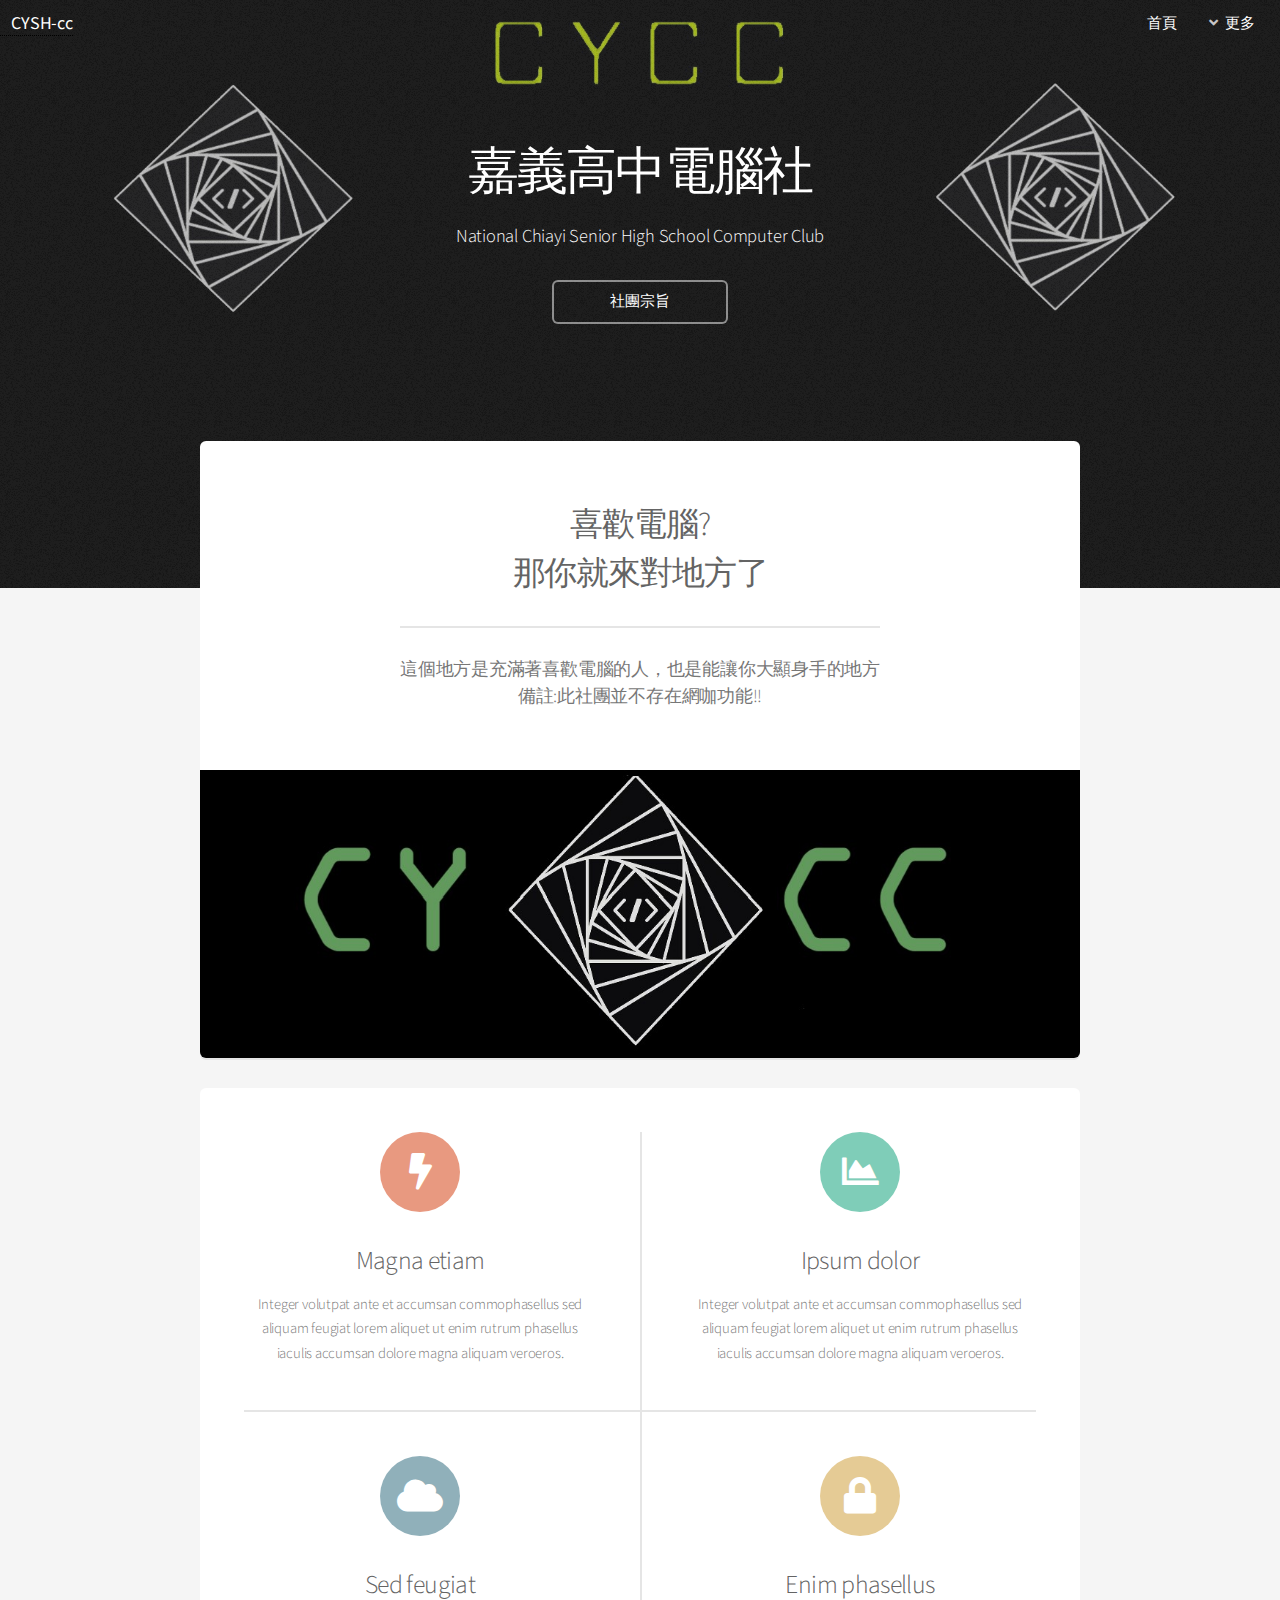
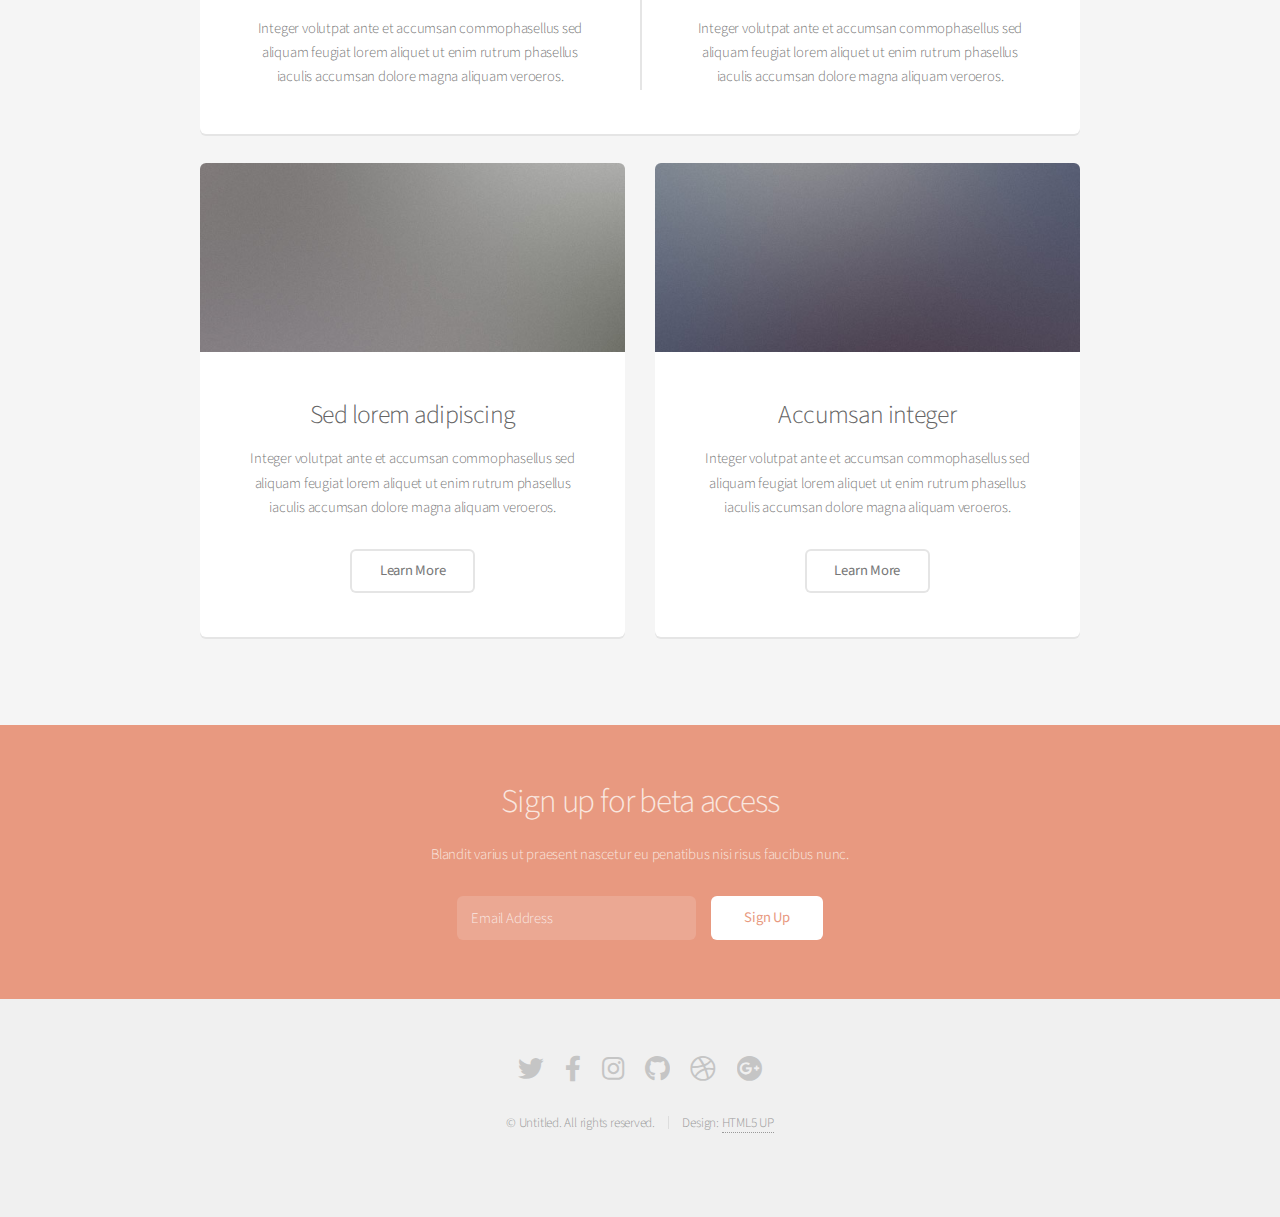
<file: CYSH-cc.github.io/index.html>
<!DOCTYPE HTML>
<!--
	Alpha by HTML5 UP
	html5up.net | @ajlkn
	Free for personal and commercial use under the CCA 3.0 license (html5up.net/license)
-->
<html>
	<head>
		<title>嘉義高中電腦社</title>
		<meta charset="utf-8" />
		<meta name="viewport" content="width=device-width, initial-scale=1, user-scalable=no" />
		<link rel="stylesheet" href="assets/css/main.css" />
	</head>
	<body class="landing is-preload">
		<div id="page-wrapper">

            <!-- header -->
				<header id="header" class="alt">
					<a href="index.html"><font size="4"><b>&nbsp;&nbsp;&nbsp;CYSH-cc</b></font></a>
					<nav id="nav">
						<ul>
							<li><a href="index.html">首頁</a></li>
							<li>
								<a href="#" class="icon solid fa-angle-down">更多</a>
								<ul>
									<li><a href="generic.html">Generic</a></li>
									<li><a href="contact.html">Contact</a></li>
									<li><a href="elements.html">Elements</a></li>
									<li>
										<a href="#">Submenu</a>
										<ul>
											<li><a href="#">Option One</a></li>
											<li><a href="#">Option Two</a></li>
											<li><a href="#">Option Three</a></li>
											<li><a href="#">Option Four</a></li>
										</ul>
									</li>
								</ul>
							</li>
							
						</ul>
					</nav>
				</header>

			<!-- Banner -->
				<section id="banner">
					<h2>嘉義高中電腦社</h2>
					<p>National Chiayi Senior High School Computer Club</p>
					<ul class="actions special">
						
						<li><a href="#" class="button">社團宗旨</a></li>
					</ul>
				</section>

			<!-- Main -->
				<section id="main" class="container">

					<section class="box special">
						<header class="major">
							<h2>喜歡電腦?
							<br />
							那你就來對地方了</h2>
							<p>這個地方是充滿著喜歡電腦的人，也是能讓你大顯身手的地方
                            <br />
                            備註:此社團並不存在網咖功能!!</p>
						</header>
						<span class="image featured"><img src="images/pic01.jpg" alt="" /></span>
					</section>

					<section class="box special features">
						<div class="features-row">
							<section>
								<span class="icon solid major fa-bolt accent2"></span>
								<h3>Magna etiam</h3>
								<p>Integer volutpat ante et accumsan commophasellus sed aliquam feugiat lorem aliquet ut enim rutrum phasellus iaculis accumsan dolore magna aliquam veroeros.</p>
							</section>
							<section>
								<span class="icon solid major fa-chart-area accent3"></span>
								<h3>Ipsum dolor</h3>
								<p>Integer volutpat ante et accumsan commophasellus sed aliquam feugiat lorem aliquet ut enim rutrum phasellus iaculis accumsan dolore magna aliquam veroeros.</p>
							</section>
						</div>
						<div class="features-row">
							<section>
								<span class="icon solid major fa-cloud accent4"></span>
								<h3>Sed feugiat</h3>
								<p>Integer volutpat ante et accumsan commophasellus sed aliquam feugiat lorem aliquet ut enim rutrum phasellus iaculis accumsan dolore magna aliquam veroeros.</p>
							</section>
							<section>
								<span class="icon solid major fa-lock accent5"></span>
								<h3>Enim phasellus</h3>
								<p>Integer volutpat ante et accumsan commophasellus sed aliquam feugiat lorem aliquet ut enim rutrum phasellus iaculis accumsan dolore magna aliquam veroeros.</p>
							</section>
						</div>
					</section>

					<div class="row">
						<div class="col-6 col-12-narrower">

							<section class="box special">
								<span class="image featured"><img src="images/pic02.jpg" alt="" /></span>
								<h3>Sed lorem adipiscing</h3>
								<p>Integer volutpat ante et accumsan commophasellus sed aliquam feugiat lorem aliquet ut enim rutrum phasellus iaculis accumsan dolore magna aliquam veroeros.</p>
								<ul class="actions special">
									<li><a href="#" class="button alt">Learn More</a></li>
								</ul>
							</section>

						</div>
						<div class="col-6 col-12-narrower">

							<section class="box special">
								<span class="image featured"><img src="images/pic03.jpg" alt="" /></span>
								<h3>Accumsan integer</h3>
								<p>Integer volutpat ante et accumsan commophasellus sed aliquam feugiat lorem aliquet ut enim rutrum phasellus iaculis accumsan dolore magna aliquam veroeros.</p>
								<ul class="actions special">
									<li><a href="#" class="button alt">Learn More</a></li>
								</ul>
							</section>

						</div>
					</div>

				</section>

			<!-- CTA -->
				<section id="cta">

					<h2>Sign up for beta access</h2>
					<p>Blandit varius ut praesent nascetur eu penatibus nisi risus faucibus nunc.</p>

					<form>
						<div class="row gtr-50 gtr-uniform">
							<div class="col-8 col-12-mobilep">
								<input type="email" name="email" id="email" placeholder="Email Address" />
							</div>
							<div class="col-4 col-12-mobilep">
								<input type="submit" value="Sign Up" class="fit" />
							</div>
						</div>
					</form>

				</section>

			<!-- Footer -->
				<footer id="footer">
					<ul class="icons">
						<li><a href="#" class="icon brands fa-twitter"><span class="label">Twitter</span></a></li>
						<li><a href="#" class="icon brands fa-facebook-f"><span class="label">Facebook</span></a></li>
						<li><a href="#" class="icon brands fa-instagram"><span class="label">Instagram</span></a></li>
						<li><a href="#" class="icon brands fa-github"><span class="label">Github</span></a></li>
						<li><a href="#" class="icon brands fa-dribbble"><span class="label">Dribbble</span></a></li>
						<li><a href="#" class="icon brands fa-google-plus"><span class="label">Google+</span></a></li>
					</ul>
					<ul class="copyright">
						<li>&copy; Untitled. All rights reserved.</li><li>Design: <a href="http://html5up.net">HTML5 UP</a></li>
					</ul>
				</footer>

		</div>

		<!-- Scripts -->
			<script src="assets/js/jquery.min.js"></script>
			<script src="assets/js/jquery.dropotron.min.js"></script>
			<script src="assets/js/jquery.scrollex.min.js"></script>
			<script src="assets/js/browser.min.js"></script>
			<script src="assets/js/breakpoints.min.js"></script>
			<script src="assets/js/util.js"></script>
			<script src="assets/js/main.js"></script>

	</body>
</html>
</file>
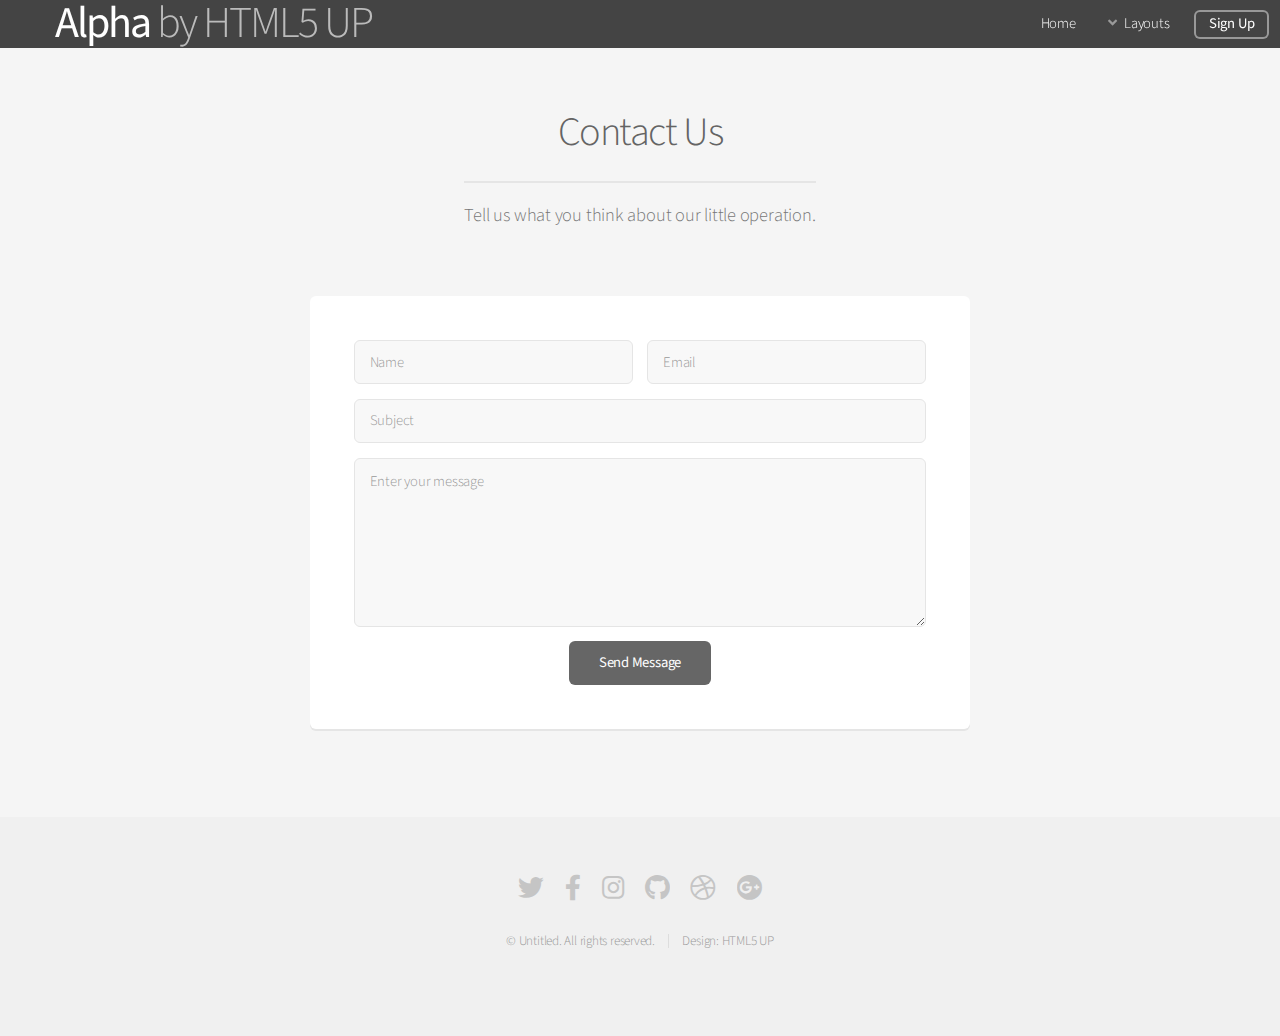
<file: contact.html>
<!DOCTYPE HTML>
<!--
	Alpha by HTML5 UP
	html5up.net | @ajlkn
	Free for personal and commercial use under the CCA 3.0 license (html5up.net/license)
-->
<html>
	<head>
		<title>Contact - Alpha by HTML5 UP</title>
		<meta charset="utf-8" />
		<meta name="viewport" content="width=device-width, initial-scale=1, user-scalable=no" />
		<link rel="stylesheet" href="assets/css/main.css" />
	</head>
	<body class="is-preload">
		<div id="page-wrapper">

			<!-- Header -->
				<header id="header">
					<h1><a href="index.html">Alpha</a> by HTML5 UP</h1>
					<nav id="nav">
						<ul>
							<li><a href="index.html">Home</a></li>
							<li>
								<a href="#" class="icon solid fa-angle-down">Layouts</a>
								<ul>
									<li><a href="generic.html">Generic</a></li>
									<li><a href="contact.html">Contact</a></li>
									<li><a href="elements.html">Elements</a></li>
									<li>
										<a href="#">Submenu</a>
										<ul>
											<li><a href="#">Option One</a></li>
											<li><a href="#">Option Two</a></li>
											<li><a href="#">Option Three</a></li>
											<li><a href="#">Option Four</a></li>
										</ul>
									</li>
								</ul>
							</li>
							<li><a href="#" class="button">Sign Up</a></li>
						</ul>
					</nav>
				</header>

			<!-- Main -->
				<section id="main" class="container medium">
					<header>
						<h2>Contact Us</h2>
						<p>Tell us what you think about our little operation.</p>
					</header>
					<div class="box">
						<form method="post" action="#">
							<div class="row gtr-50 gtr-uniform">
								<div class="col-6 col-12-mobilep">
									<input type="text" name="name" id="name" value="" placeholder="Name" />
								</div>
								<div class="col-6 col-12-mobilep">
									<input type="email" name="email" id="email" value="" placeholder="Email" />
								</div>
								<div class="col-12">
									<input type="text" name="subject" id="subject" value="" placeholder="Subject" />
								</div>
								<div class="col-12">
									<textarea name="message" id="message" placeholder="Enter your message" rows="6"></textarea>
								</div>
								<div class="col-12">
									<ul class="actions special">
										<li><input type="submit" value="Send Message" /></li>
									</ul>
								</div>
							</div>
						</form>
					</div>
				</section>

			<!-- Footer -->
				<footer id="footer">
					<ul class="icons">
						<li><a href="#" class="icon brands fa-twitter"><span class="label">Twitter</span></a></li>
						<li><a href="#" class="icon brands fa-facebook-f"><span class="label">Facebook</span></a></li>
						<li><a href="#" class="icon brands fa-instagram"><span class="label">Instagram</span></a></li>
						<li><a href="#" class="icon brands fa-github"><span class="label">Github</span></a></li>
						<li><a href="#" class="icon brands fa-dribbble"><span class="label">Dribbble</span></a></li>
						<li><a href="#" class="icon brands fa-google-plus"><span class="label">Google+</span></a></li>
					</ul>
					<ul class="copyright">
						<li>&copy; Untitled. All rights reserved.</li><li>Design: <a href="http://html5up.net">HTML5 UP</a></li>
					</ul>
				</footer>

		</div>

		<!-- Scripts -->
			<script src="assets/js/jquery.min.js"></script>
			<script src="assets/js/jquery.dropotron.min.js"></script>
			<script src="assets/js/jquery.scrollex.min.js"></script>
			<script src="assets/js/browser.min.js"></script>
			<script src="assets/js/breakpoints.min.js"></script>
			<script src="assets/js/util.js"></script>
			<script src="assets/js/main.js"></script>

	</body>
</html>
</file>
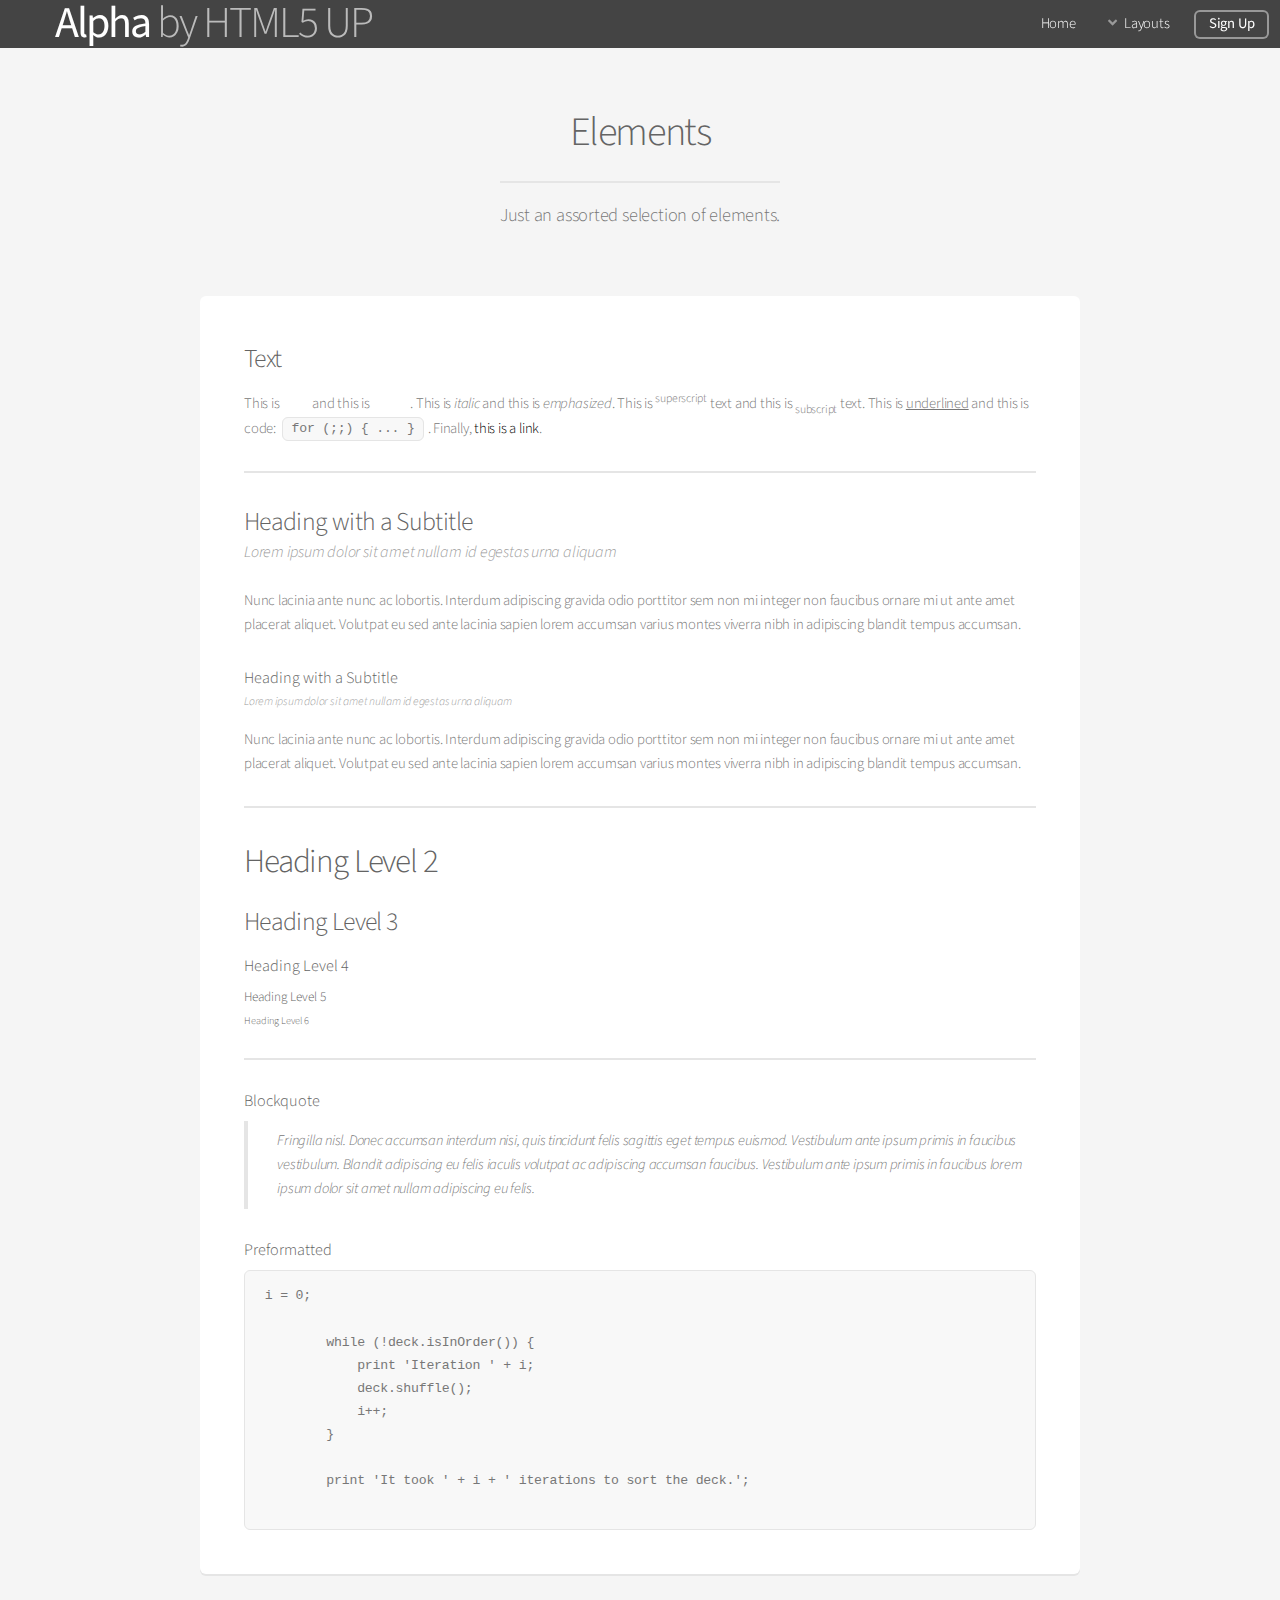
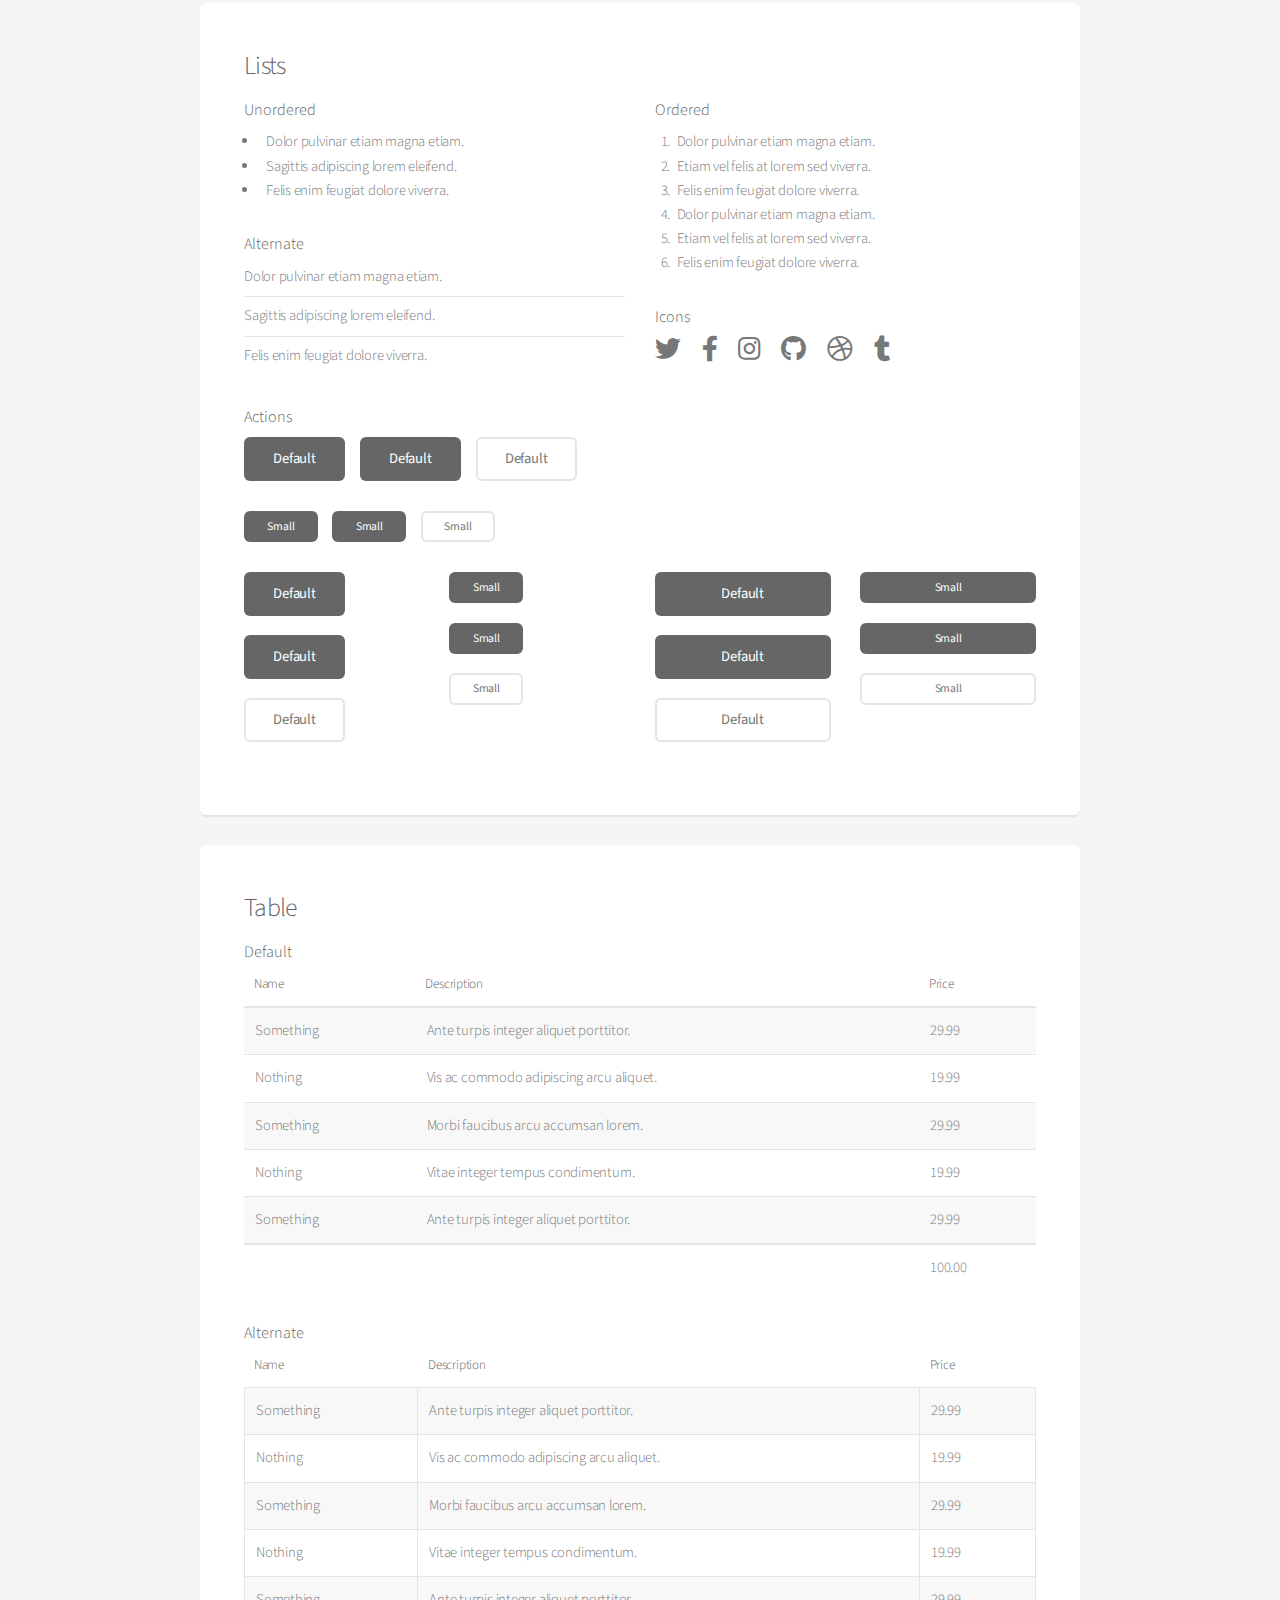
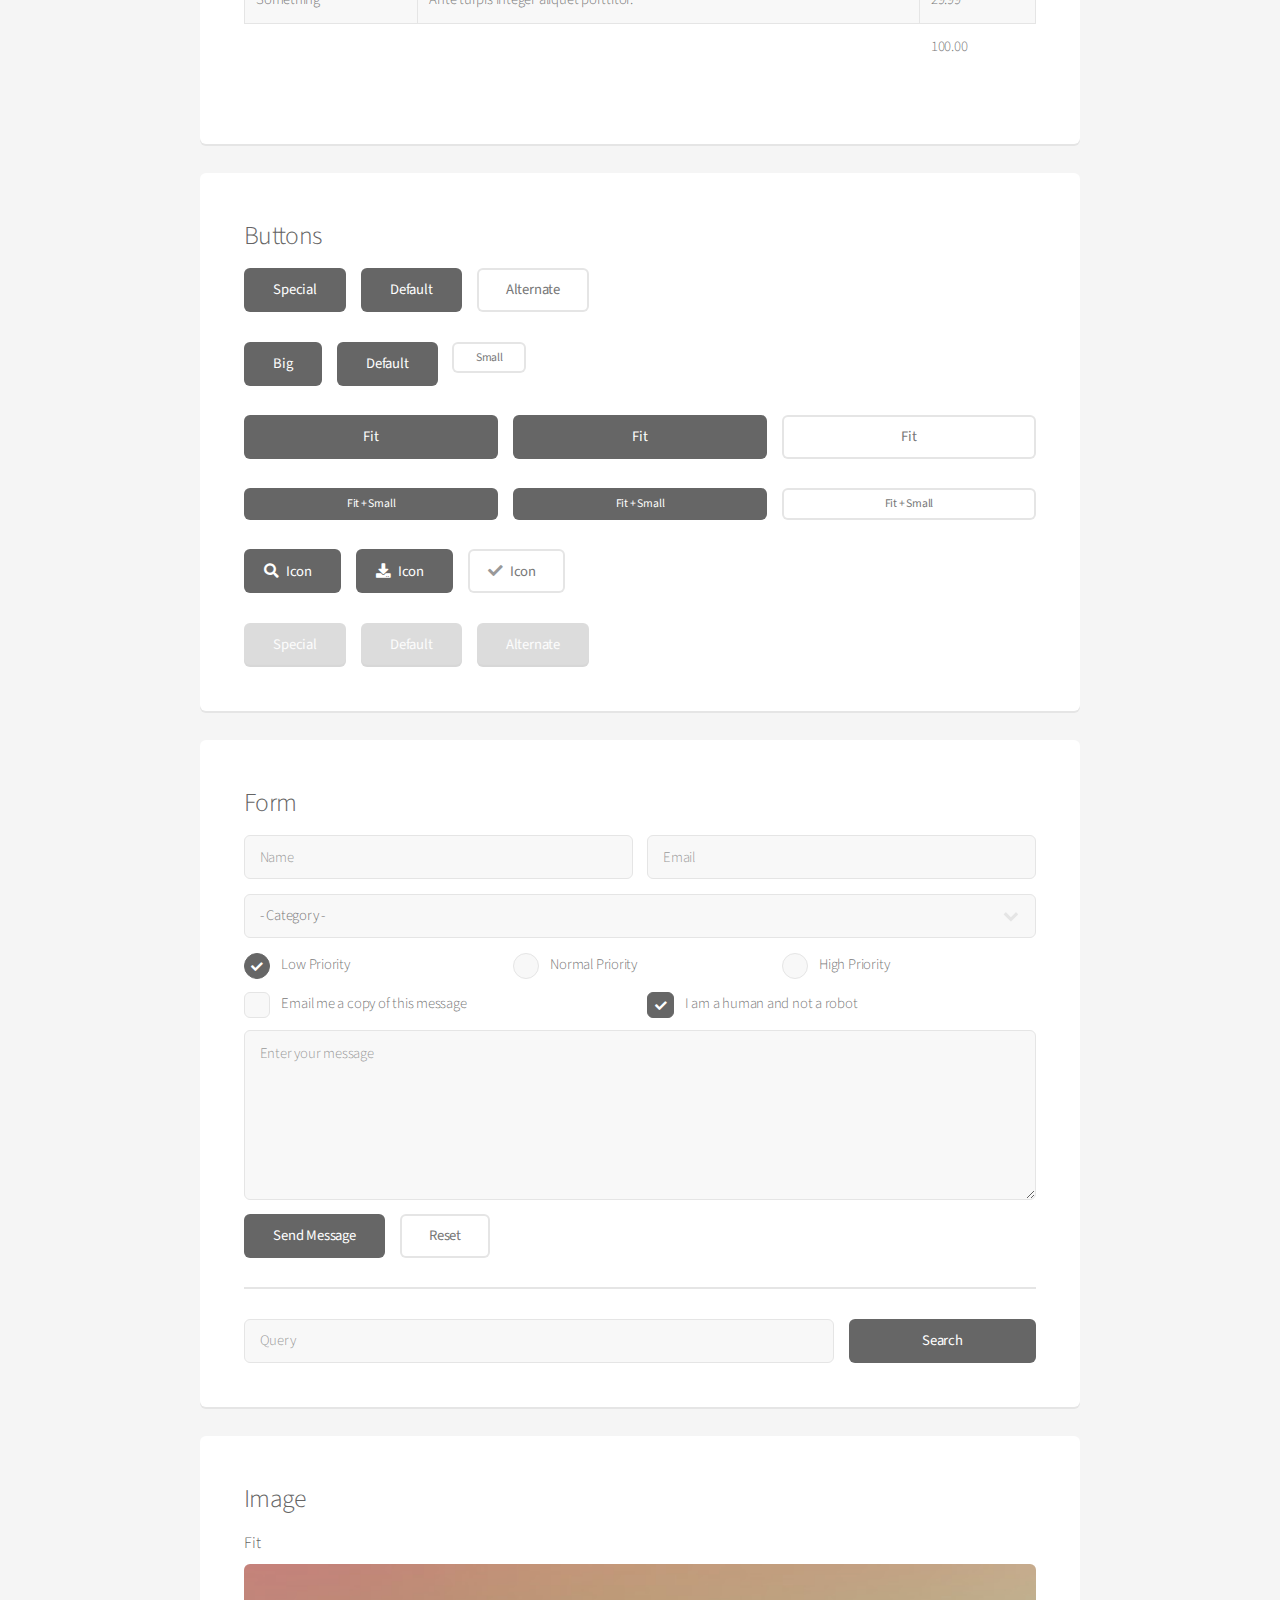
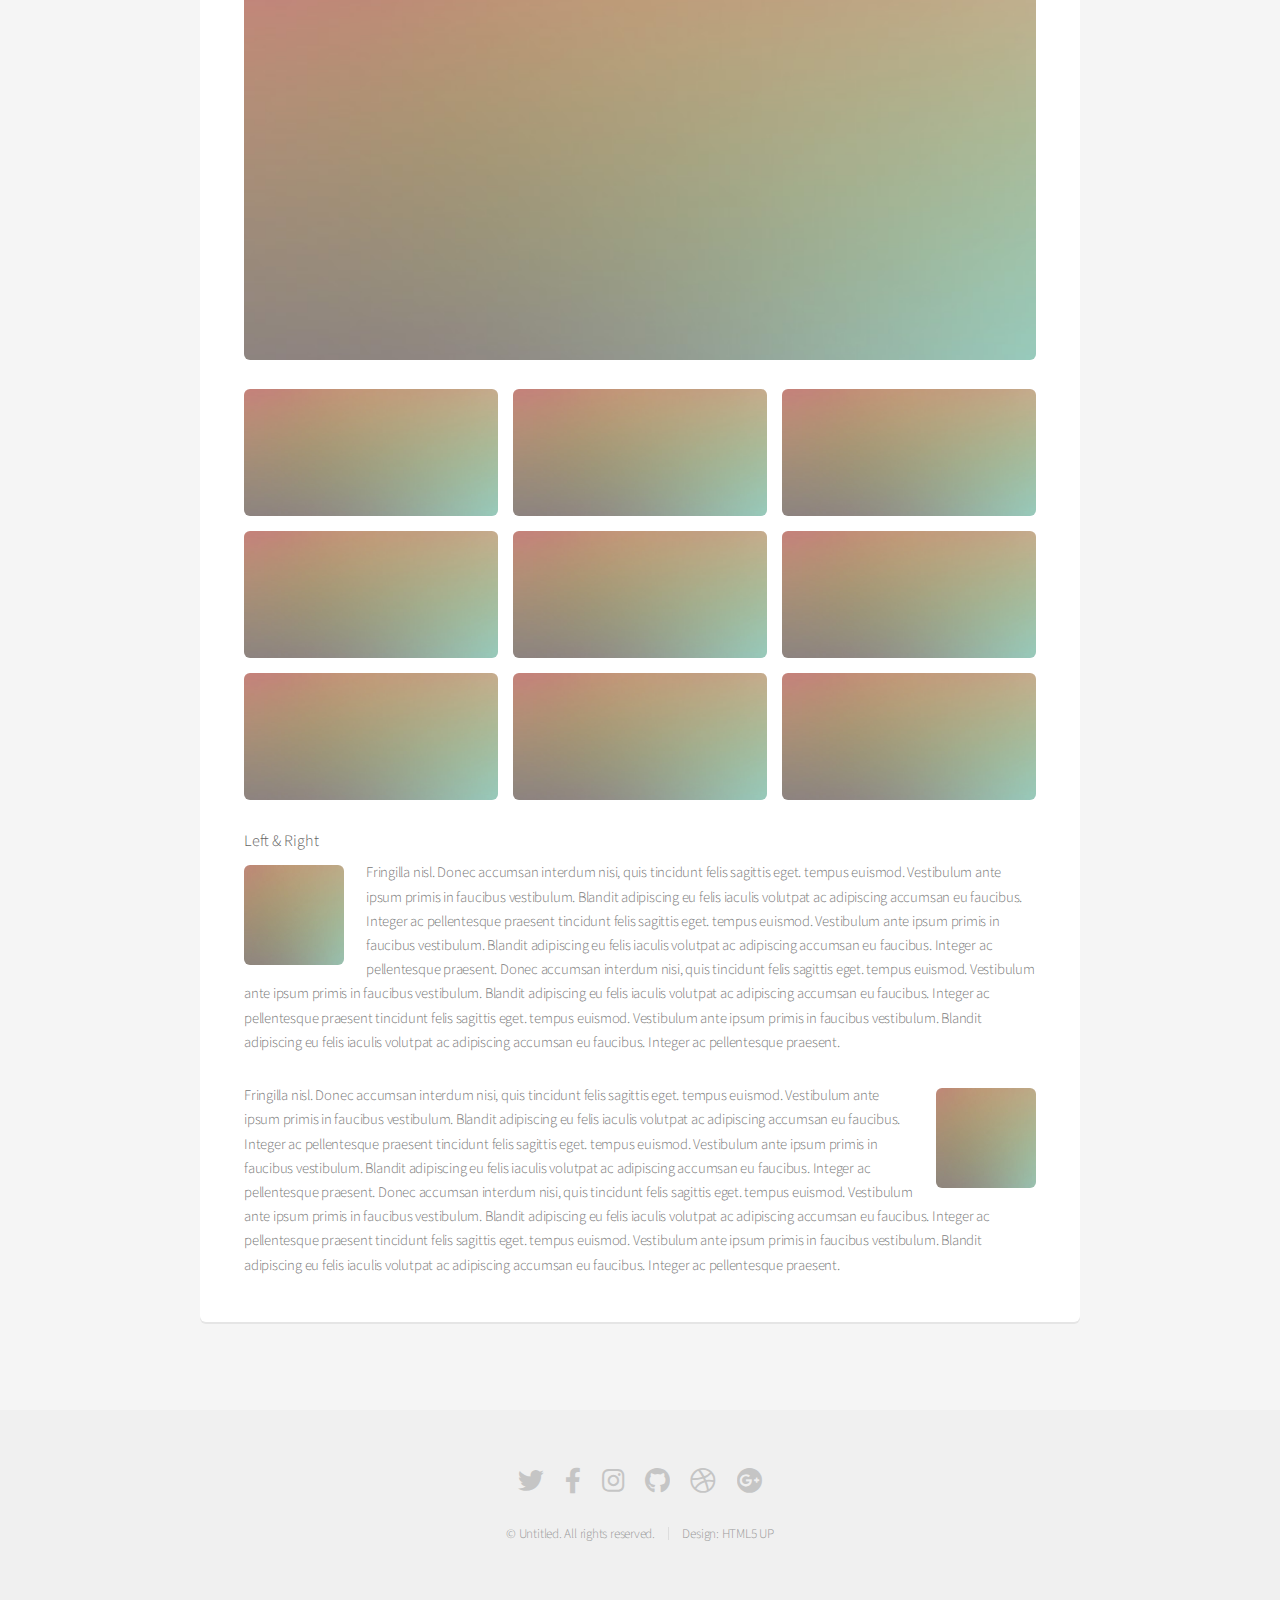
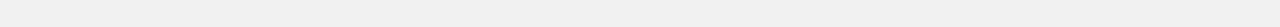
<file: elements.html>
<!DOCTYPE HTML>
<!--
	Alpha by HTML5 UP
	html5up.net | @ajlkn
	Free for personal and commercial use under the CCA 3.0 license (html5up.net/license)
-->
<html>
	<head>
		<title>Elements - Alpha by HTML5 UP</title>
		<meta charset="utf-8" />
		<meta name="viewport" content="width=device-width, initial-scale=1, user-scalable=no" />
		<link rel="stylesheet" href="assets/css/main.css" />
	</head>
	<body class="is-preload">
		<div id="page-wrapper">

			<!-- Header -->
				<header id="header">
					<h1><a href="index.html">Alpha</a> by HTML5 UP</h1>
					<nav id="nav">
						<ul>
							<li><a href="index.html">Home</a></li>
							<li>
								<a href="#" class="icon solid fa-angle-down">Layouts</a>
								<ul>
									<li><a href="generic.html">Generic</a></li>
									<li><a href="contact.html">Contact</a></li>
									<li><a href="elements.html">Elements</a></li>
									<li>
										<a href="#">Submenu</a>
										<ul>
											<li><a href="#">Option One</a></li>
											<li><a href="#">Option Two</a></li>
											<li><a href="#">Option Three</a></li>
											<li><a href="#">Option Four</a></li>
										</ul>
									</li>
								</ul>
							</li>
							<li><a href="#" class="button">Sign Up</a></li>
						</ul>
					</nav>
				</header>

			<!-- Main -->
				<section id="main" class="container">
					<header>
						<h2>Elements</h2>
						<p>Just an assorted selection of elements.</p>
					</header>
					<div class="row">
						<div class="col-12">

							<!-- Text -->
								<section class="box">
									<h3>Text</h3>
									<p>This is <b>bold</b> and this is <strong>strong</strong>. This is <i>italic</i> and this is <em>emphasized</em>.
									This is <sup>superscript</sup> text and this is <sub>subscript</sub> text.
									This is <u>underlined</u> and this is code: <code>for (;;) { ... }</code>. Finally, <a href="#">this is a link</a>.</p>

									<hr />

									<header>
										<h3>Heading with a Subtitle</h3>
										<p>Lorem ipsum dolor sit amet nullam id egestas urna aliquam</p>
									</header>
									<p>Nunc lacinia ante nunc ac lobortis. Interdum adipiscing gravida odio porttitor sem non mi integer non faucibus ornare mi ut ante amet placerat aliquet. Volutpat eu sed ante lacinia sapien lorem accumsan varius montes viverra nibh in adipiscing blandit tempus accumsan.</p>
									<header>
										<h4>Heading with a Subtitle</h4>
										<p>Lorem ipsum dolor sit amet nullam id egestas urna aliquam</p>
									</header>
									<p>Nunc lacinia ante nunc ac lobortis. Interdum adipiscing gravida odio porttitor sem non mi integer non faucibus ornare mi ut ante amet placerat aliquet. Volutpat eu sed ante lacinia sapien lorem accumsan varius montes viverra nibh in adipiscing blandit tempus accumsan.</p>

									<hr />

									<h2>Heading Level 2</h2>
									<h3>Heading Level 3</h3>
									<h4>Heading Level 4</h4>
									<h5>Heading Level 5</h5>
									<h6>Heading Level 6</h6>

									<hr />

									<h4>Blockquote</h4>
									<blockquote>Fringilla nisl. Donec accumsan interdum nisi, quis tincidunt felis sagittis eget tempus euismod. Vestibulum ante ipsum primis in faucibus vestibulum. Blandit adipiscing eu felis iaculis volutpat ac adipiscing accumsan faucibus. Vestibulum ante ipsum primis in faucibus lorem ipsum dolor sit amet nullam adipiscing eu felis.</blockquote>

									<h4>Preformatted</h4>
									<pre>i = 0;

	while (!deck.isInOrder()) {
	    print 'Iteration ' + i;
	    deck.shuffle();
	    i++;
	}

	print 'It took ' + i + ' iterations to sort the deck.';
	</pre>
								</section>

						</div>
					</div>
					<div class="row">
						<div class="col-12">

							<!-- Lists -->
								<section class="box">
									<h3>Lists</h3>
									<div class="row">
										<div class="col-6 col-12-mobilep">

											<h4>Unordered</h4>
											<ul>
												<li>Dolor pulvinar etiam magna etiam.</li>
												<li>Sagittis adipiscing lorem eleifend.</li>
												<li>Felis enim feugiat dolore viverra.</li>
											</ul>

											<h4>Alternate</h4>
											<ul class="alt">
												<li>Dolor pulvinar etiam magna etiam.</li>
												<li>Sagittis adipiscing lorem eleifend.</li>
												<li>Felis enim feugiat dolore viverra.</li>
											</ul>

										</div>
										<div class="col-6 col-12-mobilep">

											<h4>Ordered</h4>
											<ol>
												<li>Dolor pulvinar etiam magna etiam.</li>
												<li>Etiam vel felis at lorem sed viverra.</li>
												<li>Felis enim feugiat dolore viverra.</li>
												<li>Dolor pulvinar etiam magna etiam.</li>
												<li>Etiam vel felis at lorem sed viverra.</li>
												<li>Felis enim feugiat dolore viverra.</li>
											</ol>

											<h4>Icons</h4>
											<ul class="icons">
												<li><a href="#" class="icon brands fa-twitter"><span class="label">Twitter</span></a></li>
												<li><a href="#" class="icon brands fa-facebook-f"><span class="label">Facebook</span></a></li>
												<li><a href="#" class="icon brands fa-instagram"><span class="label">Instagram</span></a></li>
												<li><a href="#" class="icon brands fa-github"><span class="label">Github</span></a></li>
												<li><a href="#" class="icon brands fa-dribbble"><span class="label">Dribbble</span></a></li>
												<li><a href="#" class="icon brands fa-tumblr"><span class="label">Tumblr</span></a></li>
											</ul>

										</div>
									</div>

									<h4>Actions</h4>
									<ul class="actions">
										<li><a href="#" class="button special">Default</a></li>
										<li><a href="#" class="button">Default</a></li>
										<li><a href="#" class="button alt">Default</a></li>
									</ul>
									<ul class="actions small">
										<li><a href="#" class="button special small">Small</a></li>
										<li><a href="#" class="button small">Small</a></li>
										<li><a href="#" class="button alt small">Small</a></li>
									</ul>
									<div class="row">
										<div class="col-3 col-6-narrower col-12-mobilep">
											<ul class="actions stacked">
												<li><a href="#" class="button special">Default</a></li>
												<li><a href="#" class="button">Default</a></li>
												<li><a href="#" class="button alt">Default</a></li>
											</ul>
										</div>
										<div class="col-3 col-6-narrower col-12-mobilep">
											<ul class="actions stacked">
												<li><a href="#" class="button special small">Small</a></li>
												<li><a href="#" class="button small">Small</a></li>
												<li><a href="#" class="button alt small">Small</a></li>
											</ul>
										</div>
										<div class="col-3 col-6-narrower col-12-mobilep">
											<ul class="actions stacked">
												<li><a href="#" class="button special fit">Default</a></li>
												<li><a href="#" class="button fit">Default</a></li>
												<li><a href="#" class="button alt fit">Default</a></li>
											</ul>
										</div>
										<div class="col-3 col-6-narrower col-12-mobilep">
											<ul class="actions stacked">
												<li><a href="#" class="button special small fit">Small</a></li>
												<li><a href="#" class="button small fit">Small</a></li>
												<li><a href="#" class="button alt small fit">Small</a></li>
											</ul>
										</div>
									</div>
								</section>

						</div>
					</div>
					<div class="row">
						<div class="col-12">

							<!-- Table -->
								<section class="box">
									<h3>Table</h3>

									<h4>Default</h4>
									<div class="table-wrapper">
										<table>
											<thead>
												<tr>
													<th>Name</th>
													<th>Description</th>
													<th>Price</th>
												</tr>
											</thead>
											<tbody>
												<tr>
													<td>Something</td>
													<td>Ante turpis integer aliquet porttitor.</td>
													<td>29.99</td>
												</tr>
												<tr>
													<td>Nothing</td>
													<td>Vis ac commodo adipiscing arcu aliquet.</td>
													<td>19.99</td>
												</tr>
												<tr>
													<td>Something</td>
													<td> Morbi faucibus arcu accumsan lorem.</td>
													<td>29.99</td>
												</tr>
												<tr>
													<td>Nothing</td>
													<td>Vitae integer tempus condimentum.</td>
													<td>19.99</td>
												</tr>
												<tr>
													<td>Something</td>
													<td>Ante turpis integer aliquet porttitor.</td>
													<td>29.99</td>
												</tr>
											</tbody>
											<tfoot>
												<tr>
													<td colspan="2"></td>
													<td>100.00</td>
												</tr>
											</tfoot>
										</table>
									</div>

									<h4>Alternate</h4>
									<div class="table-wrapper">
										<table class="alt">
											<thead>
												<tr>
													<th>Name</th>
													<th>Description</th>
													<th>Price</th>
												</tr>
											</thead>
											<tbody>
												<tr>
													<td>Something</td>
													<td>Ante turpis integer aliquet porttitor.</td>
													<td>29.99</td>
												</tr>
												<tr>
													<td>Nothing</td>
													<td>Vis ac commodo adipiscing arcu aliquet.</td>
													<td>19.99</td>
												</tr>
												<tr>
													<td>Something</td>
													<td> Morbi faucibus arcu accumsan lorem.</td>
													<td>29.99</td>
												</tr>
												<tr>
													<td>Nothing</td>
													<td>Vitae integer tempus condimentum.</td>
													<td>19.99</td>
												</tr>
												<tr>
													<td>Something</td>
													<td>Ante turpis integer aliquet porttitor.</td>
													<td>29.99</td>
												</tr>
											</tbody>
											<tfoot>
												<tr>
													<td colspan="2"></td>
													<td>100.00</td>
												</tr>
											</tfoot>
										</table>
									</div>
								</section>

						</div>
					</div>
					<div class="row">
						<div class="col-12">

							<!-- Buttons -->
								<section class="box">
									<h3>Buttons</h3>
									<ul class="actions">
										<li><a href="#" class="button special">Special</a></li>
										<li><a href="#" class="button">Default</a></li>
										<li><a href="#" class="button alt">Alternate</a></li>
									</ul>
									<ul class="actions">
										<li><a href="#" class="button special big">Big</a></li>
										<li><a href="#" class="button">Default</a></li>
										<li><a href="#" class="button alt small">Small</a></li>
									</ul>
									<ul class="actions fit">
										<li><a href="#" class="button special fit">Fit</a></li>
										<li><a href="#" class="button fit">Fit</a></li>
										<li><a href="#" class="button alt fit">Fit</a></li>
									</ul>
									<ul class="actions fit small">
										<li><a href="#" class="button special fit small">Fit + Small</a></li>
										<li><a href="#" class="button fit small">Fit + Small</a></li>
										<li><a href="#" class="button alt fit small">Fit + Small</a></li>
									</ul>
									<ul class="actions">
										<li><a href="#" class="button special icon solid fa-search">Icon</a></li>
										<li><a href="#" class="button icon solid fa-download">Icon</a></li>
										<li><a href="#" class="button alt icon solid fa-check">Icon</a></li>
									</ul>
									<ul class="actions">
										<li><span class="button special disabled">Special</span></li>
										<li><span class="button disabled">Default</span></li>
										<li><span class="button alt disabled">Alternate</span></li>
									</ul>
								</section>

						</div>
					</div>
					<div class="row">
						<div class="col-12">

							<!-- Form -->
								<section class="box">
									<h3>Form</h3>
									<form method="post" action="#">
										<div class="row gtr-uniform gtr-50">
											<div class="col-6 col-12-mobilep">
												<input type="text" name="name" id="name" value="" placeholder="Name" />
											</div>
											<div class="col-6 col-12-mobilep">
												<input type="email" name="email" id="email" value="" placeholder="Email" />
											</div>
											<div class="col-12">
												<select name="category" id="category">
													<option value="">- Category -</option>
													<option value="1">Manufacturing</option>
													<option value="1">Shipping</option>
													<option value="1">Administration</option>
													<option value="1">Human Resources</option>
												</select>
											</div>
											<div class="col-4 col-12-narrower">
												<input type="radio" id="priority-low" name="priority" checked>
												<label for="priority-low">Low Priority</label>
											</div>
											<div class="col-4 col-12-narrower">
												<input type="radio" id="priority-normal" name="priority">
												<label for="priority-normal">Normal Priority</label>
											</div>
											<div class="col-4 col-12-narrower">
												<input type="radio" id="priority-high" name="priority">
												<label for="priority-high">High Priority</label>
											</div>
											<div class="col-6 col-12-narrower">
												<input type="checkbox" id="copy" name="copy">
												<label for="copy">Email me a copy of this message</label>
											</div>
											<div class="col-6 col-12-narrower">
												<input type="checkbox" id="human" name="human" checked>
												<label for="human">I am a human and not a robot</label>
											</div>
											<div class="col-12">
												<textarea name="message" id="message" placeholder="Enter your message" rows="6"></textarea>
											</div>
											<div class="col-12">
												<ul class="actions">
													<li><input type="submit" value="Send Message" /></li>
													<li><input type="reset" value="Reset" class="alt" /></li>
												</ul>
											</div>
										</div>
									</form>

									<hr />

									<form method="post" action="#">
										<div class="row gtr-uniform gtr-50">
											<div class="col-9 col-12-mobilep">
												<input type="text" name="query" id="query" value="" placeholder="Query" />
											</div>
											<div class="col-3 col-12-mobilep">
												<input type="submit" value="Search" class="fit" />
											</div>
										</div>
									</form>
								</section>

						</div>
					</div>
					<div class="row">
						<div class="col-12">

							<!-- Image -->
								<section class="box">
									<h3>Image</h3>
									<h4>Fit</h4>
									<span class="image fit"><img src="images/pic04.jpg" alt="" /></span>
									<div class="box alt">
										<div class="row gtr-50 gtr-uniform">
											<div class="col-4"><span class="image fit"><img src="images/pic04.jpg" alt="" /></span></div>
											<div class="col-4"><span class="image fit"><img src="images/pic04.jpg" alt="" /></span></div>
											<div class="col-4"><span class="image fit"><img src="images/pic04.jpg" alt="" /></span></div>
											<div class="col-4"><span class="image fit"><img src="images/pic04.jpg" alt="" /></span></div>
											<div class="col-4"><span class="image fit"><img src="images/pic04.jpg" alt="" /></span></div>
											<div class="col-4"><span class="image fit"><img src="images/pic04.jpg" alt="" /></span></div>
											<div class="col-4"><span class="image fit"><img src="images/pic04.jpg" alt="" /></span></div>
											<div class="col-4"><span class="image fit"><img src="images/pic04.jpg" alt="" /></span></div>
											<div class="col-4"><span class="image fit"><img src="images/pic04.jpg" alt="" /></span></div>
										</div>
									</div>

									<h4>Left &amp; Right</h4>
									<p><span class="image left"><img src="images/pic05.jpg" alt="" /></span>Fringilla nisl. Donec accumsan interdum nisi, quis tincidunt felis sagittis eget. tempus euismod. Vestibulum ante ipsum primis in faucibus vestibulum. Blandit adipiscing eu felis iaculis volutpat ac adipiscing accumsan eu faucibus. Integer ac pellentesque praesent tincidunt felis sagittis eget. tempus euismod. Vestibulum ante ipsum primis in faucibus vestibulum. Blandit adipiscing eu felis iaculis volutpat ac adipiscing accumsan eu faucibus. Integer ac pellentesque praesent. Donec accumsan interdum nisi, quis tincidunt felis sagittis eget. tempus euismod. Vestibulum ante ipsum primis in faucibus vestibulum. Blandit adipiscing eu felis iaculis volutpat ac adipiscing accumsan eu faucibus. Integer ac pellentesque praesent tincidunt felis sagittis eget. tempus euismod. Vestibulum ante ipsum primis in faucibus vestibulum. Blandit adipiscing eu felis iaculis volutpat ac adipiscing accumsan eu faucibus. Integer ac pellentesque praesent.</p>
									<p><span class="image right"><img src="images/pic05.jpg" alt="" /></span>Fringilla nisl. Donec accumsan interdum nisi, quis tincidunt felis sagittis eget. tempus euismod. Vestibulum ante ipsum primis in faucibus vestibulum. Blandit adipiscing eu felis iaculis volutpat ac adipiscing accumsan eu faucibus. Integer ac pellentesque praesent tincidunt felis sagittis eget. tempus euismod. Vestibulum ante ipsum primis in faucibus vestibulum. Blandit adipiscing eu felis iaculis volutpat ac adipiscing accumsan eu faucibus. Integer ac pellentesque praesent. Donec accumsan interdum nisi, quis tincidunt felis sagittis eget. tempus euismod. Vestibulum ante ipsum primis in faucibus vestibulum. Blandit adipiscing eu felis iaculis volutpat ac adipiscing accumsan eu faucibus. Integer ac pellentesque praesent tincidunt felis sagittis eget. tempus euismod. Vestibulum ante ipsum primis in faucibus vestibulum. Blandit adipiscing eu felis iaculis volutpat ac adipiscing accumsan eu faucibus. Integer ac pellentesque praesent.</p>
								</section>

						</div>
					</div>
				</section>

			<!-- Footer -->
				<footer id="footer">
					<ul class="icons">
						<li><a href="#" class="icon brands fa-twitter"><span class="label">Twitter</span></a></li>
						<li><a href="#" class="icon brands fa-facebook-f"><span class="label">Facebook</span></a></li>
						<li><a href="#" class="icon brands fa-instagram"><span class="label">Instagram</span></a></li>
						<li><a href="#" class="icon brands fa-github"><span class="label">Github</span></a></li>
						<li><a href="#" class="icon brands fa-dribbble"><span class="label">Dribbble</span></a></li>
						<li><a href="#" class="icon brands fa-google-plus"><span class="label">Google+</span></a></li>
					</ul>
					<ul class="copyright">
						<li>&copy; Untitled. All rights reserved.</li><li>Design: <a href="http://html5up.net">HTML5 UP</a></li>
					</ul>
				</footer>

		</div>

		<!-- Scripts -->
			<script src="assets/js/jquery.min.js"></script>
			<script src="assets/js/jquery.dropotron.min.js"></script>
			<script src="assets/js/jquery.scrollex.min.js"></script>
			<script src="assets/js/browser.min.js"></script>
			<script src="assets/js/breakpoints.min.js"></script>
			<script src="assets/js/util.js"></script>
			<script src="assets/js/main.js"></script>

	</body>
</html>
</file>
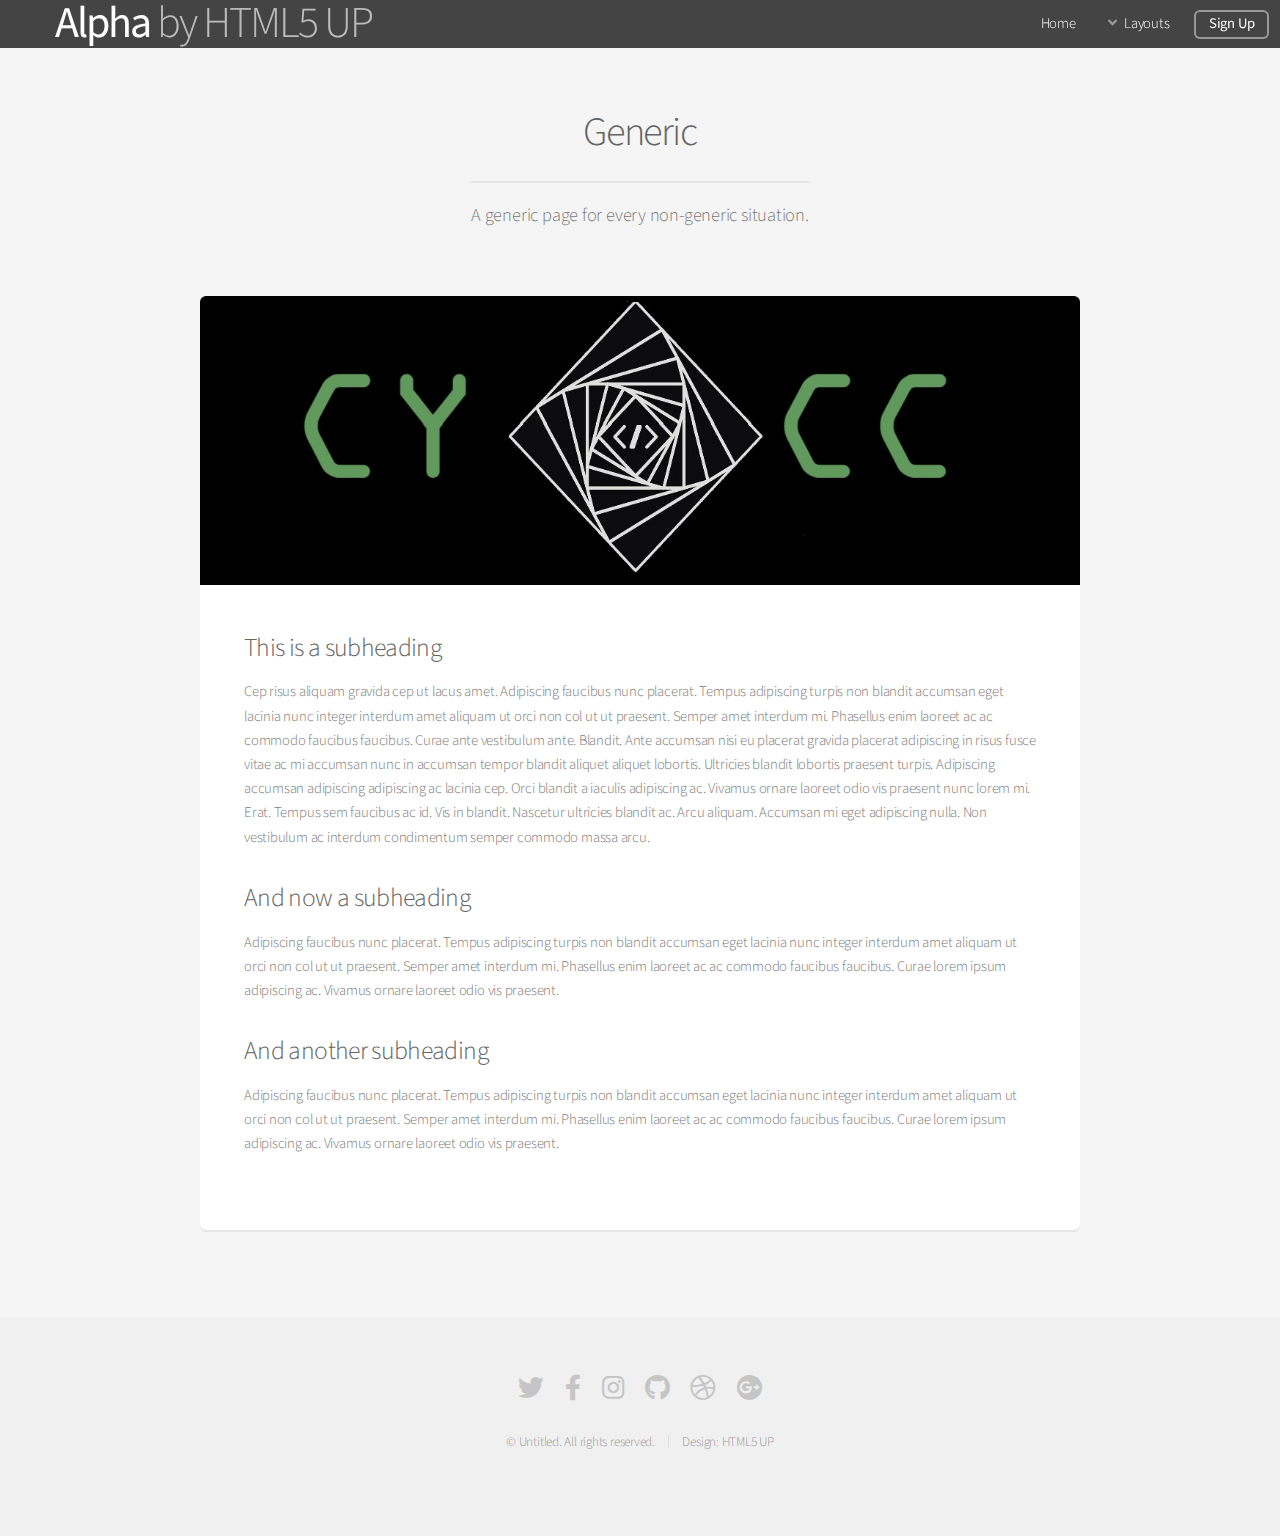
<file: generic.html>
<!DOCTYPE HTML>
<!--
	Alpha by HTML5 UP
	html5up.net | @ajlkn
	Free for personal and commercial use under the CCA 3.0 license (html5up.net/license)
-->
<html>
	<head>
		<title>Generic - Alpha by HTML5 UP</title>
		<meta charset="utf-8" />
		<meta name="viewport" content="width=device-width, initial-scale=1, user-scalable=no" />
		<link rel="stylesheet" href="assets/css/main.css" />
	</head>
	<body class="is-preload">
		<div id="page-wrapper">

			<!-- Header -->
				<header id="header">
					<h1><a href="index.html">Alpha</a> by HTML5 UP</h1>
					<nav id="nav">
						<ul>
							<li><a href="index.html">Home</a></li>
							<li>
								<a href="#" class="icon solid fa-angle-down">Layouts</a>
								<ul>
									<li><a href="generic.html">Generic</a></li>
									<li><a href="contact.html">Contact</a></li>
									<li><a href="elements.html">Elements</a></li>
									<li>
										<a href="#">Submenu</a>
										<ul>
											<li><a href="#">Option One</a></li>
											<li><a href="#">Option Two</a></li>
											<li><a href="#">Option Three</a></li>
											<li><a href="#">Option Four</a></li>
										</ul>
									</li>
								</ul>
							</li>
							<li><a href="#" class="button">Sign Up</a></li>
						</ul>
					</nav>
				</header>

			<!-- Main -->
				<section id="main" class="container">
					<header>
						<h2>Generic</h2>
						<p>A generic page for every non-generic situation.</p>
					</header>
					<div class="box">
						<span class="image featured"><img src="images/pic01.jpg" alt="" /></span>
						<h3>This is a subheading</h3>
						<p>Cep risus aliquam gravida cep ut lacus amet. Adipiscing faucibus nunc placerat. Tempus adipiscing turpis non blandit accumsan eget lacinia nunc integer interdum amet aliquam ut orci non col ut ut praesent. Semper amet interdum mi. Phasellus enim laoreet ac ac commodo faucibus faucibus. Curae ante vestibulum ante. Blandit. Ante accumsan nisi eu placerat gravida placerat adipiscing in risus fusce vitae ac mi accumsan nunc in accumsan tempor blandit aliquet aliquet lobortis. Ultricies blandit lobortis praesent turpis. Adipiscing accumsan adipiscing adipiscing ac lacinia cep. Orci blandit a iaculis adipiscing ac. Vivamus ornare laoreet odio vis praesent nunc lorem mi. Erat. Tempus sem faucibus ac id. Vis in blandit. Nascetur ultricies blandit ac. Arcu aliquam. Accumsan mi eget adipiscing nulla. Non vestibulum ac interdum condimentum semper commodo massa arcu.</p>
						<div class="row">
							<div class="row-6 row-12-mobilep">
								<h3>And now a subheading</h3>
								<p>Adipiscing faucibus nunc placerat. Tempus adipiscing turpis non blandit accumsan eget lacinia nunc integer interdum amet aliquam ut orci non col ut ut praesent. Semper amet interdum mi. Phasellus enim laoreet ac ac commodo faucibus faucibus. Curae lorem ipsum adipiscing ac. Vivamus ornare laoreet odio vis praesent.</p>
							</div>
							<div class="row-6 row-12-mobilep">
								<h3>And another subheading</h3>
								<p>Adipiscing faucibus nunc placerat. Tempus adipiscing turpis non blandit accumsan eget lacinia nunc integer interdum amet aliquam ut orci non col ut ut praesent. Semper amet interdum mi. Phasellus enim laoreet ac ac commodo faucibus faucibus. Curae lorem ipsum adipiscing ac. Vivamus ornare laoreet odio vis praesent.</p>
							</div>
						</div>
					</div>
				</section>

			<!-- Footer -->
				<footer id="footer">
					<ul class="icons">
						<li><a href="#" class="icon brands fa-twitter"><span class="label">Twitter</span></a></li>
						<li><a href="#" class="icon brands fa-facebook-f"><span class="label">Facebook</span></a></li>
						<li><a href="#" class="icon brands fa-instagram"><span class="label">Instagram</span></a></li>
						<li><a href="#" class="icon brands fa-github"><span class="label">Github</span></a></li>
						<li><a href="#" class="icon brands fa-dribbble"><span class="label">Dribbble</span></a></li>
						<li><a href="#" class="icon brands fa-google-plus"><span class="label">Google+</span></a></li>
					</ul>
					<ul class="copyright">
						<li>&copy; Untitled. All rights reserved.</li><li>Design: <a href="http://html5up.net">HTML5 UP</a></li>
					</ul>
				</footer>

		</div>

		<!-- Scripts -->
			<script src="assets/js/jquery.min.js"></script>
			<script src="assets/js/jquery.dropotron.min.js"></script>
			<script src="assets/js/jquery.scrollex.min.js"></script>
			<script src="assets/js/browser.min.js"></script>
			<script src="assets/js/breakpoints.min.js"></script>
			<script src="assets/js/util.js"></script>
			<script src="assets/js/main.js"></script>

	</body>
</html>
</file>
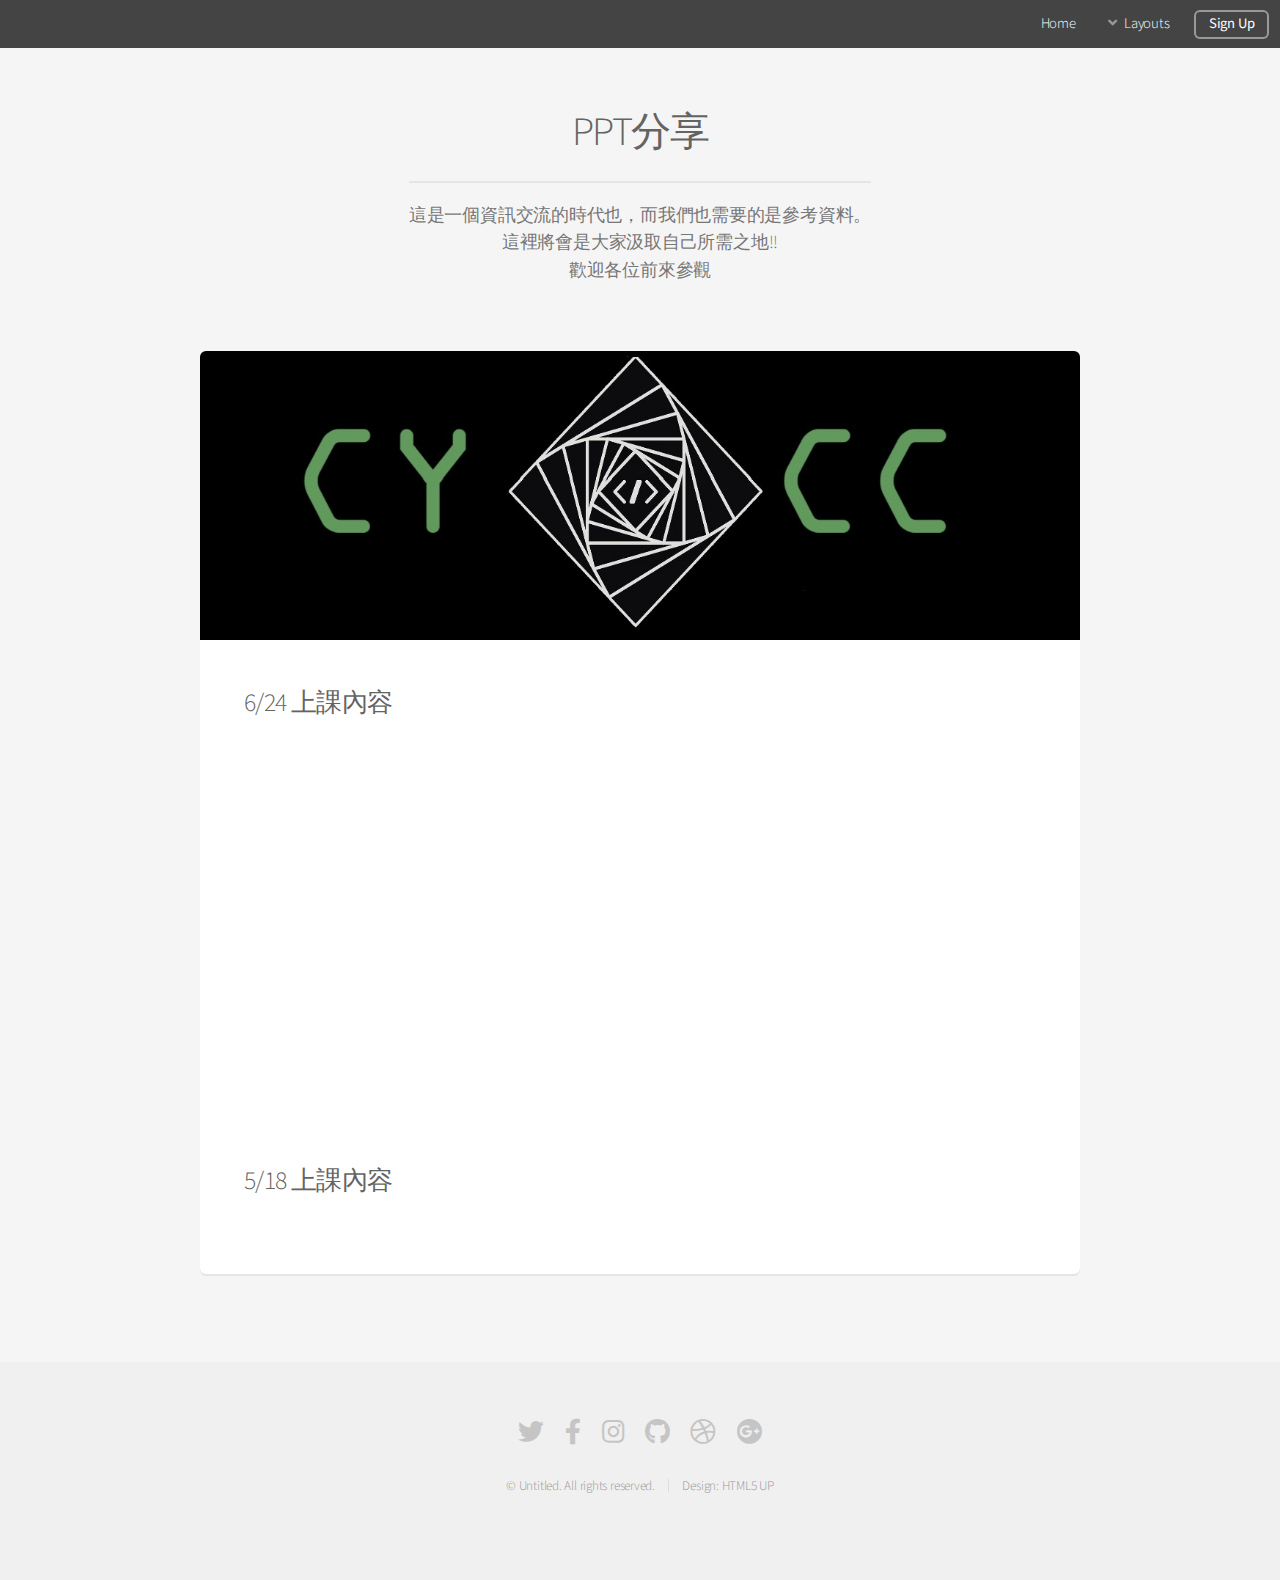
<file: PPTyes.html>
<!DOCTYPE HTML>
<!--
	Alpha by HTML5 UP
	html5up.net | @ajlkn
	Free for personal and commercial use under the CCA 3.0 license (html5up.net/license)
-->
<html>
	<head>
		<title>PPT分享</title>
		<meta charset="utf-8" />
		<meta name="viewport" content="width=device-width, initial-scale=1, user-scalable=no" />
		<link rel="stylesheet" href="assets/css/main.css" />
	</head>
	<body class="is-preload">
		<div id="page-wrapper">

			<!-- Header -->
				<header id="header">
					<h1><a href="index.html"></a></h1>
					<nav id="nav">
						<ul>
							<li><a href="index.html">Home</a></li>
							<li>
								<a href="#" class="icon solid fa-angle-down">Layouts</a>
								<ul>
									<li><a href="generic.html">Generic</a></li>
									<li><a href="contact.html">Contact</a></li>
                                    <li><a href="elements.html">Elements</a></li>
                                    <li><a href="PPTyes.html">PPT分享</a></li>
									<li>
										<a href="#">Submenu</a>
										<ul>
											<li><a href="#">Option One</a></li>
											<li><a href="#">Option Two</a></li>
											<li><a href="#">Option Three</a></li>
											<li><a href="#">Option Four</a></li>
										</ul>
									</li>
								</ul>
							</li>
							<li><a href="#" class="button">Sign Up</a></li>
						</ul>
					</nav>
				</header>

			<!-- Main -->
				<section id="main" class="container">
					<header>
						<h2>PPT分享</h2>
                        <p>
                            這是一個資訊交流的時代也，而我們也需要的是參考資料。<br/>
                            這裡將會是大家汲取自己所需之地!!<br/>
                            歡迎各位前來參觀
                        </p>
					</header>
					<div class="box">
						<span class="image featured"><img src="images/pic01.jpg" alt="" /></span>
						<h3></h3>
						<p></p>
						<div class="row">
							<div class="row-6 row-12-mobilep">
								<h3>6/24 上課內容</h3>
								<p><iframe src="https://docs.google.com/presentation/d/e/2PACX-1vQwEuTqWDyyNTmJJBfytLllTGeoIh4LN7VDseagMmdzDUDOMGj9xe4Vnbm948XWEQ/embed?start=false&loop=false&delayms=3000" frameborder="0" width="640" height="389" allowfullscreen="true" mozallowfullscreen="true" webkitallowfullscreen="true"></iframe></p>
							</div>
							<div class="row-6 row-12-mobilep">
								<h3>5/18 上課內容</h3>
								<p></p>
							</div>
						</div>
					</div>
				</section>

			<!-- Footer -->
				<footer id="footer">
					<ul class="icons">
						<li><a href="#" class="icon brands fa-twitter"><span class="label">Twitter</span></a></li>
						<li><a href="#" class="icon brands fa-facebook-f"><span class="label">Facebook</span></a></li>
						<li><a href="#" class="icon brands fa-instagram"><span class="label">Instagram</span></a></li>
						<li><a href="#" class="icon brands fa-github"><span class="label">Github</span></a></li>
						<li><a href="#" class="icon brands fa-dribbble"><span class="label">Dribbble</span></a></li>
						<li><a href="#" class="icon brands fa-google-plus"><span class="label">Google+</span></a></li>
					</ul>
					<ul class="copyright">
						<li>&copy; Untitled. All rights reserved.</li><li>Design: <a href="http://html5up.net">HTML5 UP</a></li>
					</ul>
				</footer>

		</div>

		<!-- Scripts -->
			<script src="assets/js/jquery.min.js"></script>
			<script src="assets/js/jquery.dropotron.min.js"></script>
			<script src="assets/js/jquery.scrollex.min.js"></script>
			<script src="assets/js/browser.min.js"></script>
			<script src="assets/js/breakpoints.min.js"></script>
			<script src="assets/js/util.js"></script>
			<script src="assets/js/main.js"></script>

	</body>
</html>
</file>
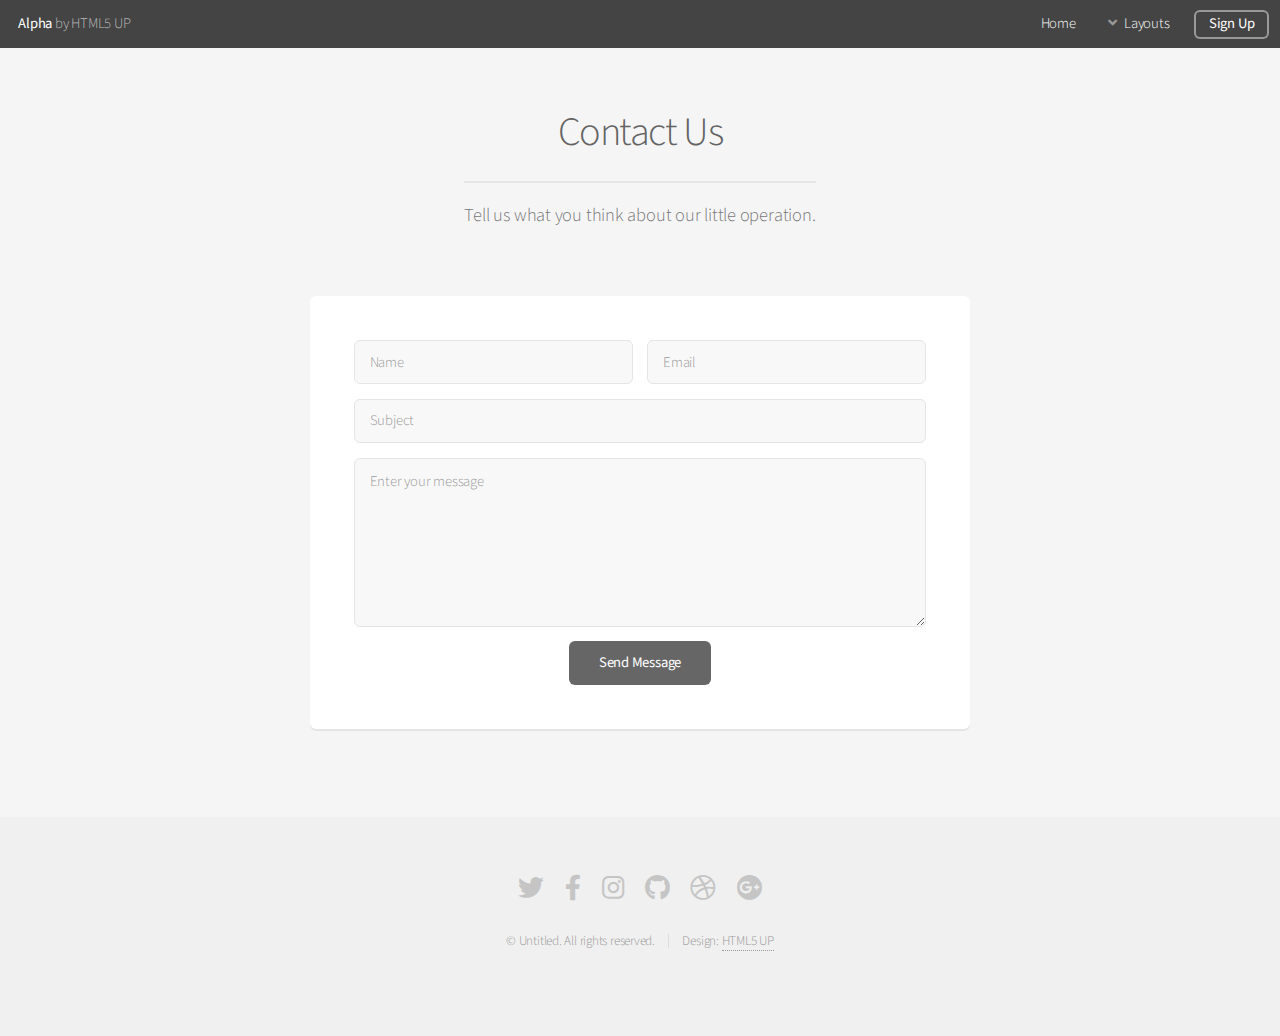
<file: CYSH-cc.github.io/contact.html>
<!DOCTYPE HTML>
<!--
	Alpha by HTML5 UP
	html5up.net | @ajlkn
	Free for personal and commercial use under the CCA 3.0 license (html5up.net/license)
-->
<html>
	<head>
		<title>Contact - Alpha by HTML5 UP</title>
		<meta charset="utf-8" />
		<meta name="viewport" content="width=device-width, initial-scale=1, user-scalable=no" />
		<link rel="stylesheet" href="assets/css/main.css" />
	</head>
	<body class="is-preload">
		<div id="page-wrapper">

			<!-- Header -->
				<header id="header">
					<h1><a href="index.html">Alpha</a> by HTML5 UP</h1>
					<nav id="nav">
						<ul>
							<li><a href="index.html">Home</a></li>
							<li>
								<a href="#" class="icon solid fa-angle-down">Layouts</a>
								<ul>
									<li><a href="generic.html">Generic</a></li>
									<li><a href="contact.html">Contact</a></li>
									<li><a href="elements.html">Elements</a></li>
									<li>
										<a href="#">Submenu</a>
										<ul>
											<li><a href="#">Option One</a></li>
											<li><a href="#">Option Two</a></li>
											<li><a href="#">Option Three</a></li>
											<li><a href="#">Option Four</a></li>
										</ul>
									</li>
								</ul>
							</li>
							<li><a href="#" class="button">Sign Up</a></li>
						</ul>
					</nav>
				</header>

			<!-- Main -->
				<section id="main" class="container medium">
					<header>
						<h2>Contact Us</h2>
						<p>Tell us what you think about our little operation.</p>
					</header>
					<div class="box">
						<form method="post" action="#">
							<div class="row gtr-50 gtr-uniform">
								<div class="col-6 col-12-mobilep">
									<input type="text" name="name" id="name" value="" placeholder="Name" />
								</div>
								<div class="col-6 col-12-mobilep">
									<input type="email" name="email" id="email" value="" placeholder="Email" />
								</div>
								<div class="col-12">
									<input type="text" name="subject" id="subject" value="" placeholder="Subject" />
								</div>
								<div class="col-12">
									<textarea name="message" id="message" placeholder="Enter your message" rows="6"></textarea>
								</div>
								<div class="col-12">
									<ul class="actions special">
										<li><input type="submit" value="Send Message" /></li>
									</ul>
								</div>
							</div>
						</form>
					</div>
				</section>

			<!-- Footer -->
				<footer id="footer">
					<ul class="icons">
						<li><a href="#" class="icon brands fa-twitter"><span class="label">Twitter</span></a></li>
						<li><a href="#" class="icon brands fa-facebook-f"><span class="label">Facebook</span></a></li>
						<li><a href="#" class="icon brands fa-instagram"><span class="label">Instagram</span></a></li>
						<li><a href="#" class="icon brands fa-github"><span class="label">Github</span></a></li>
						<li><a href="#" class="icon brands fa-dribbble"><span class="label">Dribbble</span></a></li>
						<li><a href="#" class="icon brands fa-google-plus"><span class="label">Google+</span></a></li>
					</ul>
					<ul class="copyright">
						<li>&copy; Untitled. All rights reserved.</li><li>Design: <a href="http://html5up.net">HTML5 UP</a></li>
					</ul>
				</footer>

		</div>

		<!-- Scripts -->
			<script src="assets/js/jquery.min.js"></script>
			<script src="assets/js/jquery.dropotron.min.js"></script>
			<script src="assets/js/jquery.scrollex.min.js"></script>
			<script src="assets/js/browser.min.js"></script>
			<script src="assets/js/breakpoints.min.js"></script>
			<script src="assets/js/util.js"></script>
			<script src="assets/js/main.js"></script>

	</body>
</html>
</file>
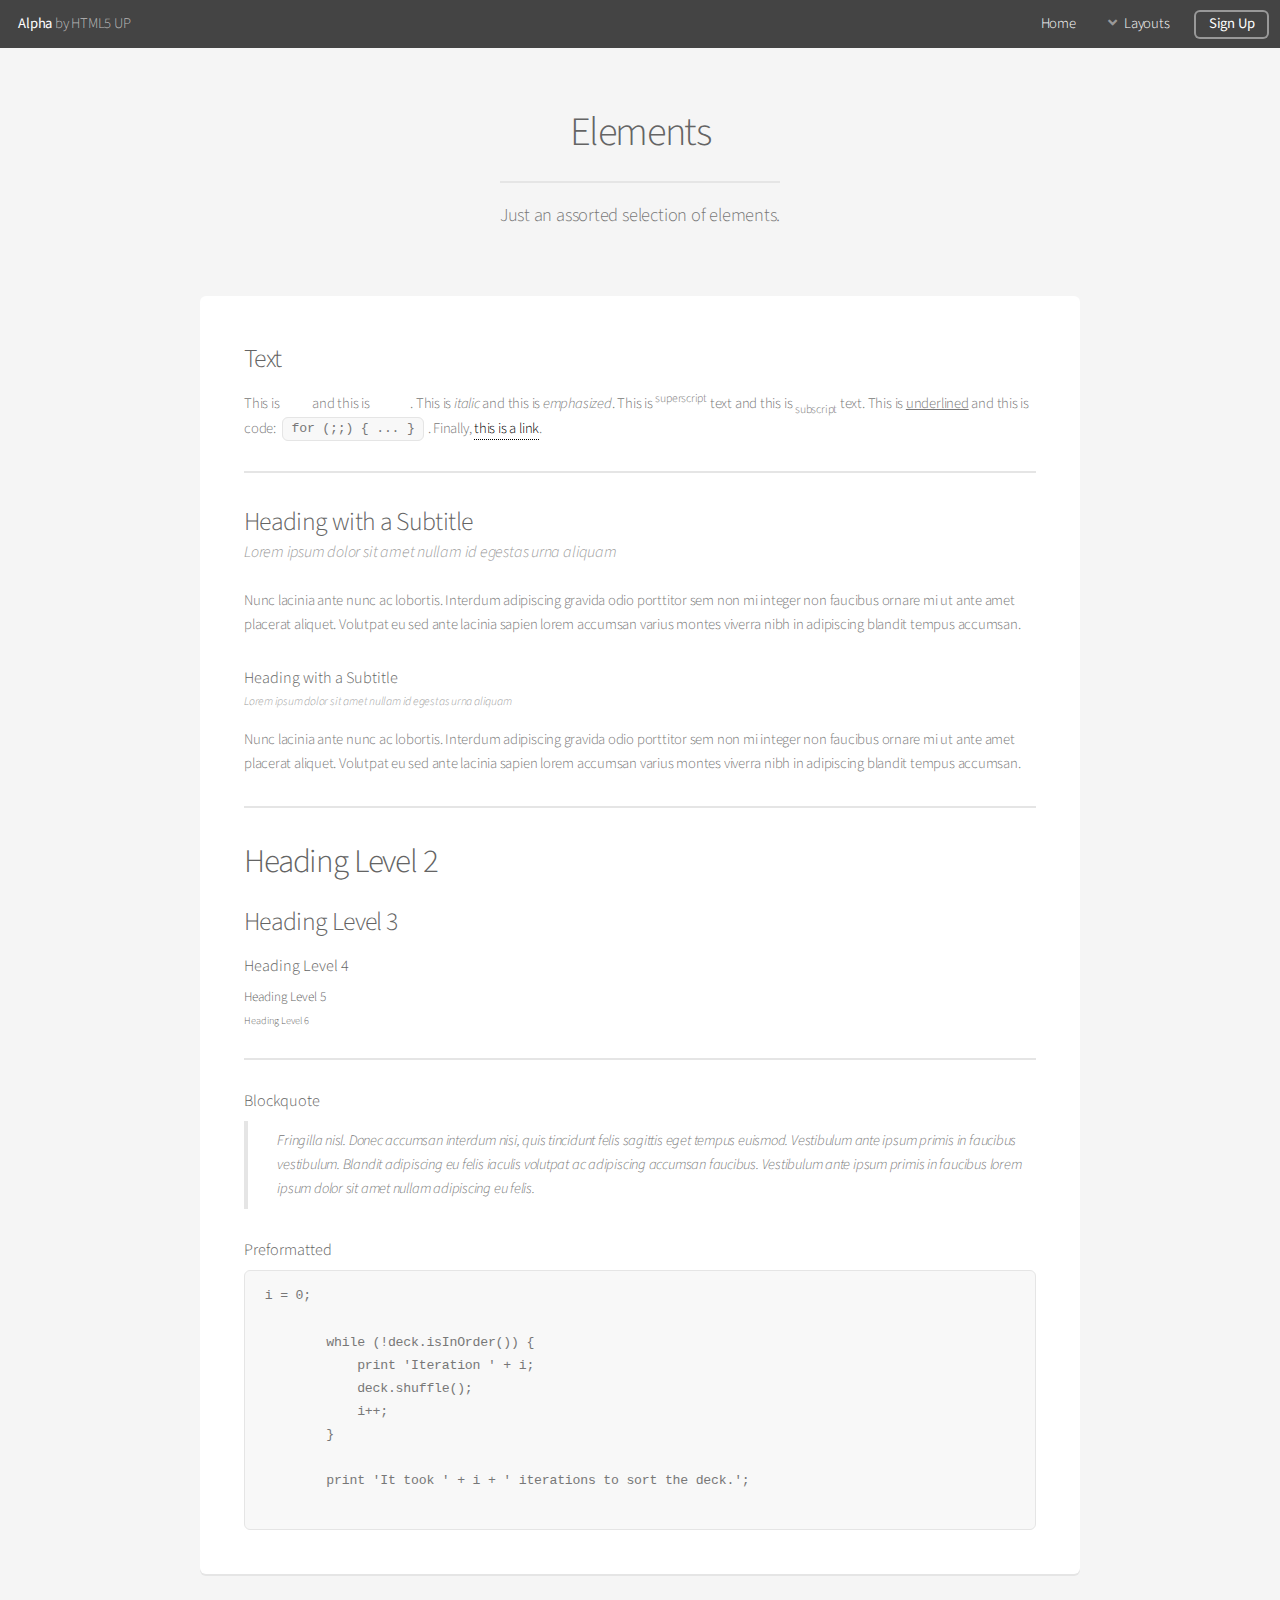
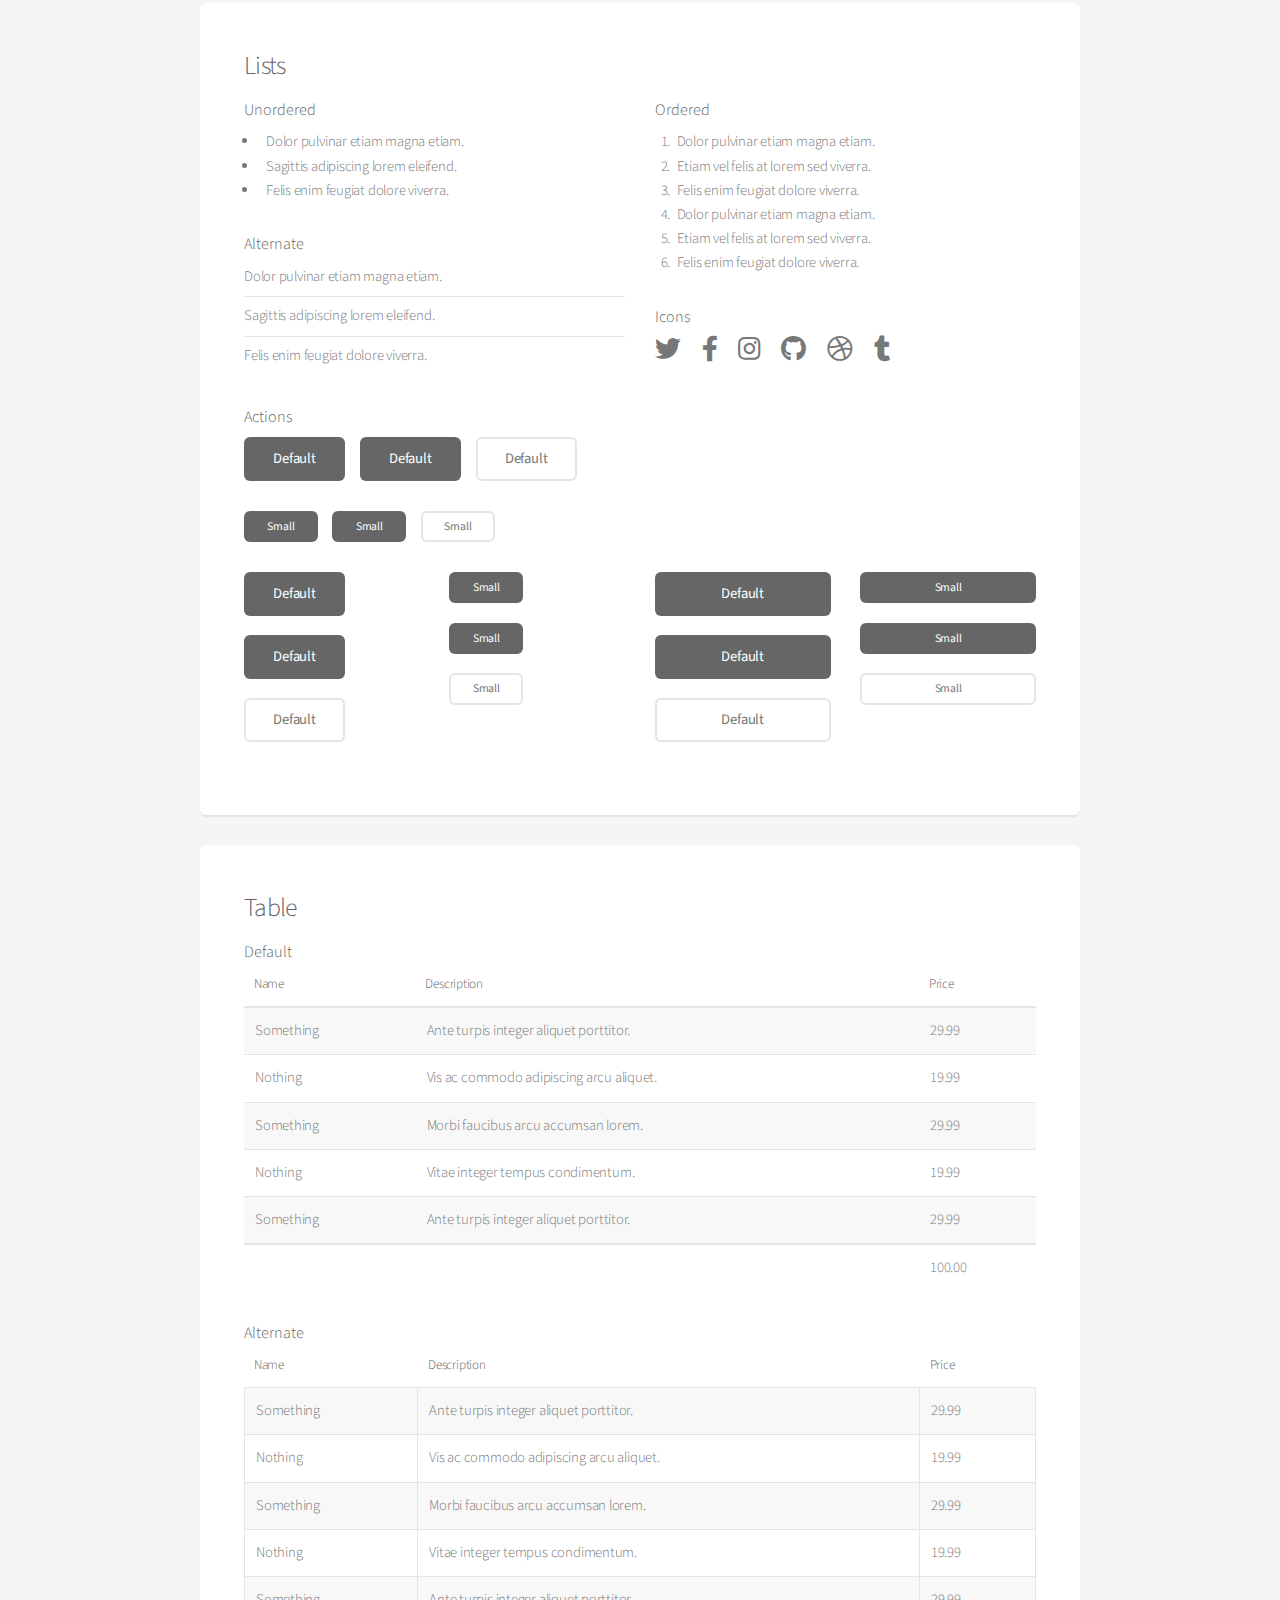
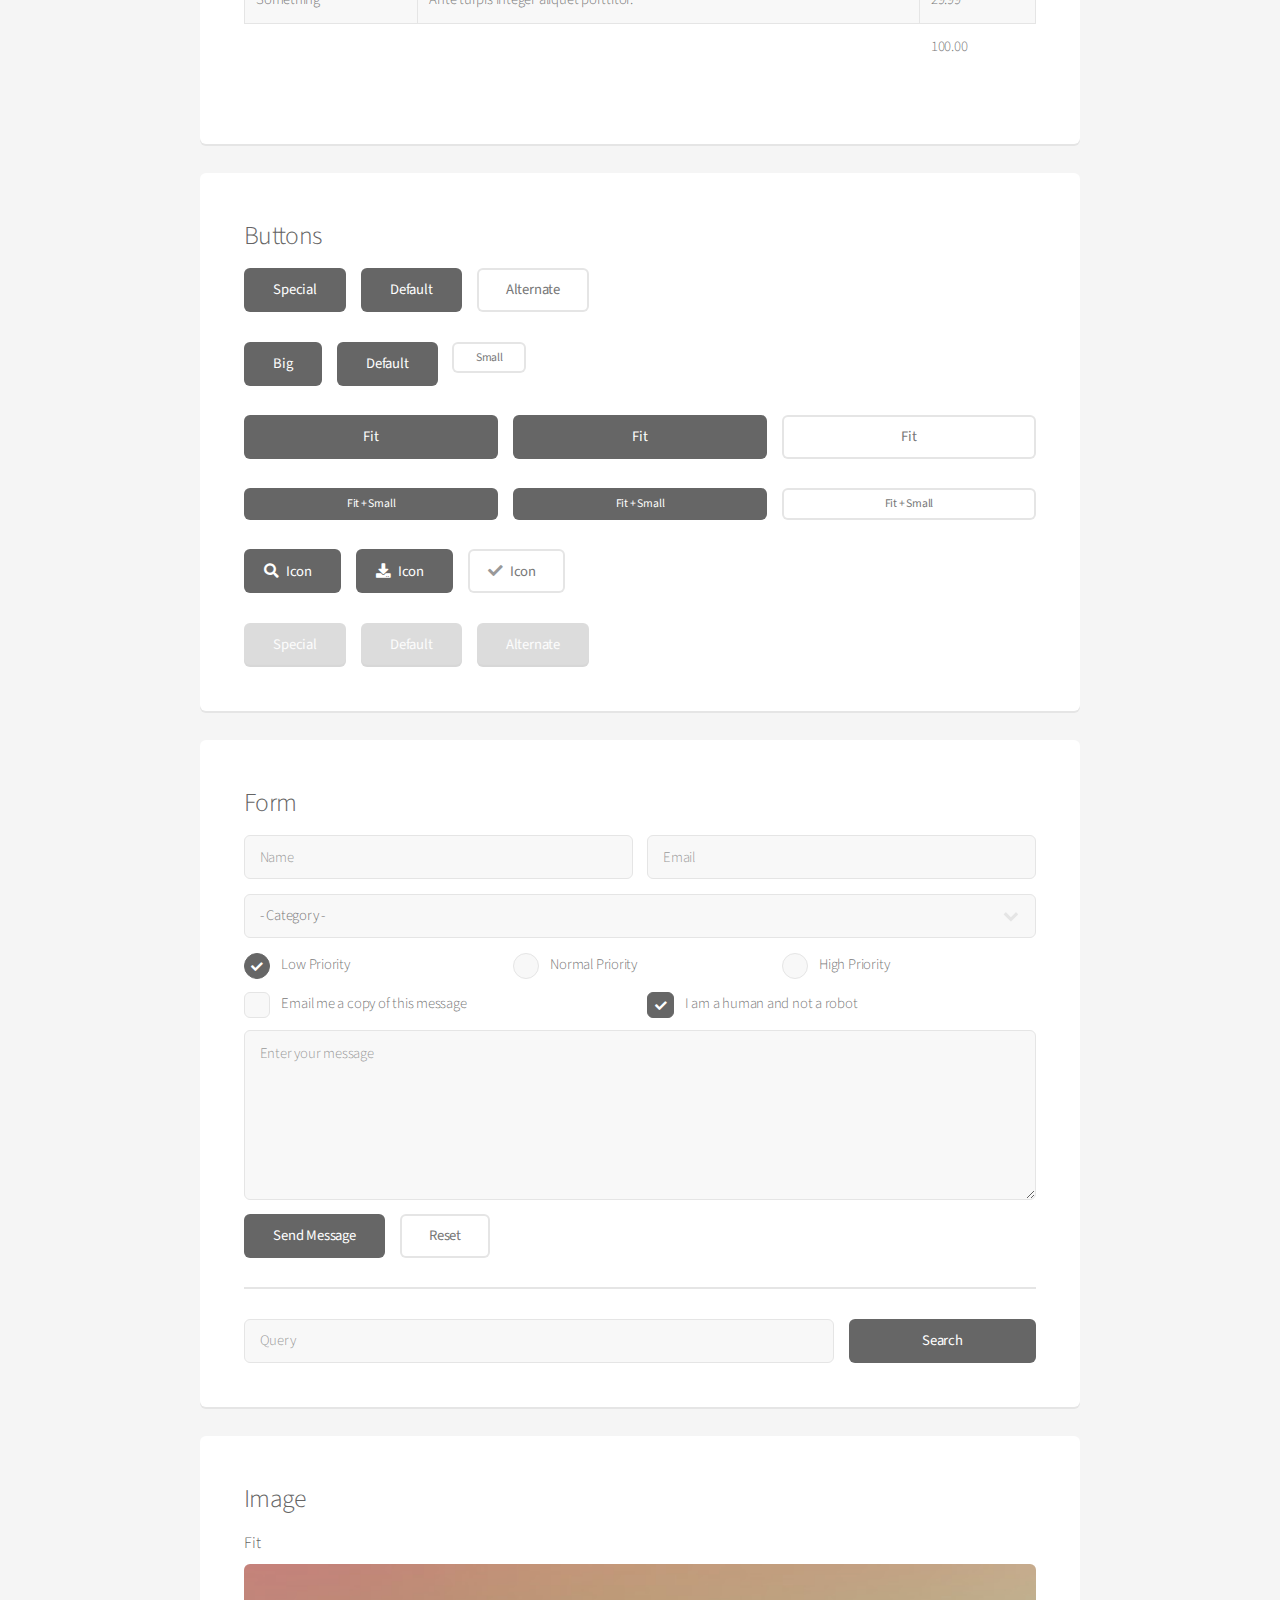
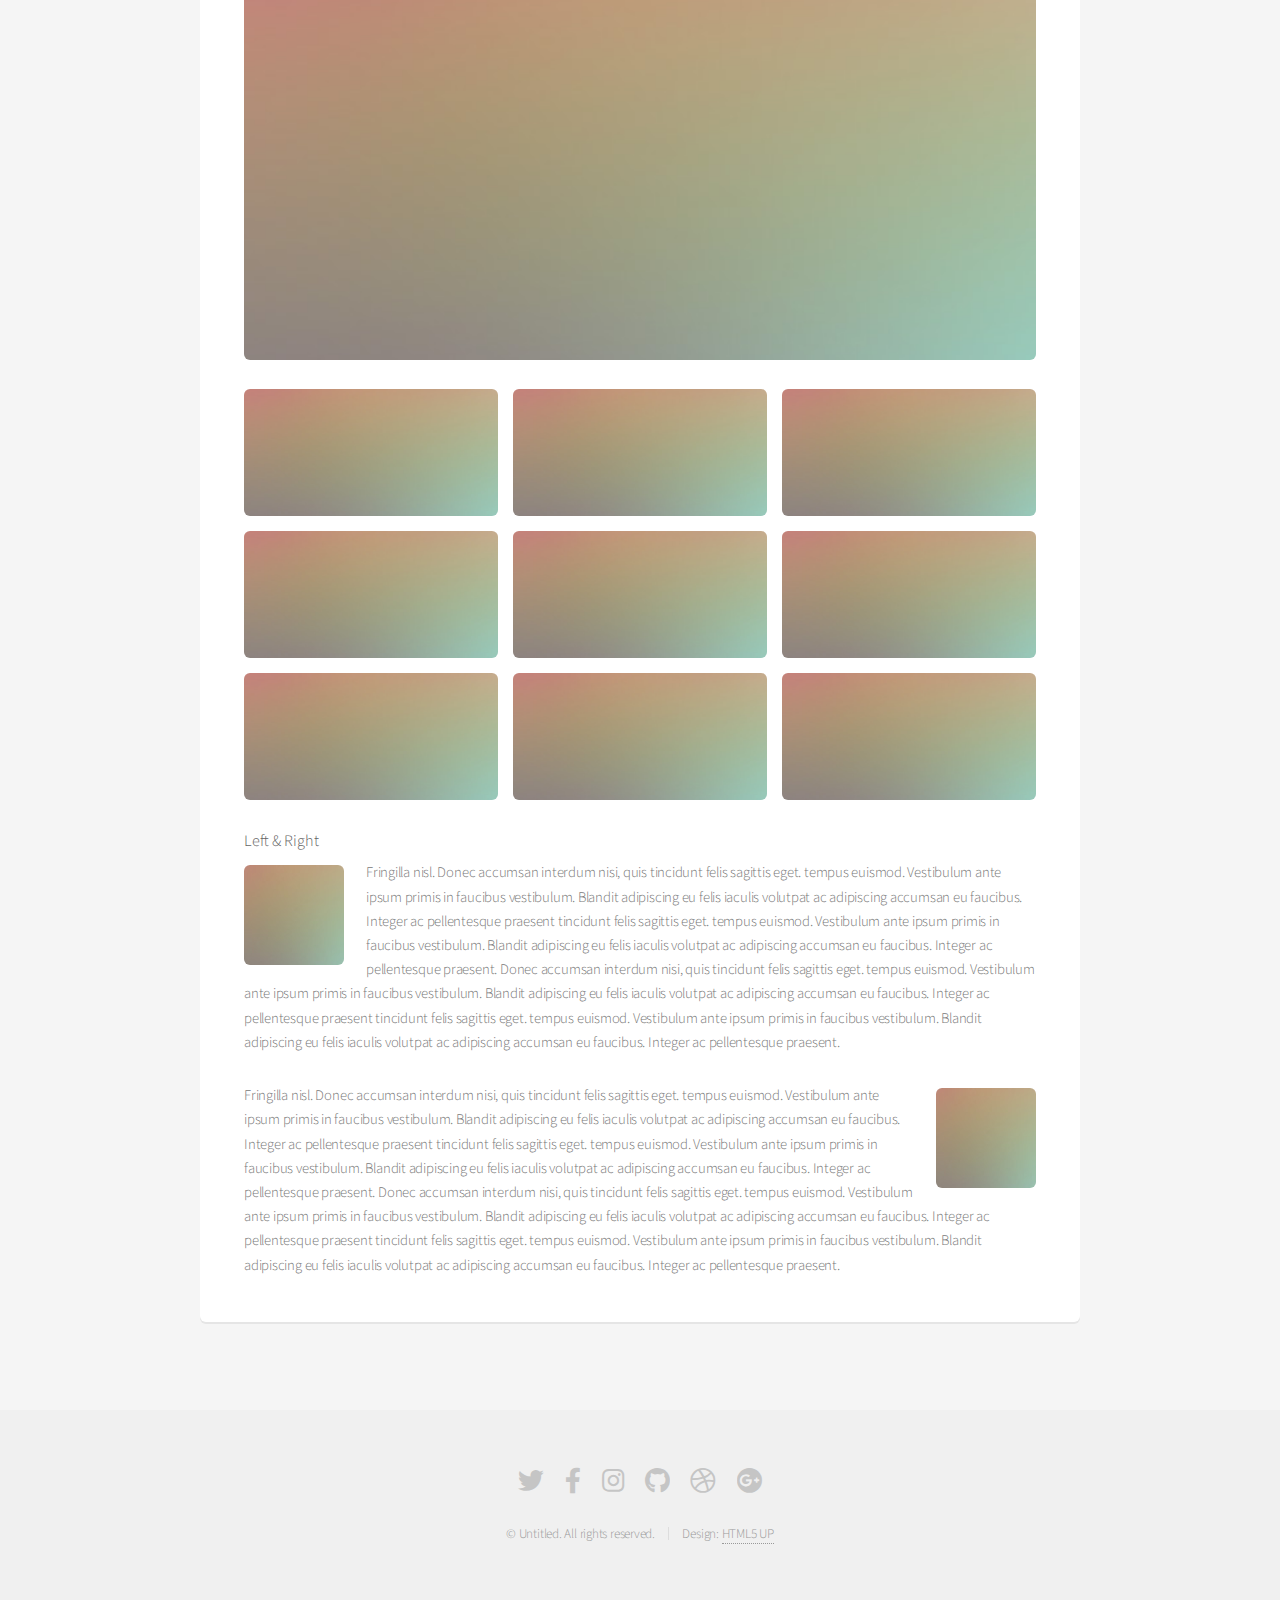
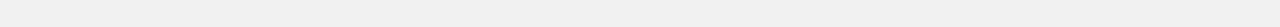
<file: CYSH-cc.github.io/elements.html>
<!DOCTYPE HTML>
<!--
	Alpha by HTML5 UP
	html5up.net | @ajlkn
	Free for personal and commercial use under the CCA 3.0 license (html5up.net/license)
-->
<html>
	<head>
		<title>Elements - Alpha by HTML5 UP</title>
		<meta charset="utf-8" />
		<meta name="viewport" content="width=device-width, initial-scale=1, user-scalable=no" />
		<link rel="stylesheet" href="assets/css/main.css" />
	</head>
	<body class="is-preload">
		<div id="page-wrapper">

			<!-- Header -->
				<header id="header">
					<h1><a href="index.html">Alpha</a> by HTML5 UP</h1>
					<nav id="nav">
						<ul>
							<li><a href="index.html">Home</a></li>
							<li>
								<a href="#" class="icon solid fa-angle-down">Layouts</a>
								<ul>
									<li><a href="generic.html">Generic</a></li>
									<li><a href="contact.html">Contact</a></li>
									<li><a href="elements.html">Elements</a></li>
									<li>
										<a href="#">Submenu</a>
										<ul>
											<li><a href="#">Option One</a></li>
											<li><a href="#">Option Two</a></li>
											<li><a href="#">Option Three</a></li>
											<li><a href="#">Option Four</a></li>
										</ul>
									</li>
								</ul>
							</li>
							<li><a href="#" class="button">Sign Up</a></li>
						</ul>
					</nav>
				</header>

			<!-- Main -->
				<section id="main" class="container">
					<header>
						<h2>Elements</h2>
						<p>Just an assorted selection of elements.</p>
					</header>
					<div class="row">
						<div class="col-12">

							<!-- Text -->
								<section class="box">
									<h3>Text</h3>
									<p>This is <b>bold</b> and this is <strong>strong</strong>. This is <i>italic</i> and this is <em>emphasized</em>.
									This is <sup>superscript</sup> text and this is <sub>subscript</sub> text.
									This is <u>underlined</u> and this is code: <code>for (;;) { ... }</code>. Finally, <a href="#">this is a link</a>.</p>

									<hr />

									<header>
										<h3>Heading with a Subtitle</h3>
										<p>Lorem ipsum dolor sit amet nullam id egestas urna aliquam</p>
									</header>
									<p>Nunc lacinia ante nunc ac lobortis. Interdum adipiscing gravida odio porttitor sem non mi integer non faucibus ornare mi ut ante amet placerat aliquet. Volutpat eu sed ante lacinia sapien lorem accumsan varius montes viverra nibh in adipiscing blandit tempus accumsan.</p>
									<header>
										<h4>Heading with a Subtitle</h4>
										<p>Lorem ipsum dolor sit amet nullam id egestas urna aliquam</p>
									</header>
									<p>Nunc lacinia ante nunc ac lobortis. Interdum adipiscing gravida odio porttitor sem non mi integer non faucibus ornare mi ut ante amet placerat aliquet. Volutpat eu sed ante lacinia sapien lorem accumsan varius montes viverra nibh in adipiscing blandit tempus accumsan.</p>

									<hr />

									<h2>Heading Level 2</h2>
									<h3>Heading Level 3</h3>
									<h4>Heading Level 4</h4>
									<h5>Heading Level 5</h5>
									<h6>Heading Level 6</h6>

									<hr />

									<h4>Blockquote</h4>
									<blockquote>Fringilla nisl. Donec accumsan interdum nisi, quis tincidunt felis sagittis eget tempus euismod. Vestibulum ante ipsum primis in faucibus vestibulum. Blandit adipiscing eu felis iaculis volutpat ac adipiscing accumsan faucibus. Vestibulum ante ipsum primis in faucibus lorem ipsum dolor sit amet nullam adipiscing eu felis.</blockquote>

									<h4>Preformatted</h4>
									<pre>i = 0;

	while (!deck.isInOrder()) {
	    print 'Iteration ' + i;
	    deck.shuffle();
	    i++;
	}

	print 'It took ' + i + ' iterations to sort the deck.';
	</pre>
								</section>

						</div>
					</div>
					<div class="row">
						<div class="col-12">

							<!-- Lists -->
								<section class="box">
									<h3>Lists</h3>
									<div class="row">
										<div class="col-6 col-12-mobilep">

											<h4>Unordered</h4>
											<ul>
												<li>Dolor pulvinar etiam magna etiam.</li>
												<li>Sagittis adipiscing lorem eleifend.</li>
												<li>Felis enim feugiat dolore viverra.</li>
											</ul>

											<h4>Alternate</h4>
											<ul class="alt">
												<li>Dolor pulvinar etiam magna etiam.</li>
												<li>Sagittis adipiscing lorem eleifend.</li>
												<li>Felis enim feugiat dolore viverra.</li>
											</ul>

										</div>
										<div class="col-6 col-12-mobilep">

											<h4>Ordered</h4>
											<ol>
												<li>Dolor pulvinar etiam magna etiam.</li>
												<li>Etiam vel felis at lorem sed viverra.</li>
												<li>Felis enim feugiat dolore viverra.</li>
												<li>Dolor pulvinar etiam magna etiam.</li>
												<li>Etiam vel felis at lorem sed viverra.</li>
												<li>Felis enim feugiat dolore viverra.</li>
											</ol>

											<h4>Icons</h4>
											<ul class="icons">
												<li><a href="#" class="icon brands fa-twitter"><span class="label">Twitter</span></a></li>
												<li><a href="#" class="icon brands fa-facebook-f"><span class="label">Facebook</span></a></li>
												<li><a href="#" class="icon brands fa-instagram"><span class="label">Instagram</span></a></li>
												<li><a href="#" class="icon brands fa-github"><span class="label">Github</span></a></li>
												<li><a href="#" class="icon brands fa-dribbble"><span class="label">Dribbble</span></a></li>
												<li><a href="#" class="icon brands fa-tumblr"><span class="label">Tumblr</span></a></li>
											</ul>

										</div>
									</div>

									<h4>Actions</h4>
									<ul class="actions">
										<li><a href="#" class="button special">Default</a></li>
										<li><a href="#" class="button">Default</a></li>
										<li><a href="#" class="button alt">Default</a></li>
									</ul>
									<ul class="actions small">
										<li><a href="#" class="button special small">Small</a></li>
										<li><a href="#" class="button small">Small</a></li>
										<li><a href="#" class="button alt small">Small</a></li>
									</ul>
									<div class="row">
										<div class="col-3 col-6-narrower col-12-mobilep">
											<ul class="actions stacked">
												<li><a href="#" class="button special">Default</a></li>
												<li><a href="#" class="button">Default</a></li>
												<li><a href="#" class="button alt">Default</a></li>
											</ul>
										</div>
										<div class="col-3 col-6-narrower col-12-mobilep">
											<ul class="actions stacked">
												<li><a href="#" class="button special small">Small</a></li>
												<li><a href="#" class="button small">Small</a></li>
												<li><a href="#" class="button alt small">Small</a></li>
											</ul>
										</div>
										<div class="col-3 col-6-narrower col-12-mobilep">
											<ul class="actions stacked">
												<li><a href="#" class="button special fit">Default</a></li>
												<li><a href="#" class="button fit">Default</a></li>
												<li><a href="#" class="button alt fit">Default</a></li>
											</ul>
										</div>
										<div class="col-3 col-6-narrower col-12-mobilep">
											<ul class="actions stacked">
												<li><a href="#" class="button special small fit">Small</a></li>
												<li><a href="#" class="button small fit">Small</a></li>
												<li><a href="#" class="button alt small fit">Small</a></li>
											</ul>
										</div>
									</div>
								</section>

						</div>
					</div>
					<div class="row">
						<div class="col-12">

							<!-- Table -->
								<section class="box">
									<h3>Table</h3>

									<h4>Default</h4>
									<div class="table-wrapper">
										<table>
											<thead>
												<tr>
													<th>Name</th>
													<th>Description</th>
													<th>Price</th>
												</tr>
											</thead>
											<tbody>
												<tr>
													<td>Something</td>
													<td>Ante turpis integer aliquet porttitor.</td>
													<td>29.99</td>
												</tr>
												<tr>
													<td>Nothing</td>
													<td>Vis ac commodo adipiscing arcu aliquet.</td>
													<td>19.99</td>
												</tr>
												<tr>
													<td>Something</td>
													<td> Morbi faucibus arcu accumsan lorem.</td>
													<td>29.99</td>
												</tr>
												<tr>
													<td>Nothing</td>
													<td>Vitae integer tempus condimentum.</td>
													<td>19.99</td>
												</tr>
												<tr>
													<td>Something</td>
													<td>Ante turpis integer aliquet porttitor.</td>
													<td>29.99</td>
												</tr>
											</tbody>
											<tfoot>
												<tr>
													<td colspan="2"></td>
													<td>100.00</td>
												</tr>
											</tfoot>
										</table>
									</div>

									<h4>Alternate</h4>
									<div class="table-wrapper">
										<table class="alt">
											<thead>
												<tr>
													<th>Name</th>
													<th>Description</th>
													<th>Price</th>
												</tr>
											</thead>
											<tbody>
												<tr>
													<td>Something</td>
													<td>Ante turpis integer aliquet porttitor.</td>
													<td>29.99</td>
												</tr>
												<tr>
													<td>Nothing</td>
													<td>Vis ac commodo adipiscing arcu aliquet.</td>
													<td>19.99</td>
												</tr>
												<tr>
													<td>Something</td>
													<td> Morbi faucibus arcu accumsan lorem.</td>
													<td>29.99</td>
												</tr>
												<tr>
													<td>Nothing</td>
													<td>Vitae integer tempus condimentum.</td>
													<td>19.99</td>
												</tr>
												<tr>
													<td>Something</td>
													<td>Ante turpis integer aliquet porttitor.</td>
													<td>29.99</td>
												</tr>
											</tbody>
											<tfoot>
												<tr>
													<td colspan="2"></td>
													<td>100.00</td>
												</tr>
											</tfoot>
										</table>
									</div>
								</section>

						</div>
					</div>
					<div class="row">
						<div class="col-12">

							<!-- Buttons -->
								<section class="box">
									<h3>Buttons</h3>
									<ul class="actions">
										<li><a href="#" class="button special">Special</a></li>
										<li><a href="#" class="button">Default</a></li>
										<li><a href="#" class="button alt">Alternate</a></li>
									</ul>
									<ul class="actions">
										<li><a href="#" class="button special big">Big</a></li>
										<li><a href="#" class="button">Default</a></li>
										<li><a href="#" class="button alt small">Small</a></li>
									</ul>
									<ul class="actions fit">
										<li><a href="#" class="button special fit">Fit</a></li>
										<li><a href="#" class="button fit">Fit</a></li>
										<li><a href="#" class="button alt fit">Fit</a></li>
									</ul>
									<ul class="actions fit small">
										<li><a href="#" class="button special fit small">Fit + Small</a></li>
										<li><a href="#" class="button fit small">Fit + Small</a></li>
										<li><a href="#" class="button alt fit small">Fit + Small</a></li>
									</ul>
									<ul class="actions">
										<li><a href="#" class="button special icon solid fa-search">Icon</a></li>
										<li><a href="#" class="button icon solid fa-download">Icon</a></li>
										<li><a href="#" class="button alt icon solid fa-check">Icon</a></li>
									</ul>
									<ul class="actions">
										<li><span class="button special disabled">Special</span></li>
										<li><span class="button disabled">Default</span></li>
										<li><span class="button alt disabled">Alternate</span></li>
									</ul>
								</section>

						</div>
					</div>
					<div class="row">
						<div class="col-12">

							<!-- Form -->
								<section class="box">
									<h3>Form</h3>
									<form method="post" action="#">
										<div class="row gtr-uniform gtr-50">
											<div class="col-6 col-12-mobilep">
												<input type="text" name="name" id="name" value="" placeholder="Name" />
											</div>
											<div class="col-6 col-12-mobilep">
												<input type="email" name="email" id="email" value="" placeholder="Email" />
											</div>
											<div class="col-12">
												<select name="category" id="category">
													<option value="">- Category -</option>
													<option value="1">Manufacturing</option>
													<option value="1">Shipping</option>
													<option value="1">Administration</option>
													<option value="1">Human Resources</option>
												</select>
											</div>
											<div class="col-4 col-12-narrower">
												<input type="radio" id="priority-low" name="priority" checked>
												<label for="priority-low">Low Priority</label>
											</div>
											<div class="col-4 col-12-narrower">
												<input type="radio" id="priority-normal" name="priority">
												<label for="priority-normal">Normal Priority</label>
											</div>
											<div class="col-4 col-12-narrower">
												<input type="radio" id="priority-high" name="priority">
												<label for="priority-high">High Priority</label>
											</div>
											<div class="col-6 col-12-narrower">
												<input type="checkbox" id="copy" name="copy">
												<label for="copy">Email me a copy of this message</label>
											</div>
											<div class="col-6 col-12-narrower">
												<input type="checkbox" id="human" name="human" checked>
												<label for="human">I am a human and not a robot</label>
											</div>
											<div class="col-12">
												<textarea name="message" id="message" placeholder="Enter your message" rows="6"></textarea>
											</div>
											<div class="col-12">
												<ul class="actions">
													<li><input type="submit" value="Send Message" /></li>
													<li><input type="reset" value="Reset" class="alt" /></li>
												</ul>
											</div>
										</div>
									</form>

									<hr />

									<form method="post" action="#">
										<div class="row gtr-uniform gtr-50">
											<div class="col-9 col-12-mobilep">
												<input type="text" name="query" id="query" value="" placeholder="Query" />
											</div>
											<div class="col-3 col-12-mobilep">
												<input type="submit" value="Search" class="fit" />
											</div>
										</div>
									</form>
								</section>

						</div>
					</div>
					<div class="row">
						<div class="col-12">

							<!-- Image -->
								<section class="box">
									<h3>Image</h3>
									<h4>Fit</h4>
									<span class="image fit"><img src="images/pic04.jpg" alt="" /></span>
									<div class="box alt">
										<div class="row gtr-50 gtr-uniform">
											<div class="col-4"><span class="image fit"><img src="images/pic04.jpg" alt="" /></span></div>
											<div class="col-4"><span class="image fit"><img src="images/pic04.jpg" alt="" /></span></div>
											<div class="col-4"><span class="image fit"><img src="images/pic04.jpg" alt="" /></span></div>
											<div class="col-4"><span class="image fit"><img src="images/pic04.jpg" alt="" /></span></div>
											<div class="col-4"><span class="image fit"><img src="images/pic04.jpg" alt="" /></span></div>
											<div class="col-4"><span class="image fit"><img src="images/pic04.jpg" alt="" /></span></div>
											<div class="col-4"><span class="image fit"><img src="images/pic04.jpg" alt="" /></span></div>
											<div class="col-4"><span class="image fit"><img src="images/pic04.jpg" alt="" /></span></div>
											<div class="col-4"><span class="image fit"><img src="images/pic04.jpg" alt="" /></span></div>
										</div>
									</div>

									<h4>Left &amp; Right</h4>
									<p><span class="image left"><img src="images/pic05.jpg" alt="" /></span>Fringilla nisl. Donec accumsan interdum nisi, quis tincidunt felis sagittis eget. tempus euismod. Vestibulum ante ipsum primis in faucibus vestibulum. Blandit adipiscing eu felis iaculis volutpat ac adipiscing accumsan eu faucibus. Integer ac pellentesque praesent tincidunt felis sagittis eget. tempus euismod. Vestibulum ante ipsum primis in faucibus vestibulum. Blandit adipiscing eu felis iaculis volutpat ac adipiscing accumsan eu faucibus. Integer ac pellentesque praesent. Donec accumsan interdum nisi, quis tincidunt felis sagittis eget. tempus euismod. Vestibulum ante ipsum primis in faucibus vestibulum. Blandit adipiscing eu felis iaculis volutpat ac adipiscing accumsan eu faucibus. Integer ac pellentesque praesent tincidunt felis sagittis eget. tempus euismod. Vestibulum ante ipsum primis in faucibus vestibulum. Blandit adipiscing eu felis iaculis volutpat ac adipiscing accumsan eu faucibus. Integer ac pellentesque praesent.</p>
									<p><span class="image right"><img src="images/pic05.jpg" alt="" /></span>Fringilla nisl. Donec accumsan interdum nisi, quis tincidunt felis sagittis eget. tempus euismod. Vestibulum ante ipsum primis in faucibus vestibulum. Blandit adipiscing eu felis iaculis volutpat ac adipiscing accumsan eu faucibus. Integer ac pellentesque praesent tincidunt felis sagittis eget. tempus euismod. Vestibulum ante ipsum primis in faucibus vestibulum. Blandit adipiscing eu felis iaculis volutpat ac adipiscing accumsan eu faucibus. Integer ac pellentesque praesent. Donec accumsan interdum nisi, quis tincidunt felis sagittis eget. tempus euismod. Vestibulum ante ipsum primis in faucibus vestibulum. Blandit adipiscing eu felis iaculis volutpat ac adipiscing accumsan eu faucibus. Integer ac pellentesque praesent tincidunt felis sagittis eget. tempus euismod. Vestibulum ante ipsum primis in faucibus vestibulum. Blandit adipiscing eu felis iaculis volutpat ac adipiscing accumsan eu faucibus. Integer ac pellentesque praesent.</p>
								</section>

						</div>
					</div>
				</section>

			<!-- Footer -->
				<footer id="footer">
					<ul class="icons">
						<li><a href="#" class="icon brands fa-twitter"><span class="label">Twitter</span></a></li>
						<li><a href="#" class="icon brands fa-facebook-f"><span class="label">Facebook</span></a></li>
						<li><a href="#" class="icon brands fa-instagram"><span class="label">Instagram</span></a></li>
						<li><a href="#" class="icon brands fa-github"><span class="label">Github</span></a></li>
						<li><a href="#" class="icon brands fa-dribbble"><span class="label">Dribbble</span></a></li>
						<li><a href="#" class="icon brands fa-google-plus"><span class="label">Google+</span></a></li>
					</ul>
					<ul class="copyright">
						<li>&copy; Untitled. All rights reserved.</li><li>Design: <a href="http://html5up.net">HTML5 UP</a></li>
					</ul>
				</footer>

		</div>

		<!-- Scripts -->
			<script src="assets/js/jquery.min.js"></script>
			<script src="assets/js/jquery.dropotron.min.js"></script>
			<script src="assets/js/jquery.scrollex.min.js"></script>
			<script src="assets/js/browser.min.js"></script>
			<script src="assets/js/breakpoints.min.js"></script>
			<script src="assets/js/util.js"></script>
			<script src="assets/js/main.js"></script>

	</body>
</html>
</file>
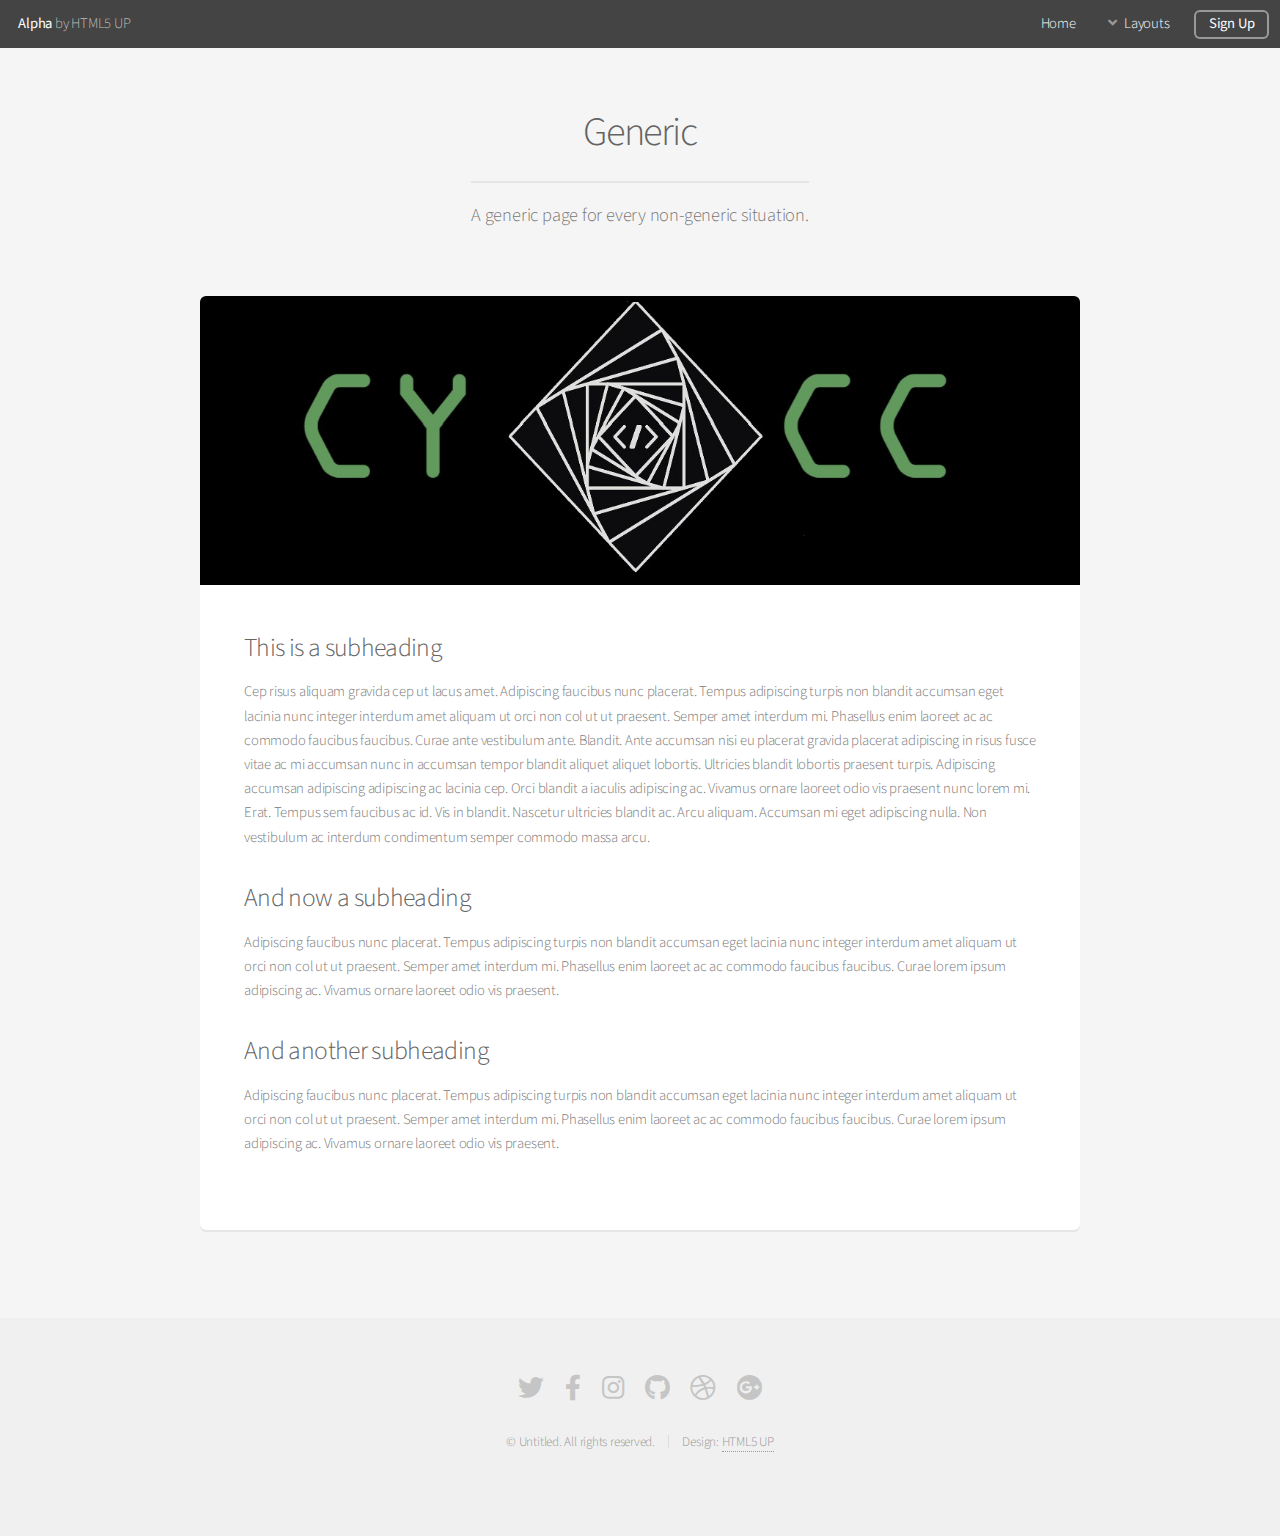
<file: CYSH-cc.github.io/generic.html>
<!DOCTYPE HTML>
<!--
	Alpha by HTML5 UP
	html5up.net | @ajlkn
	Free for personal and commercial use under the CCA 3.0 license (html5up.net/license)
-->
<html>
	<head>
		<title>Generic - Alpha by HTML5 UP</title>
		<meta charset="utf-8" />
		<meta name="viewport" content="width=device-width, initial-scale=1, user-scalable=no" />
		<link rel="stylesheet" href="assets/css/main.css" />
	</head>
	<body class="is-preload">
		<div id="page-wrapper">

			<!-- Header -->
				<header id="header">
					<h1><a href="index.html">Alpha</a> by HTML5 UP</h1>
					<nav id="nav">
						<ul>
							<li><a href="index.html">Home</a></li>
							<li>
								<a href="#" class="icon solid fa-angle-down">Layouts</a>
								<ul>
									<li><a href="generic.html">Generic</a></li>
									<li><a href="contact.html">Contact</a></li>
									<li><a href="elements.html">Elements</a></li>
									<li>
										<a href="#">Submenu</a>
										<ul>
											<li><a href="#">Option One</a></li>
											<li><a href="#">Option Two</a></li>
											<li><a href="#">Option Three</a></li>
											<li><a href="#">Option Four</a></li>
										</ul>
									</li>
								</ul>
							</li>
							<li><a href="#" class="button">Sign Up</a></li>
						</ul>
					</nav>
				</header>

			<!-- Main -->
				<section id="main" class="container">
					<header>
						<h2>Generic</h2>
						<p>A generic page for every non-generic situation.</p>
					</header>
					<div class="box">
						<span class="image featured"><img src="images/pic01.jpg" alt="" /></span>
						<h3>This is a subheading</h3>
						<p>Cep risus aliquam gravida cep ut lacus amet. Adipiscing faucibus nunc placerat. Tempus adipiscing turpis non blandit accumsan eget lacinia nunc integer interdum amet aliquam ut orci non col ut ut praesent. Semper amet interdum mi. Phasellus enim laoreet ac ac commodo faucibus faucibus. Curae ante vestibulum ante. Blandit. Ante accumsan nisi eu placerat gravida placerat adipiscing in risus fusce vitae ac mi accumsan nunc in accumsan tempor blandit aliquet aliquet lobortis. Ultricies blandit lobortis praesent turpis. Adipiscing accumsan adipiscing adipiscing ac lacinia cep. Orci blandit a iaculis adipiscing ac. Vivamus ornare laoreet odio vis praesent nunc lorem mi. Erat. Tempus sem faucibus ac id. Vis in blandit. Nascetur ultricies blandit ac. Arcu aliquam. Accumsan mi eget adipiscing nulla. Non vestibulum ac interdum condimentum semper commodo massa arcu.</p>
						<div class="row">
							<div class="row-6 row-12-mobilep">
								<h3>And now a subheading</h3>
								<p>Adipiscing faucibus nunc placerat. Tempus adipiscing turpis non blandit accumsan eget lacinia nunc integer interdum amet aliquam ut orci non col ut ut praesent. Semper amet interdum mi. Phasellus enim laoreet ac ac commodo faucibus faucibus. Curae lorem ipsum adipiscing ac. Vivamus ornare laoreet odio vis praesent.</p>
							</div>
							<div class="row-6 row-12-mobilep">
								<h3>And another subheading</h3>
								<p>Adipiscing faucibus nunc placerat. Tempus adipiscing turpis non blandit accumsan eget lacinia nunc integer interdum amet aliquam ut orci non col ut ut praesent. Semper amet interdum mi. Phasellus enim laoreet ac ac commodo faucibus faucibus. Curae lorem ipsum adipiscing ac. Vivamus ornare laoreet odio vis praesent.</p>
							</div>
						</div>
					</div>
				</section>

			<!-- Footer -->
				<footer id="footer">
					<ul class="icons">
						<li><a href="#" class="icon brands fa-twitter"><span class="label">Twitter</span></a></li>
						<li><a href="#" class="icon brands fa-facebook-f"><span class="label">Facebook</span></a></li>
						<li><a href="#" class="icon brands fa-instagram"><span class="label">Instagram</span></a></li>
						<li><a href="#" class="icon brands fa-github"><span class="label">Github</span></a></li>
						<li><a href="#" class="icon brands fa-dribbble"><span class="label">Dribbble</span></a></li>
						<li><a href="#" class="icon brands fa-google-plus"><span class="label">Google+</span></a></li>
					</ul>
					<ul class="copyright">
						<li>&copy; Untitled. All rights reserved.</li><li>Design: <a href="http://html5up.net">HTML5 UP</a></li>
					</ul>
				</footer>

		</div>

		<!-- Scripts -->
			<script src="assets/js/jquery.min.js"></script>
			<script src="assets/js/jquery.dropotron.min.js"></script>
			<script src="assets/js/jquery.scrollex.min.js"></script>
			<script src="assets/js/browser.min.js"></script>
			<script src="assets/js/breakpoints.min.js"></script>
			<script src="assets/js/util.js"></script>
			<script src="assets/js/main.js"></script>

	</body>
</html>
</file>
<file: CYSH-cc.github.io/assets/css/main.css>
@import url("fontawesome-all.min.css");
@import url("https://fonts.googleapis.com/css?family=Source+Sans+Pro:300,400,300italic,400italic");

/*
	Alpha by HTML5 UP
	html5up.net | @ajlkn
	Free for personal and commercial use under the CCA 3.0 license (html5up.net/license)
*/

/* Reset */

/* Based on meyerweb.com/eric/tools/css/reset (v2.0 | 20110126 | License: public domain) */

	html, body, div, span, applet, object,
	iframe, h1, h2, h3, h4, h5, h6, p, blockquote,
	pre, a, abbr, acronym, address, big, cite,
	code, del, dfn, em, img, ins, kbd, q, s, samp,
	small, strike, strong, sub, sup, tt, var, b,
	u, i, center, dl, dt, dd, ol, ul, li, fieldset,
	form, label, legend, table, caption, tbody,
	tfoot, thead, tr, th, td, article, aside,
	canvas, details, embed, figure, figcaption,
	footer, header, hgroup, menu, nav, output, ruby,
	section, summary, time, mark, audio, video {
		margin: 0;
		padding: 0;
		border: 0;
		font-size: 100%;
		font: inherit;
		vertical-align: baseline;
	}

	article, aside, details, figcaption, figure,
	footer, header, hgroup, menu, nav, section {
		display: block;
	}

	body {
		line-height: 1;
	}

	ol, ul {
		list-style: none;
	}

	blockquote, q {
		quotes: none;
	}

		blockquote:before, blockquote:after, q:before, q:after {
			content: '';
			content: none;
		}

	table {
		border-collapse: collapse;
		border-spacing: 0;
	}

	body {
		-webkit-text-size-adjust: none;
	}

	mark {
		background-color: transparent;
		color: inherit;
	}

	input::-moz-focus-inner {
		border: 0;
		padding: 0;
	}

	input, select, textarea {
		-moz-appearance: none;
		-webkit-appearance: none;
		-ms-appearance: none;
		appearance: none;
	}

/* Basic */

	@-ms-viewport {
		width: device-width;
	}

	body {
		-ms-overflow-style: scrollbar;
	}

	@media screen and (max-width: 480px) {

		html, body {
			min-width: 320px;
		}

	}

	html {
		box-sizing: border-box;
	}

	*, *:before, *:after {
		box-sizing: inherit;
	}

	body {
		background: #f5f5f5;
	}

	body, input, select, textarea {
		color: #777;
		font-family: "Source Sans Pro", sans-serif;
		font-size: 16pt;
		font-weight: 300;
		line-height: 1.65em;
		letter-spacing: -0.015em;
	}

	a {
		-moz-transition: color 0.2s ease-in-out, border-bottom-color 0.2s ease-in-out;
		-webkit-transition: color 0.2s ease-in-out, border-bottom-color 0.2s ease-in-out;
		-ms-transition: color 0.2s ease-in-out, border-bottom-color 0.2s ease-in-out;
		transition: color 0.2s ease-in-out, border-bottom-color 0.2s ease-in-out;
		border-bottom: dotted 1px;
		color: #000000;
		text-decoration: none;
	}

		a:hover {
			border-bottom-color: transparent;
		}

	strong, b {
		color: #ffffff;
		font-weight: 400;
	}

	em, i {
		font-style: italic;
	}

	p {
		margin: 0 0 2em 0;
	}

	h1, h2, h3, h4, h5, h6 {
		color: #646464;
		font-weight: 300;
		line-height: 1em;
		margin: 0 0 0.5em 0;
	}

		h1 a, h2 a, h3 a, h4 a, h5 a, h6 a {
			color: inherit;
			text-decoration: none;
		}

	h2 {
		font-size: 2.25em;
		line-height: 1.5em;
		letter-spacing: -0.035em;
	}

	h3 {
		font-size: 1.75em;
		line-height: 1.5em;
		letter-spacing: -0.025em;
	}

	h4 {
		font-size: 1.1em;
		line-height: 1.5em;
		letter-spacing: 0;
	}

	h5 {
		font-size: 0.9em;
		line-height: 1.5em;
		letter-spacing: 0;
	}

	h6 {
		font-size: 0.7em;
		line-height: 1.5em;
		letter-spacing: 0;
	}

	sub {
		font-size: 0.8em;
		position: relative;
		top: 0.5em;
	}

	sup {
		font-size: 0.8em;
		position: relative;
		top: -0.5em;
	}

	hr {
		border: 0;
		border-bottom: solid 2px #e5e5e5;
		margin: 2em 0;
	}

		hr.major {
			margin: 3em 0;
		}

	blockquote {
		border-left: solid 4px #e5e5e5;
		font-style: italic;
		margin: 0 0 2em 0;
		padding: 0.5em 0 0.5em 2em;
	}

	pre {
		-webkit-overflow-scrolling: touch;
		background: #f8f8f8;
		border-radius: 6px;
		border: solid 1px #e5e5e5;
		font-family: monospace;
		font-size: 0.9em;
		line-height: 1.75em;
		margin: 0 0 2em 0;
		overflow-x: auto;
		padding: 1em 1.5em;
	}

	code {
		background: #f8f8f8;
		border-radius: 6px;
		border: solid 1px #e5e5e5;
		font-family: monospace;
		font-size: 0.9em;
		margin: 0 0.25em;
		padding: 0.25em 0.65em;
	}

	.align-left {
		text-align: left;
	}

	.align-center {
		text-align: center;
	}

	.align-right {
		text-align: right;
	}

/* Row */

	.row {
		display: flex;
		flex-wrap: wrap;
		box-sizing: border-box;
		align-items: stretch;
	}

		.row > * {
			box-sizing: border-box;
		}

		.row.gtr-uniform > * > :last-child {
			margin-bottom: 0;
		}

		.row.aln-left {
			justify-content: flex-start;
		}

		.row.aln-center {
			justify-content: center;
		}

		.row.aln-right {
			justify-content: flex-end;
		}

		.row.aln-top {
			align-items: flex-start;
		}

		.row.aln-middle {
			align-items: center;
		}

		.row.aln-bottom {
			align-items: flex-end;
		}

		.row > .imp {
			order: -1;
		}

		.row > .col-1 {
			width: 8.33333%;
		}

		.row > .off-1 {
			margin-left: 8.33333%;
		}

		.row > .col-2 {
			width: 16.66667%;
		}

		.row > .off-2 {
			margin-left: 16.66667%;
		}

		.row > .col-3 {
			width: 25%;
		}

		.row > .off-3 {
			margin-left: 25%;
		}

		.row > .col-4 {
			width: 33.33333%;
		}

		.row > .off-4 {
			margin-left: 33.33333%;
		}

		.row > .col-5 {
			width: 41.66667%;
		}

		.row > .off-5 {
			margin-left: 41.66667%;
		}

		.row > .col-6 {
			width: 50%;
		}

		.row > .off-6 {
			margin-left: 50%;
		}

		.row > .col-7 {
			width: 58.33333%;
		}

		.row > .off-7 {
			margin-left: 58.33333%;
		}

		.row > .col-8 {
			width: 66.66667%;
		}

		.row > .off-8 {
			margin-left: 66.66667%;
		}

		.row > .col-9 {
			width: 75%;
		}

		.row > .off-9 {
			margin-left: 75%;
		}

		.row > .col-10 {
			width: 83.33333%;
		}

		.row > .off-10 {
			margin-left: 83.33333%;
		}

		.row > .col-11 {
			width: 91.66667%;
		}

		.row > .off-11 {
			margin-left: 91.66667%;
		}

		.row > .col-12 {
			width: 100%;
		}

		.row > .off-12 {
			margin-left: 100%;
		}

		.row.gtr-0 {
			margin-top: 0;
			margin-left: 0em;
		}

			.row.gtr-0 > * {
				padding: 0 0 0 0em;
			}

			.row.gtr-0.gtr-uniform {
				margin-top: 0em;
			}

				.row.gtr-0.gtr-uniform > * {
					padding-top: 0em;
				}

		.row.gtr-25 {
			margin-top: 0;
			margin-left: -0.5em;
		}

			.row.gtr-25 > * {
				padding: 0 0 0 0.5em;
			}

			.row.gtr-25.gtr-uniform {
				margin-top: -0.5em;
			}

				.row.gtr-25.gtr-uniform > * {
					padding-top: 0.5em;
				}

		.row.gtr-50 {
			margin-top: 0;
			margin-left: -1em;
		}

			.row.gtr-50 > * {
				padding: 0 0 0 1em;
			}

			.row.gtr-50.gtr-uniform {
				margin-top: -1em;
			}

				.row.gtr-50.gtr-uniform > * {
					padding-top: 1em;
				}

		.row {
			margin-top: 0;
			margin-left: -2em;
		}

			.row > * {
				padding: 0 0 0 2em;
			}

			.row.gtr-uniform {
				margin-top: -2em;
			}

				.row.gtr-uniform > * {
					padding-top: 2em;
				}

		.row.gtr-150 {
			margin-top: 0;
			margin-left: -3em;
		}

			.row.gtr-150 > * {
				padding: 0 0 0 3em;
			}

			.row.gtr-150.gtr-uniform {
				margin-top: -3em;
			}

				.row.gtr-150.gtr-uniform > * {
					padding-top: 3em;
				}

		.row.gtr-200 {
			margin-top: 0;
			margin-left: -4em;
		}

			.row.gtr-200 > * {
				padding: 0 0 0 4em;
			}

			.row.gtr-200.gtr-uniform {
				margin-top: -4em;
			}

				.row.gtr-200.gtr-uniform > * {
					padding-top: 4em;
				}

		@media screen and (max-width: 1680px) {

			.row {
				display: flex;
				flex-wrap: wrap;
				box-sizing: border-box;
				align-items: stretch;
			}

				.row > * {
					box-sizing: border-box;
				}

				.row.gtr-uniform > * > :last-child {
					margin-bottom: 0;
				}

				.row.aln-left {
					justify-content: flex-start;
				}

				.row.aln-center {
					justify-content: center;
				}

				.row.aln-right {
					justify-content: flex-end;
				}

				.row.aln-top {
					align-items: flex-start;
				}

				.row.aln-middle {
					align-items: center;
				}

				.row.aln-bottom {
					align-items: flex-end;
				}

				.row > .imp-wide {
					order: -1;
				}

				.row > .col-1-wide {
					width: 8.33333%;
				}

				.row > .off-1-wide {
					margin-left: 8.33333%;
				}

				.row > .col-2-wide {
					width: 16.66667%;
				}

				.row > .off-2-wide {
					margin-left: 16.66667%;
				}

				.row > .col-3-wide {
					width: 25%;
				}

				.row > .off-3-wide {
					margin-left: 25%;
				}

				.row > .col-4-wide {
					width: 33.33333%;
				}

				.row > .off-4-wide {
					margin-left: 33.33333%;
				}

				.row > .col-5-wide {
					width: 41.66667%;
				}

				.row > .off-5-wide {
					margin-left: 41.66667%;
				}

				.row > .col-6-wide {
					width: 50%;
				}

				.row > .off-6-wide {
					margin-left: 50%;
				}

				.row > .col-7-wide {
					width: 58.33333%;
				}

				.row > .off-7-wide {
					margin-left: 58.33333%;
				}

				.row > .col-8-wide {
					width: 66.66667%;
				}

				.row > .off-8-wide {
					margin-left: 66.66667%;
				}

				.row > .col-9-wide {
					width: 75%;
				}

				.row > .off-9-wide {
					margin-left: 75%;
				}

				.row > .col-10-wide {
					width: 83.33333%;
				}

				.row > .off-10-wide {
					margin-left: 83.33333%;
				}

				.row > .col-11-wide {
					width: 91.66667%;
				}

				.row > .off-11-wide {
					margin-left: 91.66667%;
				}

				.row > .col-12-wide {
					width: 100%;
				}

				.row > .off-12-wide {
					margin-left: 100%;
				}

				.row.gtr-0 {
					margin-top: 0;
					margin-left: 0em;
				}

					.row.gtr-0 > * {
						padding: 0 0 0 0em;
					}

					.row.gtr-0.gtr-uniform {
						margin-top: 0em;
					}

						.row.gtr-0.gtr-uniform > * {
							padding-top: 0em;
						}

				.row.gtr-25 {
					margin-top: 0;
					margin-left: -0.5em;
				}

					.row.gtr-25 > * {
						padding: 0 0 0 0.5em;
					}

					.row.gtr-25.gtr-uniform {
						margin-top: -0.5em;
					}

						.row.gtr-25.gtr-uniform > * {
							padding-top: 0.5em;
						}

				.row.gtr-50 {
					margin-top: 0;
					margin-left: -1em;
				}

					.row.gtr-50 > * {
						padding: 0 0 0 1em;
					}

					.row.gtr-50.gtr-uniform {
						margin-top: -1em;
					}

						.row.gtr-50.gtr-uniform > * {
							padding-top: 1em;
						}

				.row {
					margin-top: 0;
					margin-left: -2em;
				}

					.row > * {
						padding: 0 0 0 2em;
					}

					.row.gtr-uniform {
						margin-top: -2em;
					}

						.row.gtr-uniform > * {
							padding-top: 2em;
						}

				.row.gtr-150 {
					margin-top: 0;
					margin-left: -3em;
				}

					.row.gtr-150 > * {
						padding: 0 0 0 3em;
					}

					.row.gtr-150.gtr-uniform {
						margin-top: -3em;
					}

						.row.gtr-150.gtr-uniform > * {
							padding-top: 3em;
						}

				.row.gtr-200 {
					margin-top: 0;
					margin-left: -4em;
				}

					.row.gtr-200 > * {
						padding: 0 0 0 4em;
					}

					.row.gtr-200.gtr-uniform {
						margin-top: -4em;
					}

						.row.gtr-200.gtr-uniform > * {
							padding-top: 4em;
						}

		}

		@media screen and (max-width: 1280px) {

			.row {
				display: flex;
				flex-wrap: wrap;
				box-sizing: border-box;
				align-items: stretch;
			}

				.row > * {
					box-sizing: border-box;
				}

				.row.gtr-uniform > * > :last-child {
					margin-bottom: 0;
				}

				.row.aln-left {
					justify-content: flex-start;
				}

				.row.aln-center {
					justify-content: center;
				}

				.row.aln-right {
					justify-content: flex-end;
				}

				.row.aln-top {
					align-items: flex-start;
				}

				.row.aln-middle {
					align-items: center;
				}

				.row.aln-bottom {
					align-items: flex-end;
				}

				.row > .imp-normal {
					order: -1;
				}

				.row > .col-1-normal {
					width: 8.33333%;
				}

				.row > .off-1-normal {
					margin-left: 8.33333%;
				}

				.row > .col-2-normal {
					width: 16.66667%;
				}

				.row > .off-2-normal {
					margin-left: 16.66667%;
				}

				.row > .col-3-normal {
					width: 25%;
				}

				.row > .off-3-normal {
					margin-left: 25%;
				}

				.row > .col-4-normal {
					width: 33.33333%;
				}

				.row > .off-4-normal {
					margin-left: 33.33333%;
				}

				.row > .col-5-normal {
					width: 41.66667%;
				}

				.row > .off-5-normal {
					margin-left: 41.66667%;
				}

				.row > .col-6-normal {
					width: 50%;
				}

				.row > .off-6-normal {
					margin-left: 50%;
				}

				.row > .col-7-normal {
					width: 58.33333%;
				}

				.row > .off-7-normal {
					margin-left: 58.33333%;
				}

				.row > .col-8-normal {
					width: 66.66667%;
				}

				.row > .off-8-normal {
					margin-left: 66.66667%;
				}

				.row > .col-9-normal {
					width: 75%;
				}

				.row > .off-9-normal {
					margin-left: 75%;
				}

				.row > .col-10-normal {
					width: 83.33333%;
				}

				.row > .off-10-normal {
					margin-left: 83.33333%;
				}

				.row > .col-11-normal {
					width: 91.66667%;
				}

				.row > .off-11-normal {
					margin-left: 91.66667%;
				}

				.row > .col-12-normal {
					width: 100%;
				}

				.row > .off-12-normal {
					margin-left: 100%;
				}

				.row.gtr-0 {
					margin-top: 0;
					margin-left: 0em;
				}

					.row.gtr-0 > * {
						padding: 0 0 0 0em;
					}

					.row.gtr-0.gtr-uniform {
						margin-top: 0em;
					}

						.row.gtr-0.gtr-uniform > * {
							padding-top: 0em;
						}

				.row.gtr-25 {
					margin-top: 0;
					margin-left: -0.5em;
				}

					.row.gtr-25 > * {
						padding: 0 0 0 0.5em;
					}

					.row.gtr-25.gtr-uniform {
						margin-top: -0.5em;
					}

						.row.gtr-25.gtr-uniform > * {
							padding-top: 0.5em;
						}

				.row.gtr-50 {
					margin-top: 0;
					margin-left: -1em;
				}

					.row.gtr-50 > * {
						padding: 0 0 0 1em;
					}

					.row.gtr-50.gtr-uniform {
						margin-top: -1em;
					}

						.row.gtr-50.gtr-uniform > * {
							padding-top: 1em;
						}

				.row {
					margin-top: 0;
					margin-left: -2em;
				}

					.row > * {
						padding: 0 0 0 2em;
					}

					.row.gtr-uniform {
						margin-top: -2em;
					}

						.row.gtr-uniform > * {
							padding-top: 2em;
						}

				.row.gtr-150 {
					margin-top: 0;
					margin-left: -3em;
				}

					.row.gtr-150 > * {
						padding: 0 0 0 3em;
					}

					.row.gtr-150.gtr-uniform {
						margin-top: -3em;
					}

						.row.gtr-150.gtr-uniform > * {
							padding-top: 3em;
						}

				.row.gtr-200 {
					margin-top: 0;
					margin-left: -4em;
				}

					.row.gtr-200 > * {
						padding: 0 0 0 4em;
					}

					.row.gtr-200.gtr-uniform {
						margin-top: -4em;
					}

						.row.gtr-200.gtr-uniform > * {
							padding-top: 4em;
						}

		}

		@media screen and (max-width: 980px) {

			.row {
				display: flex;
				flex-wrap: wrap;
				box-sizing: border-box;
				align-items: stretch;
			}

				.row > * {
					box-sizing: border-box;
				}

				.row.gtr-uniform > * > :last-child {
					margin-bottom: 0;
				}

				.row.aln-left {
					justify-content: flex-start;
				}

				.row.aln-center {
					justify-content: center;
				}

				.row.aln-right {
					justify-content: flex-end;
				}

				.row.aln-top {
					align-items: flex-start;
				}

				.row.aln-middle {
					align-items: center;
				}

				.row.aln-bottom {
					align-items: flex-end;
				}

				.row > .imp-narrow {
					order: -1;
				}

				.row > .col-1-narrow {
					width: 8.33333%;
				}

				.row > .off-1-narrow {
					margin-left: 8.33333%;
				}

				.row > .col-2-narrow {
					width: 16.66667%;
				}

				.row > .off-2-narrow {
					margin-left: 16.66667%;
				}

				.row > .col-3-narrow {
					width: 25%;
				}

				.row > .off-3-narrow {
					margin-left: 25%;
				}

				.row > .col-4-narrow {
					width: 33.33333%;
				}

				.row > .off-4-narrow {
					margin-left: 33.33333%;
				}

				.row > .col-5-narrow {
					width: 41.66667%;
				}

				.row > .off-5-narrow {
					margin-left: 41.66667%;
				}

				.row > .col-6-narrow {
					width: 50%;
				}

				.row > .off-6-narrow {
					margin-left: 50%;
				}

				.row > .col-7-narrow {
					width: 58.33333%;
				}

				.row > .off-7-narrow {
					margin-left: 58.33333%;
				}

				.row > .col-8-narrow {
					width: 66.66667%;
				}

				.row > .off-8-narrow {
					margin-left: 66.66667%;
				}

				.row > .col-9-narrow {
					width: 75%;
				}

				.row > .off-9-narrow {
					margin-left: 75%;
				}

				.row > .col-10-narrow {
					width: 83.33333%;
				}

				.row > .off-10-narrow {
					margin-left: 83.33333%;
				}

				.row > .col-11-narrow {
					width: 91.66667%;
				}

				.row > .off-11-narrow {
					margin-left: 91.66667%;
				}

				.row > .col-12-narrow {
					width: 100%;
				}

				.row > .off-12-narrow {
					margin-left: 100%;
				}

				.row.gtr-0 {
					margin-top: 0;
					margin-left: 0em;
				}

					.row.gtr-0 > * {
						padding: 0 0 0 0em;
					}

					.row.gtr-0.gtr-uniform {
						margin-top: 0em;
					}

						.row.gtr-0.gtr-uniform > * {
							padding-top: 0em;
						}

				.row.gtr-25 {
					margin-top: 0;
					margin-left: -0.5em;
				}

					.row.gtr-25 > * {
						padding: 0 0 0 0.5em;
					}

					.row.gtr-25.gtr-uniform {
						margin-top: -0.5em;
					}

						.row.gtr-25.gtr-uniform > * {
							padding-top: 0.5em;
						}

				.row.gtr-50 {
					margin-top: 0;
					margin-left: -1em;
				}

					.row.gtr-50 > * {
						padding: 0 0 0 1em;
					}

					.row.gtr-50.gtr-uniform {
						margin-top: -1em;
					}

						.row.gtr-50.gtr-uniform > * {
							padding-top: 1em;
						}

				.row {
					margin-top: 0;
					margin-left: -2em;
				}

					.row > * {
						padding: 0 0 0 2em;
					}

					.row.gtr-uniform {
						margin-top: -2em;
					}

						.row.gtr-uniform > * {
							padding-top: 2em;
						}

				.row.gtr-150 {
					margin-top: 0;
					margin-left: -3em;
				}

					.row.gtr-150 > * {
						padding: 0 0 0 3em;
					}

					.row.gtr-150.gtr-uniform {
						margin-top: -3em;
					}

						.row.gtr-150.gtr-uniform > * {
							padding-top: 3em;
						}

				.row.gtr-200 {
					margin-top: 0;
					margin-left: -4em;
				}

					.row.gtr-200 > * {
						padding: 0 0 0 4em;
					}

					.row.gtr-200.gtr-uniform {
						margin-top: -4em;
					}

						.row.gtr-200.gtr-uniform > * {
							padding-top: 4em;
						}

		}

		@media screen and (max-width: 840px) {

			.row {
				display: flex;
				flex-wrap: wrap;
				box-sizing: border-box;
				align-items: stretch;
			}

				.row > * {
					box-sizing: border-box;
				}

				.row.gtr-uniform > * > :last-child {
					margin-bottom: 0;
				}

				.row.aln-left {
					justify-content: flex-start;
				}

				.row.aln-center {
					justify-content: center;
				}

				.row.aln-right {
					justify-content: flex-end;
				}

				.row.aln-top {
					align-items: flex-start;
				}

				.row.aln-middle {
					align-items: center;
				}

				.row.aln-bottom {
					align-items: flex-end;
				}

				.row > .imp-narrower {
					order: -1;
				}

				.row > .col-1-narrower {
					width: 8.33333%;
				}

				.row > .off-1-narrower {
					margin-left: 8.33333%;
				}

				.row > .col-2-narrower {
					width: 16.66667%;
				}

				.row > .off-2-narrower {
					margin-left: 16.66667%;
				}

				.row > .col-3-narrower {
					width: 25%;
				}

				.row > .off-3-narrower {
					margin-left: 25%;
				}

				.row > .col-4-narrower {
					width: 33.33333%;
				}

				.row > .off-4-narrower {
					margin-left: 33.33333%;
				}

				.row > .col-5-narrower {
					width: 41.66667%;
				}

				.row > .off-5-narrower {
					margin-left: 41.66667%;
				}

				.row > .col-6-narrower {
					width: 50%;
				}

				.row > .off-6-narrower {
					margin-left: 50%;
				}

				.row > .col-7-narrower {
					width: 58.33333%;
				}

				.row > .off-7-narrower {
					margin-left: 58.33333%;
				}

				.row > .col-8-narrower {
					width: 66.66667%;
				}

				.row > .off-8-narrower {
					margin-left: 66.66667%;
				}

				.row > .col-9-narrower {
					width: 75%;
				}

				.row > .off-9-narrower {
					margin-left: 75%;
				}

				.row > .col-10-narrower {
					width: 83.33333%;
				}

				.row > .off-10-narrower {
					margin-left: 83.33333%;
				}

				.row > .col-11-narrower {
					width: 91.66667%;
				}

				.row > .off-11-narrower {
					margin-left: 91.66667%;
				}

				.row > .col-12-narrower {
					width: 100%;
				}

				.row > .off-12-narrower {
					margin-left: 100%;
				}

				.row.gtr-0 {
					margin-top: 0;
					margin-left: 0em;
				}

					.row.gtr-0 > * {
						padding: 0 0 0 0em;
					}

					.row.gtr-0.gtr-uniform {
						margin-top: 0em;
					}

						.row.gtr-0.gtr-uniform > * {
							padding-top: 0em;
						}

				.row.gtr-25 {
					margin-top: 0;
					margin-left: -0.5em;
				}

					.row.gtr-25 > * {
						padding: 0 0 0 0.5em;
					}

					.row.gtr-25.gtr-uniform {
						margin-top: -0.5em;
					}

						.row.gtr-25.gtr-uniform > * {
							padding-top: 0.5em;
						}

				.row.gtr-50 {
					margin-top: 0;
					margin-left: -1em;
				}

					.row.gtr-50 > * {
						padding: 0 0 0 1em;
					}

					.row.gtr-50.gtr-uniform {
						margin-top: -1em;
					}

						.row.gtr-50.gtr-uniform > * {
							padding-top: 1em;
						}

				.row {
					margin-top: 0;
					margin-left: -2em;
				}

					.row > * {
						padding: 0 0 0 2em;
					}

					.row.gtr-uniform {
						margin-top: -2em;
					}

						.row.gtr-uniform > * {
							padding-top: 2em;
						}

				.row.gtr-150 {
					margin-top: 0;
					margin-left: -3em;
				}

					.row.gtr-150 > * {
						padding: 0 0 0 3em;
					}

					.row.gtr-150.gtr-uniform {
						margin-top: -3em;
					}

						.row.gtr-150.gtr-uniform > * {
							padding-top: 3em;
						}

				.row.gtr-200 {
					margin-top: 0;
					margin-left: -4em;
				}

					.row.gtr-200 > * {
						padding: 0 0 0 4em;
					}

					.row.gtr-200.gtr-uniform {
						margin-top: -4em;
					}

						.row.gtr-200.gtr-uniform > * {
							padding-top: 4em;
						}

		}

		@media screen and (max-width: 736px) {

			.row {
				display: flex;
				flex-wrap: wrap;
				box-sizing: border-box;
				align-items: stretch;
			}

				.row > * {
					box-sizing: border-box;
				}

				.row.gtr-uniform > * > :last-child {
					margin-bottom: 0;
				}

				.row.aln-left {
					justify-content: flex-start;
				}

				.row.aln-center {
					justify-content: center;
				}

				.row.aln-right {
					justify-content: flex-end;
				}

				.row.aln-top {
					align-items: flex-start;
				}

				.row.aln-middle {
					align-items: center;
				}

				.row.aln-bottom {
					align-items: flex-end;
				}

				.row > .imp-mobile {
					order: -1;
				}

				.row > .col-1-mobile {
					width: 8.33333%;
				}

				.row > .off-1-mobile {
					margin-left: 8.33333%;
				}

				.row > .col-2-mobile {
					width: 16.66667%;
				}

				.row > .off-2-mobile {
					margin-left: 16.66667%;
				}

				.row > .col-3-mobile {
					width: 25%;
				}

				.row > .off-3-mobile {
					margin-left: 25%;
				}

				.row > .col-4-mobile {
					width: 33.33333%;
				}

				.row > .off-4-mobile {
					margin-left: 33.33333%;
				}

				.row > .col-5-mobile {
					width: 41.66667%;
				}

				.row > .off-5-mobile {
					margin-left: 41.66667%;
				}

				.row > .col-6-mobile {
					width: 50%;
				}

				.row > .off-6-mobile {
					margin-left: 50%;
				}

				.row > .col-7-mobile {
					width: 58.33333%;
				}

				.row > .off-7-mobile {
					margin-left: 58.33333%;
				}

				.row > .col-8-mobile {
					width: 66.66667%;
				}

				.row > .off-8-mobile {
					margin-left: 66.66667%;
				}

				.row > .col-9-mobile {
					width: 75%;
				}

				.row > .off-9-mobile {
					margin-left: 75%;
				}

				.row > .col-10-mobile {
					width: 83.33333%;
				}

				.row > .off-10-mobile {
					margin-left: 83.33333%;
				}

				.row > .col-11-mobile {
					width: 91.66667%;
				}

				.row > .off-11-mobile {
					margin-left: 91.66667%;
				}

				.row > .col-12-mobile {
					width: 100%;
				}

				.row > .off-12-mobile {
					margin-left: 100%;
				}

				.row.gtr-0 {
					margin-top: 0;
					margin-left: 0em;
				}

					.row.gtr-0 > * {
						padding: 0 0 0 0em;
					}

					.row.gtr-0.gtr-uniform {
						margin-top: 0em;
					}

						.row.gtr-0.gtr-uniform > * {
							padding-top: 0em;
						}

				.row.gtr-25 {
					margin-top: 0;
					margin-left: -0.5em;
				}

					.row.gtr-25 > * {
						padding: 0 0 0 0.5em;
					}

					.row.gtr-25.gtr-uniform {
						margin-top: -0.5em;
					}

						.row.gtr-25.gtr-uniform > * {
							padding-top: 0.5em;
						}

				.row.gtr-50 {
					margin-top: 0;
					margin-left: -1em;
				}

					.row.gtr-50 > * {
						padding: 0 0 0 1em;
					}

					.row.gtr-50.gtr-uniform {
						margin-top: -1em;
					}

						.row.gtr-50.gtr-uniform > * {
							padding-top: 1em;
						}

				.row {
					margin-top: 0;
					margin-left: -2em;
				}

					.row > * {
						padding: 0 0 0 2em;
					}

					.row.gtr-uniform {
						margin-top: -2em;
					}

						.row.gtr-uniform > * {
							padding-top: 2em;
						}

				.row.gtr-150 {
					margin-top: 0;
					margin-left: -3em;
				}

					.row.gtr-150 > * {
						padding: 0 0 0 3em;
					}

					.row.gtr-150.gtr-uniform {
						margin-top: -3em;
					}

						.row.gtr-150.gtr-uniform > * {
							padding-top: 3em;
						}

				.row.gtr-200 {
					margin-top: 0;
					margin-left: -4em;
				}

					.row.gtr-200 > * {
						padding: 0 0 0 4em;
					}

					.row.gtr-200.gtr-uniform {
						margin-top: -4em;
					}

						.row.gtr-200.gtr-uniform > * {
							padding-top: 4em;
						}

		}

		@media screen and (max-width: 480px) {

			.row {
				display: flex;
				flex-wrap: wrap;
				box-sizing: border-box;
				align-items: stretch;
			}

				.row > * {
					box-sizing: border-box;
				}

				.row.gtr-uniform > * > :last-child {
					margin-bottom: 0;
				}

				.row.aln-left {
					justify-content: flex-start;
				}

				.row.aln-center {
					justify-content: center;
				}

				.row.aln-right {
					justify-content: flex-end;
				}

				.row.aln-top {
					align-items: flex-start;
				}

				.row.aln-middle {
					align-items: center;
				}

				.row.aln-bottom {
					align-items: flex-end;
				}

				.row > .imp-mobilep {
					order: -1;
				}

				.row > .col-1-mobilep {
					width: 8.33333%;
				}

				.row > .off-1-mobilep {
					margin-left: 8.33333%;
				}

				.row > .col-2-mobilep {
					width: 16.66667%;
				}

				.row > .off-2-mobilep {
					margin-left: 16.66667%;
				}

				.row > .col-3-mobilep {
					width: 25%;
				}

				.row > .off-3-mobilep {
					margin-left: 25%;
				}

				.row > .col-4-mobilep {
					width: 33.33333%;
				}

				.row > .off-4-mobilep {
					margin-left: 33.33333%;
				}

				.row > .col-5-mobilep {
					width: 41.66667%;
				}

				.row > .off-5-mobilep {
					margin-left: 41.66667%;
				}

				.row > .col-6-mobilep {
					width: 50%;
				}

				.row > .off-6-mobilep {
					margin-left: 50%;
				}

				.row > .col-7-mobilep {
					width: 58.33333%;
				}

				.row > .off-7-mobilep {
					margin-left: 58.33333%;
				}

				.row > .col-8-mobilep {
					width: 66.66667%;
				}

				.row > .off-8-mobilep {
					margin-left: 66.66667%;
				}

				.row > .col-9-mobilep {
					width: 75%;
				}

				.row > .off-9-mobilep {
					margin-left: 75%;
				}

				.row > .col-10-mobilep {
					width: 83.33333%;
				}

				.row > .off-10-mobilep {
					margin-left: 83.33333%;
				}

				.row > .col-11-mobilep {
					width: 91.66667%;
				}

				.row > .off-11-mobilep {
					margin-left: 91.66667%;
				}

				.row > .col-12-mobilep {
					width: 100%;
				}

				.row > .off-12-mobilep {
					margin-left: 100%;
				}

				.row.gtr-0 {
					margin-top: 0;
					margin-left: 0em;
				}

					.row.gtr-0 > * {
						padding: 0 0 0 0em;
					}

					.row.gtr-0.gtr-uniform {
						margin-top: 0em;
					}

						.row.gtr-0.gtr-uniform > * {
							padding-top: 0em;
						}

				.row.gtr-25 {
					margin-top: 0;
					margin-left: -0.5em;
				}

					.row.gtr-25 > * {
						padding: 0 0 0 0.5em;
					}

					.row.gtr-25.gtr-uniform {
						margin-top: -0.5em;
					}

						.row.gtr-25.gtr-uniform > * {
							padding-top: 0.5em;
						}

				.row.gtr-50 {
					margin-top: 0;
					margin-left: -1em;
				}

					.row.gtr-50 > * {
						padding: 0 0 0 1em;
					}

					.row.gtr-50.gtr-uniform {
						margin-top: -1em;
					}

						.row.gtr-50.gtr-uniform > * {
							padding-top: 1em;
						}

				.row {
					margin-top: 0;
					margin-left: -2em;
				}

					.row > * {
						padding: 0 0 0 2em;
					}

					.row.gtr-uniform {
						margin-top: -2em;
					}

						.row.gtr-uniform > * {
							padding-top: 2em;
						}

				.row.gtr-150 {
					margin-top: 0;
					margin-left: -3em;
				}

					.row.gtr-150 > * {
						padding: 0 0 0 3em;
					}

					.row.gtr-150.gtr-uniform {
						margin-top: -3em;
					}

						.row.gtr-150.gtr-uniform > * {
							padding-top: 3em;
						}

				.row.gtr-200 {
					margin-top: 0;
					margin-left: -4em;
				}

					.row.gtr-200 > * {
						padding: 0 0 0 4em;
					}

					.row.gtr-200.gtr-uniform {
						margin-top: -4em;
					}

						.row.gtr-200.gtr-uniform > * {
							padding-top: 4em;
						}

		}

/* Container */

	.container {
		margin: 0 auto;
		max-width: calc(100% - 5em);
		width: 60em;
	}

		.container.xsmall {
			width: 15em;
		}

		.container.small {
			width: 30em;
		}

		.container.medium {
			width: 45em;
		}

		.container.large {
			width: 75em;
		}

		.container.xlarge {
			width: 90em;
		}

		.container.max {
			width: 100%;
		}

		@media screen and (max-width: 840px) {

			.container {
				width: 100% !important;
			}

		}

		@media screen and (max-width: 736px) {

			.container {
				max-width: 100%;
			}

		}

/* Section/Article */

	section.special, article.special {
		text-align: center;
	}

	header p {
		color: #999;
		position: relative;
		margin: 0 0 1.5em 0;
		font-style: italic;
	}

	header h2 + p {
		font-size: 1.25em;
		margin-top: -1em;
		line-height: 1.5em;
	}

	header h3 + p {
		font-size: 1.1em;
		margin-top: -0.85em;
		line-height: 1.5em;
	}

	header h4 + p,
	header h5 + p,
	header h6 + p {
		font-size: 0.8em;
		margin-top: -0.5em;
		line-height: 1.5em;
	}

	header.major {
		padding: 1em 0;
		text-align: center;
	}

		header.major h2 {
			margin: 0;
		}

		header.major p {
			display: inline-block;
			border-top: solid 2px #e5e5e5;
			color: #777;
			margin: 1.5em 0 0 0;
			padding: 1.5em 0 0 0;
			font-style: normal;
		}

/* Form */

	form {
		margin: 0 0 2em 0;
	}

	label {
		color: #646464;
		display: block;
		font-size: 0.9em;
		font-weight: 300;
		margin: 0 0 1em 0;
	}

	input[type="text"],
	input[type="password"],
	input[type="email"],
	select,
	textarea {
		-moz-appearance: none;
		-webkit-appearance: none;
		-ms-appearance: none;
		appearance: none;
		background-color: #f8f8f8;
		border-radius: 6px;
		border: solid 1px #e5e5e5;
		color: inherit;
		display: block;
		outline: 0;
		padding: 0 1em;
		text-decoration: none;
		width: 100%;
	}

		input[type="text"]:invalid,
		input[type="password"]:invalid,
		input[type="email"]:invalid,
		select:invalid,
		textarea:invalid {
			box-shadow: none;
		}

		input[type="text"]:focus,
		input[type="password"]:focus,
		input[type="email"]:focus,
		select:focus,
		textarea:focus {
			border-color: #e89980;
			box-shadow: 0 0 0 2px #e89980;
		}

	select {
		background-image: url("data:image/svg+xml;charset=utf8,%3Csvg xmlns='http://www.w3.org/2000/svg' width='40' height='40' preserveAspectRatio='none' viewBox='0 0 40 40'%3E%3Cpath d='M9.4,12.3l10.4,10.4l10.4-10.4c0.2-0.2,0.5-0.4,0.9-0.4c0.3,0,0.6,0.1,0.9,0.4l3.3,3.3c0.2,0.2,0.4,0.5,0.4,0.9 c0,0.4-0.1,0.6-0.4,0.9L20.7,31.9c-0.2,0.2-0.5,0.4-0.9,0.4c-0.3,0-0.6-0.1-0.9-0.4L4.3,17.3c-0.2-0.2-0.4-0.5-0.4-0.9 c0-0.4,0.1-0.6,0.4-0.9l3.3-3.3c0.2-0.2,0.5-0.4,0.9-0.4S9.1,12.1,9.4,12.3z' fill='%23e5e5e5' /%3E%3C/svg%3E");
		background-size: 1.25em;
		background-repeat: no-repeat;
		background-position: calc(100% - 1em) center;
		height: 3em;
		padding-right: 3em;
		text-overflow: ellipsis;
	}

		select option {
			color: #777;
			background-color: #f5f5f5;
		}

		select:focus::-ms-value {
			background-color: transparent;
		}

		select::-ms-expand {
			display: none;
		}

	input[type="text"],
	input[type="password"],
	input[type="email"],
	select {
		height: 3em;
	}

	textarea {
		padding: 0.75em 1em;
	}

	input[type="checkbox"],
	input[type="radio"] {
		-moz-appearance: none;
		-webkit-appearance: none;
		-ms-appearance: none;
		appearance: none;
		display: block;
		float: left;
		margin-right: -2em;
		opacity: 0;
		width: 1em;
		z-index: -1;
	}

		input[type="checkbox"] + label,
		input[type="radio"] + label {
			text-decoration: none;
			color: #777;
			cursor: pointer;
			display: inline-block;
			font-size: 1em;
			font-weight: 300;
			padding-left: 2.55em;
			padding-right: 0.75em;
			position: relative;
		}

			input[type="checkbox"] + label:before,
			input[type="radio"] + label:before {
				-moz-osx-font-smoothing: grayscale;
				-webkit-font-smoothing: antialiased;
				display: inline-block;
				font-style: normal;
				font-variant: normal;
				text-rendering: auto;
				line-height: 1;
				text-transform: none !important;
				font-family: 'Font Awesome 5 Free';
				font-weight: 900;
			}

			input[type="checkbox"] + label:before,
			input[type="radio"] + label:before {
				background: #f8f8f8;
				border-radius: 6px;
				border: solid 1px #e5e5e5;
				content: '';
				display: inline-block;
				font-size: 0.8em;
				height: 2.25em;
				left: 0;
				line-height: 2.25em;
				position: absolute;
				text-align: center;
				top: 0;
				width: 2.25em;
			}

		input[type="checkbox"]:checked + label:before,
		input[type="radio"]:checked + label:before {
			background: #666;
			border-color: #666;
			color: #ffffff;
			content: '\f00c';
		}

		input[type="checkbox"]:focus + label:before,
		input[type="radio"]:focus + label:before {
			border-color: #e89980;
			box-shadow: 0 0 0 1px #e89980;
		}

	input[type="checkbox"] + label:before {
		border-radius: 6px;
	}

	input[type="radio"] + label:before {
		border-radius: 100%;
	}

	::-webkit-input-placeholder {
		color: #999 !important;
		opacity: 1.0;
	}

	:-moz-placeholder {
		color: #999 !important;
		opacity: 1.0;
	}

	::-moz-placeholder {
		color: #999 !important;
		opacity: 1.0;
	}

	:-ms-input-placeholder {
		color: #999 !important;
		opacity: 1.0;
	}

/* Box */

	.box {
		background: #fff;
		border-radius: 6px;
		box-shadow: 0 2px 0 0 #e5e5e5;
		margin: 0 0 2em 0;
		padding: 3em;
	}

		.box > :last-child {
			margin-bottom: 0;
		}

		.box.alt {
			background: none !important;
			border-radius: 0 !important;
			box-shadow: none !important;
			margin: 0 0 2em 0;
			padding: 0 !important;
		}

		.box.features .features-row {
			border-top: solid 2px #e5e5e5;
			position: relative;
		}

			.box.features .features-row:after {
				clear: both;
				content: '';
				display: block;
			}

			.box.features .features-row section {
				float: left;
				padding: 3em;
				width: 50%;
			}

				.box.features .features-row section :last-child {
					margin-bottom: 0;
				}

				.box.features .features-row section:nth-child(2n) {
					padding-right: 0;
				}

					.box.features .features-row section:nth-child(2n):before {
						background: #e5e5e5;
						content: '';
						display: block;
						height: 100%;
						margin-left: -3em;
						position: absolute;
						top: 0;
						width: 2px;
					}

				.box.features .features-row section:nth-child(2n-1) {
					padding-left: 0;
				}

			.box.features .features-row:first-child {
				border-top: 0;
			}

				.box.features .features-row:first-child section {
					padding-top: 0;
				}

			.box.features .features-row:last-child {
				padding-bottom: 0;
			}

				.box.features .features-row:last-child section {
					padding-bottom: 0;
				}

		.box.special {
			text-align: center;
		}

		.box .image.featured {
			border-radius: 0;
			display: block;
			margin: 3em 0 3em -3em;
			position: relative;
			width: calc(100% + 6em);
		}

			.box .image.featured img {
				border-radius: 0;
				display: block;
				width: 100%;
			}

			.box .image.featured:first-child {
				border-radius: 6px 6px 0 0;
				margin-bottom: 3em;
				margin-top: -3em;
			}

				.box .image.featured:first-child img {
					border-radius: 6px 6px 0 0;
				}

			.box .image.featured:last-child {
				border-radius: 0 0 6px 6px;
				margin-bottom: -3em;
				margin-top: 3em;
			}

				.box .image.featured:last-child img {
					border-radius: 0 0 6px 6px;
				}

/* Icon */

	.icon {
		text-decoration: none;
		border-bottom: none;
		position: relative;
	}

		.icon:before {
			-moz-osx-font-smoothing: grayscale;
			-webkit-font-smoothing: antialiased;
			display: inline-block;
			font-style: normal;
			font-variant: normal;
			text-rendering: auto;
			line-height: 1;
			text-transform: none !important;
			font-family: 'Font Awesome 5 Free';
			font-weight: 400;
		}

		.icon > .label {
			display: none;
		}

		.icon:before {
			line-height: inherit;
		}

		.icon.solid:before {
			font-weight: 900;
		}

		.icon.brands:before {
			font-family: 'Font Awesome 5 Brands';
		}

		.icon.major {
			background: #666;
			border-radius: 100%;
			color: #ffffff;
			cursor: default;
			display: inline-block;
			height: 5.5em;
			line-height: 5.5em;
			margin: 0 0 2em 0;
			width: 5.5em;
		}

			.icon.major:before {
				font-size: 2.5em;
			}

			.icon.major.accent1 {
				background: #666;
				color: #ffffff;
			}

			.icon.major.accent2 {
				background: #e89980;
				color: #ffffff;
			}

			.icon.major.accent3 {
				background: #7fcdb8;
				color: #ffffff;
			}

			.icon.major.accent4 {
				background: #90b0ba;
				color: #ffffff;
			}

			.icon.major.accent5 {
				background: #e5cb95;
				color: #ffffff;
			}

/* Image */

	.image {
		border-radius: 6px;
		border: 0;
		display: inline-block;
		position: relative;
	}

		.image img {
			border-radius: 6px;
			display: block;
		}

		.image.left {
			float: left;
			padding: 0 1.5em 1em 0;
			top: 0.25em;
		}

		.image.right {
			float: right;
			padding: 0 0 1em 1.5em;
			top: 0.25em;
		}

		.image.fit {
			display: block;
			margin: 0 0 2em 0;
			width: 100%;
		}

			.image.fit img {
				display: block;
				width: 100%;
			}

/* List */

	ol {
		list-style: decimal;
		margin: 0 0 2em 0;
		padding-left: 1.25em;
	}

		ol li {
			padding-left: 0.25em;
		}

	ul {
		list-style: disc;
		margin: 0 0 2em 0;
		padding-left: 1em;
	}

		ul li {
			padding-left: 0.5em;
		}

		ul.alt {
			list-style: none;
			padding-left: 0;
		}

			ul.alt li {
				border-top: solid 1px #e5e5e5;
				padding: 0.5em 0;
			}

				ul.alt li:first-child {
					border-top: 0;
					padding-top: 0;
				}

		ul.icons {
			cursor: default;
			list-style: none;
			padding-left: 0;
		}

			ul.icons li {
				display: inline-block;
				padding: 0 1.25em 0 0;
			}

				ul.icons li:last-child {
					padding-right: 0;
				}

				ul.icons li .icon {
					color: inherit;
				}

					ul.icons li .icon:before {
						font-size: 1.75em;
					}

	dl {
		margin: 0 0 2em 0;
	}

/* Actions */

	ul.actions {
		display: -moz-flex;
		display: -webkit-flex;
		display: -ms-flex;
		display: flex;
		cursor: default;
		list-style: none;
		margin-left: -1em;
		padding-left: 0;
	}

		ul.actions li {
			padding: 0 0 0 1em;
			vertical-align: middle;
		}

		ul.actions.special {
			-moz-justify-content: center;
			-webkit-justify-content: center;
			-ms-justify-content: center;
			justify-content: center;
			width: 100%;
			margin-left: 0;
		}

			ul.actions.special li:first-child {
				padding-left: 0;
			}

		ul.actions.stacked {
			-moz-flex-direction: column;
			-webkit-flex-direction: column;
			-ms-flex-direction: column;
			flex-direction: column;
			margin-left: 0;
		}

			ul.actions.stacked li {
				padding: 1.3em 0 0 0;
			}

				ul.actions.stacked li:first-child {
					padding-top: 0;
				}

		ul.actions.fit {
			width: calc(100% + 1em);
		}

			ul.actions.fit li {
				-moz-flex-grow: 1;
				-webkit-flex-grow: 1;
				-ms-flex-grow: 1;
				flex-grow: 1;
				-moz-flex-shrink: 1;
				-webkit-flex-shrink: 1;
				-ms-flex-shrink: 1;
				flex-shrink: 1;
				width: 100%;
			}

				ul.actions.fit li > * {
					width: 100%;
				}

			ul.actions.fit.stacked {
				width: 100%;
			}

		@media screen and (max-width: 480px) {

			ul.actions:not(.fixed) {
				-moz-flex-direction: column;
				-webkit-flex-direction: column;
				-ms-flex-direction: column;
				flex-direction: column;
				margin-left: 0;
				width: 100% !important;
			}

				ul.actions:not(.fixed) li {
					-moz-flex-grow: 1;
					-webkit-flex-grow: 1;
					-ms-flex-grow: 1;
					flex-grow: 1;
					-moz-flex-shrink: 1;
					-webkit-flex-shrink: 1;
					-ms-flex-shrink: 1;
					flex-shrink: 1;
					padding: 1em 0 0 0;
					text-align: center;
					width: 100%;
				}

					ul.actions:not(.fixed) li > * {
						width: 100%;
					}

					ul.actions:not(.fixed) li:first-child {
						padding-top: 0;
					}

					ul.actions:not(.fixed) li input[type="submit"],
					ul.actions:not(.fixed) li input[type="reset"],
					ul.actions:not(.fixed) li input[type="button"],
					ul.actions:not(.fixed) li button,
					ul.actions:not(.fixed) li .button {
						width: 100%;
					}

						ul.actions:not(.fixed) li input[type="submit"].icon:before,
						ul.actions:not(.fixed) li input[type="reset"].icon:before,
						ul.actions:not(.fixed) li input[type="button"].icon:before,
						ul.actions:not(.fixed) li button.icon:before,
						ul.actions:not(.fixed) li .button.icon:before {
							margin-left: -0.5em;
						}

		}

/* Table */

	.table-wrapper {
		-webkit-overflow-scrolling: touch;
		overflow-x: auto;
	}

	table {
		margin: 0 0 2em 0;
		width: 100%;
	}

		table tbody tr {
			border: solid 1px #e5e5e5;
			border-left: 0;
			border-right: 0;
		}

			table tbody tr:nth-child(2n + 1) {
				background-color: #f8f8f8;
			}

		table td {
			padding: 0.75em 0.75em;
		}

		table th {
			color: #646464;
			font-size: 0.9em;
			font-weight: 300;
			padding: 0 0.75em 0.75em 0.75em;
			text-align: left;
		}

		table thead {
			border-bottom: solid 2px #e5e5e5;
		}

		table tfoot {
			border-top: solid 2px #e5e5e5;
		}

		table.alt {
			border-collapse: separate;
		}

			table.alt tbody tr td {
				border: solid 1px #e5e5e5;
				border-left-width: 0;
				border-top-width: 0;
			}

				table.alt tbody tr td:first-child {
					border-left-width: 1px;
				}

			table.alt tbody tr:first-child td {
				border-top-width: 1px;
			}

			table.alt thead {
				border-bottom: 0;
			}

			table.alt tfoot {
				border-top: 0;
			}

/* Button */

	input[type="submit"],
	input[type="reset"],
	input[type="button"],
	.button {
		-moz-appearance: none;
		-webkit-appearance: none;
		-ms-appearance: none;
		appearance: none;
		-moz-transition: background-color 0.2s ease-in-out, color 0.2s ease-in-out;
		-webkit-transition: background-color 0.2s ease-in-out, color 0.2s ease-in-out;
		-ms-transition: background-color 0.2s ease-in-out, color 0.2s ease-in-out;
		transition: background-color 0.2s ease-in-out, color 0.2s ease-in-out;
		background-color: #666;
		border-radius: 6px;
		border: 0;
		color: #ffffff;
		cursor: pointer;
		display: inline-block;
		font-weight: 400;
		height: 3em;
		line-height: 3em;
		padding: 0 2em;
		text-align: center;
		text-decoration: none;
		white-space: nowrap;
	}

		input[type="submit"]:hover,
		input[type="reset"]:hover,
		input[type="button"]:hover,
		.button:hover {
			background-color: #737373;
		}

		input[type="submit"]:active,
		input[type="reset"]:active,
		input[type="button"]:active,
		.button:active {
			background-color: #595959;
		}

		input[type="submit"].icon,
		input[type="reset"].icon,
		input[type="button"].icon,
		.button.icon {
			padding-left: 1.35em;
		}

			input[type="submit"].icon:before,
			input[type="reset"].icon:before,
			input[type="button"].icon:before,
			.button.icon:before {
				margin-right: 0.5em;
			}

		input[type="submit"].fit,
		input[type="reset"].fit,
		input[type="button"].fit,
		.button.fit {
			width: 100%;
		}

		input[type="submit"].small,
		input[type="reset"].small,
		input[type="button"].small,
		.button.small {
			font-size: 0.8em;
			height: 2.7em;
			line-height: 2.7em;
		}

		input[type="submit"].large,
		input[type="reset"].large,
		input[type="button"].large,
		.button.large {
			font-size: 1.25em;
			height: 2.7em;
			line-height: 2.7em;
		}

		input[type="submit"].alt,
		input[type="reset"].alt,
		input[type="button"].alt,
		.button.alt {
			background-color: transparent;
			box-shadow: inset 0 0 0 2px #e5e5e5;
			color: #777;
		}

			input[type="submit"].alt:hover,
			input[type="reset"].alt:hover,
			input[type="button"].alt:hover,
			.button.alt:hover {
				background-color: #f8f8f8;
			}

			input[type="submit"].alt:active,
			input[type="reset"].alt:active,
			input[type="button"].alt:active,
			.button.alt:active {
				background-color: #f0f0f0;
			}

			input[type="submit"].alt.icon:before,
			input[type="reset"].alt.icon:before,
			input[type="button"].alt.icon:before,
			.button.alt.icon:before {
				color: #999;
			}

		input[type="submit"].primary,
		input[type="reset"].primary,
		input[type="button"].primary,
		.button.primary {
			background-color: #e89980;
			color: #ffffff !important;
		}

			input[type="submit"].primary:hover,
			input[type="reset"].primary:hover,
			input[type="button"].primary:hover,
			.button.primary:hover {
				background-color: #ecaa96;
			}

			input[type="submit"].primary:active,
			input[type="reset"].primary:active,
			input[type="button"].primary:active,
			.button.primary:active {
				background-color: #e4886a;
			}

		input[type="submit"].disabled, input[type="submit"]:disabled,
		input[type="reset"].disabled,
		input[type="reset"]:disabled,
		input[type="button"].disabled,
		input[type="button"]:disabled,
		.button.disabled,
		.button:disabled {
			background-color: #777 !important;
			box-shadow: inset 0 -0.15em 0 0 rgba(0, 0, 0, 0.15);
			color: #f5f5f5 !important;
			cursor: default;
			opacity: 0.25;
		}

/* Header */

	#page-wrapper {
		padding-top: 3em;
	}

	body.landing #page-wrapper {
		padding-top: 0;
	}

	@-moz-keyframes reveal-header {
		0% {
			top: -5em;
		}

		100% {
			top: 0;
		}
	}

	@-webkit-keyframes reveal-header {
		0% {
			top: -5em;
		}

		100% {
			top: 0;
		}
	}

	@-ms-keyframes reveal-header {
		0% {
			top: -5em;
		}

		100% {
			top: 0;
		}
	}

	@keyframes reveal-header {
		0% {
			top: -5em;
		}

		100% {
			top: 0;
		}
	}

	#header {
		background: #444;
		color: #bbb;
		cursor: default;
		height: 3.25em;
		left: 0;
		line-height: 3.25em;
		position: fixed;
		top: 0;
		width: 100%;
		z-index: 10000;
	}

		#header h1 {
			color: inherit;
			height: inherit;
			left: 1.25em;
			line-height: inherit;
			margin: 0;
			padding: 0;
			position: absolute;
			top: 0;
		}

			#header h1 a {
				color: #fff;
				font-weight: 400;
				border: 0;
			}

		#header nav {
			height: inherit;
			line-height: inherit;
			position: absolute;
			right: 0.75em;
			top: 0;
			vertical-align: middle;
		}

			#header nav > ul {
				list-style: none;
				margin: 0;
				padding-left: 0;
			}

				#header nav > ul > li {
					display: inline-block;
					padding-left: 0;
				}

					#header nav > ul > li > ul {
						display: none;
					}

					#header nav > ul > li a {
						display: inline-block;
						height: 2em;
						line-height: 1.95em;
						padding: 0 1em;
						border-radius: 6px;
					}

					#header nav > ul > li a:not(.button) {
						color: #fff;
						display: inline-block;
						text-decoration: none;
						border: 0;
					}

						#header nav > ul > li a:not(.button).icon:before {
							color: #999;
							margin-right: 0.5em;
						}

					#header nav > ul > li:first-child {
						margin-left: 0;
					}

					#header nav > ul > li.active a:not(.button) {
						background-color: rgba(153, 153, 153, 0.25);
					}

					#header nav > ul > li .button {
						margin: 0 0 0 0.5em;
						position: relative;
					}

		#header input[type="submit"],
		#header input[type="reset"],
		#header input[type="button"],
		#header .button {
			background-color: transparent;
			box-shadow: inset 0 0 0 2px #999;
			color: #fff;
		}

			#header input[type="submit"]:hover,
			#header input[type="reset"]:hover,
			#header input[type="button"]:hover,
			#header .button:hover {
				background-color: rgba(153, 153, 153, 0.25);
			}

			#header input[type="submit"]:active,
			#header input[type="reset"]:active,
			#header input[type="button"]:active,
			#header .button:active {
				background-color: rgba(153, 153, 153, 0.5);
			}

		#header .container {
			position: relative;
		}

			#header .container h1 {
				left: 0;
			}

			#header .container nav {
				right: 0;
			}

		#header.reveal {
			-moz-animation: reveal-header 0.5s;
			-webkit-animation: reveal-header 0.5s;
			-ms-animation: reveal-header 0.5s;
			animation: reveal-header 0.5s;
		}

		#header.alt {
			-moz-animation: none;
			-webkit-animation: none;
			-ms-animation: none;
			animation: none;
			background: none;
			color: rgba(255, 255, 255, 0.75);
			position: absolute;
		}

			#header.alt nav > ul > li a:not(.button).icon:before {
				color: rgba(255, 255, 255, 0.75);
			}

			#header.alt nav > ul > li.active a:not(.button) {
				background-color: rgba(255, 255, 255, 0.2);
			}

			#header.alt input[type="submit"],
			#header.alt input[type="reset"],
			#header.alt input[type="button"],
			#header.alt .button {
				box-shadow: inset 0 0 0 2px rgba(255, 255, 255, 0.5);
			}

				#header.alt input[type="submit"]:hover,
				#header.alt input[type="reset"]:hover,
				#header.alt input[type="button"]:hover,
				#header.alt .button:hover {
					background-color: rgba(255, 255, 255, 0.1);
				}

				#header.alt input[type="submit"]:active,
				#header.alt input[type="reset"]:active,
				#header.alt input[type="button"]:active,
				#header.alt .button:active {
					background-color: rgba(255, 255, 255, 0.2);
				}

	.dropotron {
		background: #fff;
		border-radius: 6px;
		box-shadow: 0 2px 0 0 rgba(0, 0, 0, 0.065), inset 0 -1px 0 0 #fff, inset 0 0 0 1px rgba(229, 229, 229, 0.5);
		list-style: none;
		margin: calc(-0.5em + 1px) 0 0 1px;
		padding: 0.5em 0;
		width: 11em;
	}

		.dropotron li {
			padding: 0;
		}

			.dropotron li a, .dropotron li span {
				-moz-transition: none;
				-webkit-transition: none;
				-ms-transition: none;
				transition: none;
				border: 0;
				border-top: solid 1px #f2f2f2;
				color: inherit;
				display: block;
				padding: 0.15em 1em;
			}

			.dropotron li:first-child > a, .dropotron li:first-child > span {
				border-top: 0;
			}

			.dropotron li.active > a, .dropotron li.active > span, .dropotron li:hover > a, .dropotron li:hover > span {
				background: #e89980;
				color: #ffffff;
			}

		.dropotron.level-0 {
			font-size: 0.9em;
			margin: 1em 0 0 0;
		}

			.dropotron.level-0:before {
				-moz-transform: rotate(45deg);
				-webkit-transform: rotate(45deg);
				-ms-transform: rotate(45deg);
				transform: rotate(45deg);
				background: #fff;
				border: solid 1px rgba(229, 229, 229, 0.5);
				border-bottom: 0;
				border-right: 0;
				box-shadow: -0.25em -0.125em 0.125em 0 rgba(0, 0, 0, 0.015);
				content: '';
				display: block;
				height: 0.75em;
				position: absolute;
				right: 1.25em;
				top: -0.375em;
				width: 0.75em;
				z-index: 0;
			}

/* Banner */

	#banner {
		background-attachment: scroll,							fixed;
		background-color: #666;
		background-image: url("images/overlay.png"), url("../../images/banner.jpg");
		background-position: top left,						center center;
		background-repeat: repeat,							no-repeat;
		background-size: auto,							cover;
		color: #fff;
		padding: 12em 0 20em 0;
		text-align: center;
	}

		#banner :last-child {
			margin-bottom: 0;
		}

		#banner h2, #banner h3, #banner h4, #banner h5, #banner h6 {
			color: #fff;
		}

		#banner h2 {
			font-size: 3.5em;
			line-height: 1em;
			margin: 0 0 0.5em 0;
			padding: 0;
		}

		#banner p {
			font-size: 1.25em;
			margin-bottom: 1.75em;
		}

		#banner input[type="submit"],
		#banner input[type="reset"],
		#banner input[type="button"],
		#banner .button {
			background-color: transparent;
			box-shadow: inset 0 0 0 2px rgba(255, 255, 255, 0.5);
			color: #fff;
			min-width: 12em;
		}

			#banner input[type="submit"]:hover,
			#banner input[type="reset"]:hover,
			#banner input[type="button"]:hover,
			#banner .button:hover {
				background-color: rgba(255, 255, 255, 0.1);
			}

			#banner input[type="submit"]:active,
			#banner input[type="reset"]:active,
			#banner input[type="button"]:active,
			#banner .button:active {
				background-color: rgba(255, 255, 255, 0.2);
			}

			#banner input[type="submit"].primary,
			#banner input[type="reset"].primary,
			#banner input[type="button"].primary,
			#banner .button.primary {
				background: #fff;
				color: #666 !important;
			}

/* Main */

	#main {
		padding: 4em 0;
	}

		#main > header {
			text-align: center;
			margin: 0 0 3em 0;
		}

			#main > header h2 {
				font-size: 2.75em;
				margin: 0;
			}

			#main > header p {
				border-top: solid 2px #e5e5e5;
				color: #777;
				display: inline-block;
				font-style: normal;
				margin: 1em 0 0 0;
				padding: 1em 0 1.25em 0;
			}

	body.landing #main {
		margin-top: -14em;
	}

/* Footer */

	#footer {
		background: #f0f0f0;
		padding: 4em 0 6em 0;
		text-align: center;
	}

		#footer .icons a {
			-moz-transition: opacity 0.2s ease-in-out;
			-webkit-transition: opacity 0.2s ease-in-out;
			-ms-transition: opacity 0.2s ease-in-out;
			transition: opacity 0.2s ease-in-out;
			opacity: 0.35;
		}

			#footer .icons a:hover {
				opacity: 0.75;
			}

		#footer .copyright {
			color: #999;
			font-size: 0.9em;
			line-height: 1em;
			margin: 2em 0 0 0;
			padding: 0;
			text-align: center;
		}

			#footer .copyright a {
				color: inherit;
			}

			#footer .copyright li {
				border-left: solid 1px #dddddd;
				display: inline-block;
				list-style: none;
				margin-left: 1em;
				padding-left: 1em;
			}

				#footer .copyright li:first-child {
					border-left: 0;
					margin-left: 0;
					padding-left: 0;
				}

/* CTA */

	#cta {
		background: #e89980;
		color: #f9e6df;
		padding: 3.5em 0 4em 0;
		text-align: center;
	}

		#cta h2, #cta h3, #cta h4, #cta h5, #cta h6 {
			color: inherit;
		}

		#cta form {
			margin: 0 auto;
			max-width: 100%;
			width: 25em;
		}

		#cta input[type="submit"],
		#cta input[type="reset"],
		#cta input[type="button"],
		#cta .button {
			box-shadow: none;
			background: #fff;
			color: #e89980;
		}

		#cta input[type="text"],
		#cta input[type="password"],
		#cta input[type="email"],
		#cta select,
		#cta textarea {
			color: #ffffff;
			background: rgba(255, 255, 255, 0.15);
			border: 0;
		}

			#cta input[type="text"]:focus,
			#cta input[type="password"]:focus,
			#cta input[type="email"]:focus,
			#cta select:focus,
			#cta textarea:focus {
				box-shadow: inset 0 0 0 2px #fff;
			}

		#cta ::-webkit-input-placeholder {
			color: rgba(255, 255, 255, 0.75) !important;
		}

		#cta :-moz-placeholder {
			color: rgba(255, 255, 255, 0.75) !important;
		}

		#cta ::-moz-placeholder {
			color: rgba(255, 255, 255, 0.75) !important;
		}

		#cta :-ms-input-placeholder {
			color: rgba(255, 255, 255, 0.75) !important;
		}

		#cta .formerize-placeholder {
			color: rgba(255, 255, 255, 0.75) !important;
		}

/* Wide */

	@media screen and (max-width: 1680px) {

		/* Basic */

			body, input, select, textarea {
				font-size: 13pt;
			}

		/* Banner */

			#banner {
				padding: 10em 0 18em 0;
			}

	}

/* Normal */

	@media screen and (max-width: 1280px) {

		/* Basic */

			body, input, select, textarea {
				font-size: 11pt;
			}

		/* Header */

			.dropotron.level-0 {
				font-size: 1em;
			}

		/* Banner */

			#banner {
				background-attachment: scroll;
			}

				#banner h2 {
					font-size: 3.5em;
				}

	}

/* Narrow */

	@media screen and (max-width: 980px) {

		/* Basic */

			body, input, select, textarea {
				font-size: 11pt;
			}

	}

/* Narrower */

	#navPanel, #navButton {
		display: none;
	}

	@media screen and (max-width: 840px) {

		/* Basic */

			html, body {
				overflow-x: hidden;
			}

			body, input, select, textarea {
				font-size: 11pt;
			}

			h2 br, h3 br, h4 br, h5 br, h6 br {
				display: none;
			}

		/* Section/Article */

			header br {
				display: none;
			}

			header.major {
				padding: 0 4em;
			}

		/* Box */

			.box {
				padding: 3em 2em;
			}

				.box.features > section {
					padding: 3em 2em;
				}

				.box .image.featured {
					margin-left: -2em;
					width: calc(100% + 4em);
				}

					.box .image.featured:first-child {
						margin-bottom: 3em;
						margin-top: -3em;
					}

					.box .image.featured:last-child {
						margin-bottom: -3em;
						margin-top: 3em;
					}

		/* Header */

			#page-wrapper {
				padding-top: 0;
			}

			#header {
				display: none;
			}

		/* Banner */

		/* Nav */

			#page-wrapper {
				-moz-backface-visibility: hidden;
				-webkit-backface-visibility: hidden;
				-ms-backface-visibility: hidden;
				backface-visibility: hidden;
				-moz-transition: -moz-transform 0.5s ease;
				-webkit-transition: -webkit-transform 0.5s ease;
				-ms-transition: -ms-transform 0.5s ease;
				transition: transform 0.5s ease;
				padding-bottom: 1px;
			}

			#navButton {
				-moz-backface-visibility: hidden;
				-webkit-backface-visibility: hidden;
				-ms-backface-visibility: hidden;
				backface-visibility: hidden;
				-moz-transition: -moz-transform 0.5s ease;
				-webkit-transition: -webkit-transform 0.5s ease;
				-ms-transition: -ms-transform 0.5s ease;
				transition: transform 0.5s ease;
				display: block;
				height: 44px;
				left: 0;
				position: fixed;
				top: 0;
				width: 100%;
				z-index: 10001;
			}

				#navButton .toggle {
					text-decoration: none;
					height: 100%;
					left: 0;
					position: absolute;
					top: 0;
					width: 100%;
					border: 0;
					outline: 0;
				}

					#navButton .toggle:before {
						-moz-osx-font-smoothing: grayscale;
						-webkit-font-smoothing: antialiased;
						display: inline-block;
						font-style: normal;
						font-variant: normal;
						text-rendering: auto;
						line-height: 1;
						text-transform: none !important;
						font-family: 'Font Awesome 5 Free';
						font-weight: 900;
					}

					#navButton .toggle:before {
						background: rgba(192, 192, 192, 0.75);
						border-radius: 6px;
						color: #fff;
						content: '\f0c9';
						display: block;
						font-size: 16px;
						height: 2.25em;
						left: 0.5em;
						line-height: 2.25em;
						position: absolute;
						text-align: center;
						top: 0.5em;
						width: 3.5em;
					}

			#navPanel {
				-moz-backface-visibility: hidden;
				-webkit-backface-visibility: hidden;
				-ms-backface-visibility: hidden;
				backface-visibility: hidden;
				-moz-transform: translateX(-275px);
				-webkit-transform: translateX(-275px);
				-ms-transform: translateX(-275px);
				transform: translateX(-275px);
				-moz-transition: -moz-transform 0.5s ease;
				-webkit-transition: -webkit-transform 0.5s ease;
				-ms-transition: -ms-transform 0.5s ease;
				transition: transform 0.5s ease;
				display: block;
				height: 100%;
				left: 0;
				overflow-y: auto;
				position: fixed;
				top: 0;
				width: 275px;
				z-index: 10002;
				background: #2b2b2b;
				color: #bbb;
			}

				#navPanel .link {
					border-bottom: 0;
					border-top: solid 1px rgba(255, 255, 255, 0.05);
					color: #bbb;
					display: block;
					height: 44px;
					line-height: 44px;
					padding: 0 1em 0 1em;
					text-decoration: none;
				}

					#navPanel .link:first-child {
						border-top: 0;
					}

					#navPanel .link.depth-0 {
						color: #fff;
					}

					#navPanel .link .indent-1 {
						display: inline-block;
						width: 1em;
					}

					#navPanel .link .indent-2 {
						display: inline-block;
						width: 2em;
					}

					#navPanel .link .indent-3 {
						display: inline-block;
						width: 3em;
					}

					#navPanel .link .indent-4 {
						display: inline-block;
						width: 4em;
					}

					#navPanel .link .indent-5 {
						display: inline-block;
						width: 5em;
					}

			body.navPanel-visible #page-wrapper {
				-moz-transform: translateX(275px);
				-webkit-transform: translateX(275px);
				-ms-transform: translateX(275px);
				transform: translateX(275px);
			}

			body.navPanel-visible #navButton {
				-moz-transform: translateX(275px);
				-webkit-transform: translateX(275px);
				-ms-transform: translateX(275px);
				transform: translateX(275px);
			}

			body.navPanel-visible #navPanel {
				-moz-transform: translateX(0);
				-webkit-transform: translateX(0);
				-ms-transform: translateX(0);
				transform: translateX(0);
			}

	}

/* Mobile */

	@media screen and (max-width: 736px) {

		/* Basic */

			body, input, select, textarea {
				font-size: 11pt;
			}

			h2 {
				font-size: 1.75em;
				line-height: 1.35em;
				letter-spacing: -0.025em;
			}

			h3 {
				font-size: 1.5em;
			}

			h4 {
				font-size: 1em;
			}

		/* Section/Article */

			header.major {
				padding: 1em;
			}

				header.major h2, header.major p {
					padding-left: 0.5em;
					padding-right: 0.5em;
				}

		/* Box */

			.box {
				margin: 1em;
				overflow-x: hidden;
				padding: 2em 2em !important;
			}

				.box.features .features-row {
					border-top: 0;
					padding: 0;
				}

					.box.features .features-row section {
						border: 0;
						border-top: solid 1px #e5e5e5 !important;
						float: none;
						margin: 2em 0 0 0 !important;
						padding: 2em 0 0 0 !important;
						width: 100%;
					}

					.box.features .features-row:first-child section:first-child {
						border-top: 0 !important;
						margin-top: 0 !important;
						padding-top: 0 !important;
					}

				.box .image.featured {
					margin-left: -2em;
					width: calc(100% + 4em);
				}

					.box .image.featured:first-child {
						margin-bottom: 2em;
						margin-top: -2em;
					}

					.box .image.featured:last-child {
						margin-bottom: -2em;
						margin-top: 2em;
					}

		/* Banner */

			#banner {
				padding: 4em 0;
			}

				#banner h2 {
					font-size: 2.25em;
				}

				#banner p {
					font-size: 1.25em;
				}

		/* Main */

			#main {
				padding: 4em 0 0 0;
			}

				#main > header {
					margin: 0 2em 1.5em 2em;
				}

					#main > header h2 {
						font-size: 2em;
					}

					#main > header p {
						font-size: 1em;
						padding-bottom: 1em;
					}

			body.landing #main {
				padding: 0;
				margin-top: 0;
			}

		/* Footer */

			#footer {
				padding: 4em 0;
			}

				#footer .copyright li {
					border-left: 0;
					display: block;
					line-height: 2em;
					margin-left: 0;
					padding-left: 0;
				}

	}

/* Mobile (Portrait) */

	@media screen and (max-width: 480px) {

		/* Basic */

			html, body {
				min-width: 320px;
			}

			body, input, select, textarea {
				font-size: 11pt;
			}

		/* Section/Article */

			header.major {
				padding: 0;
			}

		/* List */

			ul.actions {
				margin: 0 0 2em 0;
			}

				ul.actions li {
					display: block;
					padding: 1em 0 0 0;
					text-align: center;
					width: 100%;
				}

					ul.actions li:first-child {
						padding-top: 0;
					}

					ul.actions li > * {
						width: 100%;
						margin: 0 !important;
					}

						ul.actions li > *.icon:before {
							margin-left: -2em;
						}

				ul.actions.small li {
					padding: 0.5em 0 0 0;
				}

					ul.actions.small li:first-child {
						padding-top: 0;
					}

		/* Box */

			.box {
				border-radius: 0;
				box-shadow: none;
				margin: 1em 0 0 0;
				padding: 3em 1em !important;
			}

				.box.features .features-row section {
					margin: 3em 0 0 0 !important;
					padding: 3em 0 0 0 !important;
				}

				.box .image.featured {
					border-radius: 0;
					margin-left: -1em;
					width: calc(100% + 2em);
				}

					.box .image.featured img {
						border-radius: 0 !important;
					}

					.box .image.featured:first-child {
						margin-bottom: 3em;
						margin-top: -3em;
					}

					.box .image.featured:last-child {
						margin-bottom: -3em;
						margin-top: 3em;
					}

		/* Banner */

			#banner {
				padding: 5em 3em 4em 3em;
			}

		/* Main */

			#main > .box:first-child {
				margin-top: 0;
			}

		/* CTA */

			#cta {
				padding: 2.5em 1em 3em 1em;
			}

	}
</file>
<file: assets/css/main.css>
@import url("fontawesome-all.min.css");
@import url("https://fonts.googleapis.com/css?family=Source+Sans+Pro:300,400,300italic,400italic");

/*
	Alpha by HTML5 UP
	html5up.net | @ajlkn
	Free for personal and commercial use under the CCA 3.0 license (html5up.net/license)
*/

/* Reset */

/* Based on meyerweb.com/eric/tools/css/reset (v2.0 | 20110126 | License: public domain) */

	html, body, div, span, applet, object,
	iframe, h1, h2, h3, h4, h5, h6, p, blockquote,
	pre, a, abbr, acronym, address, big, cite,
	code, del, dfn, em, img, ins, kbd, q, s, samp,
	small, strike, strong, sub, sup, tt, var, b,
	u, i, center, dl, dt, dd, ol, ul, li, fieldset,
	form, label, legend, table, caption, tbody,
	tfoot, thead, tr, th, td, article, aside,
	canvas, details, embed, figure, figcaption,
	footer, header, hgroup, menu, nav, output, ruby,
	section, summary, time, mark, audio, video {
		margin: 0;
		padding: 0;
		border: 0;
		font-size: 100%;
		font: inherit;
		vertical-align: baseline;
	}

	article, aside, details, figcaption, figure,
	footer, header, hgroup, menu, nav, section {
		display: block;
	}

	body {
		line-height: 1;
	}

	ol, ul {
		list-style: none;
	}

	blockquote, q {
		quotes: none;
	}

		blockquote:before, blockquote:after, q:before, q:after {
			content: '';
			content: none;
		}

	table {
		border-collapse: collapse;
		border-spacing: 0;
	}

	body {
		-webkit-text-size-adjust: none;
	}

	mark {
		background-color: transparent;
		color: inherit;
	}

	input::-moz-focus-inner {
		border: 0;
		padding: 0;
	}

	input, select, textarea {
		-moz-appearance: none;
		-webkit-appearance: none;
		-ms-appearance: none;
		appearance: none;
	}

/* Basic */

	@-ms-viewport {
		width: device-width;
	}

	body {
		-ms-overflow-style: scrollbar;
	}

	@media screen and (max-width: 480px) {

		html, body {
			min-width: 320px;
		}

	}

	html {
		box-sizing: border-box;
	}

	*, *:before, *:after {
		box-sizing: inherit;
	}

	body {
		background: #f5f5f5;
	}

	body, input, select, textarea {
		color: #777;
		font-family: "Source Sans Pro", sans-serif;
		font-size: 16pt;
		font-weight: 300;
		line-height: 1.65em;
		letter-spacing: -0.015em;
	}

	a {
		-moz-transition: color 0.2s ease-in-out, border-bottom-color 0.2s ease-in-out;
		-webkit-transition: color 0.2s ease-in-out, border-bottom-color 0.2s ease-in-out;
		-ms-transition: color 0.2s ease-in-out, border-bottom-color 0.2s ease-in-out;
		transition: color 0.2s ease-in-out, border-bottom-color 0.2s ease-in-out;
		color: #000000;
		text-decoration: none;
	}

		a:hover {
			border-bottom-color: transparent;
		}
    .typing {
    width: 8em;
    white-space: nowrap;
    border-right: 2px solid transparent;
    animation: typing 3.5s steps(15, end), blink-caret .75s step-end infinite;
    overflow: hidden;
    }
    
    @keyframes typing {
     from { width: 0; }
    to { width: 13em; }
     }
      
    @keyframes blink-caret {
    from, to { box-shadow: 1px 0 0 0 transparent; }
    50% { box-shadow: 1px 0 0 0; }
    }

	strong, b {
		color: #ffffff;
		font-weight: 400;
	}

	em, i {
		font-style: italic;
	}

	p {
		margin: 0 0 2em 0;
	}

	h1, h2, h3, h4, h5, h6 {
		color: #646464;
		font-weight: 300;
		line-height: 1em;
		margin: 0 0 0.5em 0;
	}

		h1 a, h2 a, h3 a, h4 a, h5 a, h6 a {
			color: inherit;
			text-decoration: none;
		}
    h1{
        font-size: 3em;
        line-height: 1.75em;
        letter-spacing: -0.045em;
    }

	h2 {
		font-size: 2.25em;
		line-height: 1.5em;
		letter-spacing: -0.035em;
	}

	h3 {
		font-size: 1.75em;
		line-height: 1.5em;
		letter-spacing: -0.025em;
	}

	h4 {
		font-size: 1.1em;
		line-height: 1.5em;
		letter-spacing: 0;
	}

	h5 {
		font-size: 0.9em;
		line-height: 1.5em;
		letter-spacing: 0;
	}

	h6 {
		font-size: 0.7em;
		line-height: 1.5em;
		letter-spacing: 0;
	}

	sub {
		font-size: 0.8em;
		position: relative;
		top: 0.5em;
	}

	sup {
		font-size: 0.8em;
		position: relative;
		top: -0.5em;
	}

	hr {
		border: 0;
		border-bottom: solid 2px #e5e5e5;
		margin: 2em 0;
	}

		hr.major {
			margin: 3em 0;
		}

	blockquote {
		border-left: solid 4px #e5e5e5;
		font-style: italic;
		margin: 0 0 2em 0;
		padding: 0.5em 0 0.5em 2em;
	}

	pre {
		-webkit-overflow-scrolling: touch;
		background: #f8f8f8;
		border-radius: 6px;
		border: solid 1px #e5e5e5;
		font-family: monospace;
		font-size: 0.9em;
		line-height: 1.75em;
		margin: 0 0 2em 0;
		overflow-x: auto;
		padding: 1em 1.5em;
	}

	code {
		background: #f8f8f8;
		border-radius: 6px;
		border: solid 1px #e5e5e5;
		font-family: monospace;
		font-size: 0.9em;
		margin: 0 0.25em;
		padding: 0.25em 0.65em;
	}

	.align-left {
		text-align: left;
	}

	.align-center {
		text-align: center;
	}

	.align-right {
		text-align: right;
	}

/* Row */

	.row {
		display: flex;
		flex-wrap: wrap;
		box-sizing: border-box;
		align-items: stretch;
	}

		.row > * {
			box-sizing: border-box;
		}

		.row.gtr-uniform > * > :last-child {
			margin-bottom: 0;
		}

		.row.aln-left {
			justify-content: flex-start;
		}

		.row.aln-center {
			justify-content: center;
		}

		.row.aln-right {
			justify-content: flex-end;
		}

		.row.aln-top {
			align-items: flex-start;
		}

		.row.aln-middle {
			align-items: center;
		}

		.row.aln-bottom {
			align-items: flex-end;
		}

		.row > .imp {
			order: -1;
		}

		.row > .col-1 {
			width: 8.33333%;
		}

		.row > .off-1 {
			margin-left: 8.33333%;
		}

		.row > .col-2 {
			width: 16.66667%;
		}

		.row > .off-2 {
			margin-left: 16.66667%;
		}

		.row > .col-3 {
			width: 25%;
		}

		.row > .off-3 {
			margin-left: 25%;
		}

		.row > .col-4 {
			width: 33.33333%;
		}

		.row > .off-4 {
			margin-left: 33.33333%;
		}

		.row > .col-5 {
			width: 41.66667%;
		}

		.row > .off-5 {
			margin-left: 41.66667%;
		}

		.row > .col-6 {
			width: 50%;
		}

		.row > .off-6 {
			margin-left: 50%;
		}

		.row > .col-7 {
			width: 58.33333%;
		}

		.row > .off-7 {
			margin-left: 58.33333%;
		}

		.row > .col-8 {
			width: 66.66667%;
		}

		.row > .off-8 {
			margin-left: 66.66667%;
		}

		.row > .col-9 {
			width: 75%;
		}

		.row > .off-9 {
			margin-left: 75%;
		}

		.row > .col-10 {
			width: 83.33333%;
		}

		.row > .off-10 {
			margin-left: 83.33333%;
		}

		.row > .col-11 {
			width: 91.66667%;
		}

		.row > .off-11 {
			margin-left: 91.66667%;
		}

		.row > .col-12 {
			width: 100%;
		}

		.row > .off-12 {
			margin-left: 100%;
		}

		.row.gtr-0 {
			margin-top: 0;
			margin-left: 0em;
		}

			.row.gtr-0 > * {
				padding: 0 0 0 0em;
			}

			.row.gtr-0.gtr-uniform {
				margin-top: 0em;
			}

				.row.gtr-0.gtr-uniform > * {
					padding-top: 0em;
				}

		.row.gtr-25 {
			margin-top: 0;
			margin-left: -0.5em;
		}

			.row.gtr-25 > * {
				padding: 0 0 0 0.5em;
			}

			.row.gtr-25.gtr-uniform {
				margin-top: -0.5em;
			}

				.row.gtr-25.gtr-uniform > * {
					padding-top: 0.5em;
				}

		.row.gtr-50 {
			margin-top: 0;
			margin-left: -1em;
		}

			.row.gtr-50 > * {
				padding: 0 0 0 1em;
			}

			.row.gtr-50.gtr-uniform {
				margin-top: -1em;
			}

				.row.gtr-50.gtr-uniform > * {
					padding-top: 1em;
				}

		.row {
			margin-top: 0;
			margin-left: -2em;
		}

			.row > * {
				padding: 0 0 0 2em;
			}

			.row.gtr-uniform {
				margin-top: -2em;
			}

				.row.gtr-uniform > * {
					padding-top: 2em;
				}

		.row.gtr-150 {
			margin-top: 0;
			margin-left: -3em;
		}

			.row.gtr-150 > * {
				padding: 0 0 0 3em;
			}

			.row.gtr-150.gtr-uniform {
				margin-top: -3em;
			}

				.row.gtr-150.gtr-uniform > * {
					padding-top: 3em;
				}

		.row.gtr-200 {
			margin-top: 0;
			margin-left: -4em;
		}

			.row.gtr-200 > * {
				padding: 0 0 0 4em;
			}

			.row.gtr-200.gtr-uniform {
				margin-top: -4em;
			}

				.row.gtr-200.gtr-uniform > * {
					padding-top: 4em;
				}

		@media screen and (max-width: 1680px) {

			.row {
				display: flex;
				flex-wrap: wrap;
				box-sizing: border-box;
				align-items: stretch;
			}

				.row > * {
					box-sizing: border-box;
				}

				.row.gtr-uniform > * > :last-child {
					margin-bottom: 0;
				}

				.row.aln-left {
					justify-content: flex-start;
				}

				.row.aln-center {
					justify-content: center;
				}

				.row.aln-right {
					justify-content: flex-end;
				}

				.row.aln-top {
					align-items: flex-start;
				}

				.row.aln-middle {
					align-items: center;
				}

				.row.aln-bottom {
					align-items: flex-end;
				}

				.row > .imp-wide {
					order: -1;
				}

				.row > .col-1-wide {
					width: 8.33333%;
				}

				.row > .off-1-wide {
					margin-left: 8.33333%;
				}

				.row > .col-2-wide {
					width: 16.66667%;
				}

				.row > .off-2-wide {
					margin-left: 16.66667%;
				}

				.row > .col-3-wide {
					width: 25%;
				}

				.row > .off-3-wide {
					margin-left: 25%;
				}

				.row > .col-4-wide {
					width: 33.33333%;
				}

				.row > .off-4-wide {
					margin-left: 33.33333%;
				}

				.row > .col-5-wide {
					width: 41.66667%;
				}

				.row > .off-5-wide {
					margin-left: 41.66667%;
				}

				.row > .col-6-wide {
					width: 50%;
				}

				.row > .off-6-wide {
					margin-left: 50%;
				}

				.row > .col-7-wide {
					width: 58.33333%;
				}

				.row > .off-7-wide {
					margin-left: 58.33333%;
				}

				.row > .col-8-wide {
					width: 66.66667%;
				}

				.row > .off-8-wide {
					margin-left: 66.66667%;
				}

				.row > .col-9-wide {
					width: 75%;
				}

				.row > .off-9-wide {
					margin-left: 75%;
				}

				.row > .col-10-wide {
					width: 83.33333%;
				}

				.row > .off-10-wide {
					margin-left: 83.33333%;
				}

				.row > .col-11-wide {
					width: 91.66667%;
				}

				.row > .off-11-wide {
					margin-left: 91.66667%;
				}

				.row > .col-12-wide {
					width: 100%;
				}

				.row > .off-12-wide {
					margin-left: 100%;
				}

				.row.gtr-0 {
					margin-top: 0;
					margin-left: 0em;
				}

					.row.gtr-0 > * {
						padding: 0 0 0 0em;
					}

					.row.gtr-0.gtr-uniform {
						margin-top: 0em;
					}

						.row.gtr-0.gtr-uniform > * {
							padding-top: 0em;
						}

				.row.gtr-25 {
					margin-top: 0;
					margin-left: -0.5em;
				}

					.row.gtr-25 > * {
						padding: 0 0 0 0.5em;
					}

					.row.gtr-25.gtr-uniform {
						margin-top: -0.5em;
					}

						.row.gtr-25.gtr-uniform > * {
							padding-top: 0.5em;
						}

				.row.gtr-50 {
					margin-top: 0;
					margin-left: -1em;
				}

					.row.gtr-50 > * {
						padding: 0 0 0 1em;
					}

					.row.gtr-50.gtr-uniform {
						margin-top: -1em;
					}

						.row.gtr-50.gtr-uniform > * {
							padding-top: 1em;
						}

				.row {
					margin-top: 0;
					margin-left: -2em;
				}

					.row > * {
						padding: 0 0 0 2em;
					}

					.row.gtr-uniform {
						margin-top: -2em;
					}

						.row.gtr-uniform > * {
							padding-top: 2em;
						}

				.row.gtr-150 {
					margin-top: 0;
					margin-left: -3em;
				}

					.row.gtr-150 > * {
						padding: 0 0 0 3em;
					}

					.row.gtr-150.gtr-uniform {
						margin-top: -3em;
					}

						.row.gtr-150.gtr-uniform > * {
							padding-top: 3em;
						}

				.row.gtr-200 {
					margin-top: 0;
					margin-left: -4em;
				}

					.row.gtr-200 > * {
						padding: 0 0 0 4em;
					}

					.row.gtr-200.gtr-uniform {
						margin-top: -4em;
					}

						.row.gtr-200.gtr-uniform > * {
							padding-top: 4em;
						}

		}

		@media screen and (max-width: 1280px) {

			.row {
				display: flex;
				flex-wrap: wrap;
				box-sizing: border-box;
				align-items: stretch;
			}

				.row > * {
					box-sizing: border-box;
				}

				.row.gtr-uniform > * > :last-child {
					margin-bottom: 0;
				}

				.row.aln-left {
					justify-content: flex-start;
				}

				.row.aln-center {
					justify-content: center;
				}

				.row.aln-right {
					justify-content: flex-end;
				}

				.row.aln-top {
					align-items: flex-start;
				}

				.row.aln-middle {
					align-items: center;
				}

				.row.aln-bottom {
					align-items: flex-end;
				}

				.row > .imp-normal {
					order: -1;
				}

				.row > .col-1-normal {
					width: 8.33333%;
				}

				.row > .off-1-normal {
					margin-left: 8.33333%;
				}

				.row > .col-2-normal {
					width: 16.66667%;
				}

				.row > .off-2-normal {
					margin-left: 16.66667%;
				}

				.row > .col-3-normal {
					width: 25%;
				}

				.row > .off-3-normal {
					margin-left: 25%;
				}

				.row > .col-4-normal {
					width: 33.33333%;
				}

				.row > .off-4-normal {
					margin-left: 33.33333%;
				}

				.row > .col-5-normal {
					width: 41.66667%;
				}

				.row > .off-5-normal {
					margin-left: 41.66667%;
				}

				.row > .col-6-normal {
					width: 50%;
				}

				.row > .off-6-normal {
					margin-left: 50%;
				}

				.row > .col-7-normal {
					width: 58.33333%;
				}

				.row > .off-7-normal {
					margin-left: 58.33333%;
				}

				.row > .col-8-normal {
					width: 66.66667%;
				}

				.row > .off-8-normal {
					margin-left: 66.66667%;
				}

				.row > .col-9-normal {
					width: 75%;
				}

				.row > .off-9-normal {
					margin-left: 75%;
				}

				.row > .col-10-normal {
					width: 83.33333%;
				}

				.row > .off-10-normal {
					margin-left: 83.33333%;
				}

				.row > .col-11-normal {
					width: 91.66667%;
				}

				.row > .off-11-normal {
					margin-left: 91.66667%;
				}

				.row > .col-12-normal {
					width: 100%;
				}

				.row > .off-12-normal {
					margin-left: 100%;
				}

				.row.gtr-0 {
					margin-top: 0;
					margin-left: 0em;
				}

					.row.gtr-0 > * {
						padding: 0 0 0 0em;
					}

					.row.gtr-0.gtr-uniform {
						margin-top: 0em;
					}

						.row.gtr-0.gtr-uniform > * {
							padding-top: 0em;
						}

				.row.gtr-25 {
					margin-top: 0;
					margin-left: -0.5em;
				}

					.row.gtr-25 > * {
						padding: 0 0 0 0.5em;
					}

					.row.gtr-25.gtr-uniform {
						margin-top: -0.5em;
					}

						.row.gtr-25.gtr-uniform > * {
							padding-top: 0.5em;
						}

				.row.gtr-50 {
					margin-top: 0;
					margin-left: -1em;
				}

					.row.gtr-50 > * {
						padding: 0 0 0 1em;
					}

					.row.gtr-50.gtr-uniform {
						margin-top: -1em;
					}

						.row.gtr-50.gtr-uniform > * {
							padding-top: 1em;
						}

				.row {
					margin-top: 0;
					margin-left: -2em;
				}

					.row > * {
						padding: 0 0 0 2em;
					}

					.row.gtr-uniform {
						margin-top: -2em;
					}

						.row.gtr-uniform > * {
							padding-top: 2em;
						}

				.row.gtr-150 {
					margin-top: 0;
					margin-left: -3em;
				}

					.row.gtr-150 > * {
						padding: 0 0 0 3em;
					}

					.row.gtr-150.gtr-uniform {
						margin-top: -3em;
					}

						.row.gtr-150.gtr-uniform > * {
							padding-top: 3em;
						}

				.row.gtr-200 {
					margin-top: 0;
					margin-left: -4em;
				}

					.row.gtr-200 > * {
						padding: 0 0 0 4em;
					}

					.row.gtr-200.gtr-uniform {
						margin-top: -4em;
					}

						.row.gtr-200.gtr-uniform > * {
							padding-top: 4em;
						}

		}

		@media screen and (max-width: 980px) {

			.row {
				display: flex;
				flex-wrap: wrap;
				box-sizing: border-box;
				align-items: stretch;
			}

				.row > * {
					box-sizing: border-box;
				}

				.row.gtr-uniform > * > :last-child {
					margin-bottom: 0;
				}

				.row.aln-left {
					justify-content: flex-start;
				}

				.row.aln-center {
					justify-content: center;
				}

				.row.aln-right {
					justify-content: flex-end;
				}

				.row.aln-top {
					align-items: flex-start;
				}

				.row.aln-middle {
					align-items: center;
				}

				.row.aln-bottom {
					align-items: flex-end;
				}

				.row > .imp-narrow {
					order: -1;
				}

				.row > .col-1-narrow {
					width: 8.33333%;
				}

				.row > .off-1-narrow {
					margin-left: 8.33333%;
				}

				.row > .col-2-narrow {
					width: 16.66667%;
				}

				.row > .off-2-narrow {
					margin-left: 16.66667%;
				}

				.row > .col-3-narrow {
					width: 25%;
				}

				.row > .off-3-narrow {
					margin-left: 25%;
				}

				.row > .col-4-narrow {
					width: 33.33333%;
				}

				.row > .off-4-narrow {
					margin-left: 33.33333%;
				}

				.row > .col-5-narrow {
					width: 41.66667%;
				}

				.row > .off-5-narrow {
					margin-left: 41.66667%;
				}

				.row > .col-6-narrow {
					width: 50%;
				}

				.row > .off-6-narrow {
					margin-left: 50%;
				}

				.row > .col-7-narrow {
					width: 58.33333%;
				}

				.row > .off-7-narrow {
					margin-left: 58.33333%;
				}

				.row > .col-8-narrow {
					width: 66.66667%;
				}

				.row > .off-8-narrow {
					margin-left: 66.66667%;
				}

				.row > .col-9-narrow {
					width: 75%;
				}

				.row > .off-9-narrow {
					margin-left: 75%;
				}

				.row > .col-10-narrow {
					width: 83.33333%;
				}

				.row > .off-10-narrow {
					margin-left: 83.33333%;
				}

				.row > .col-11-narrow {
					width: 91.66667%;
				}

				.row > .off-11-narrow {
					margin-left: 91.66667%;
				}

				.row > .col-12-narrow {
					width: 100%;
				}

				.row > .off-12-narrow {
					margin-left: 100%;
				}

				.row.gtr-0 {
					margin-top: 0;
					margin-left: 0em;
				}

					.row.gtr-0 > * {
						padding: 0 0 0 0em;
					}

					.row.gtr-0.gtr-uniform {
						margin-top: 0em;
					}

						.row.gtr-0.gtr-uniform > * {
							padding-top: 0em;
						}

				.row.gtr-25 {
					margin-top: 0;
					margin-left: -0.5em;
				}

					.row.gtr-25 > * {
						padding: 0 0 0 0.5em;
					}

					.row.gtr-25.gtr-uniform {
						margin-top: -0.5em;
					}

						.row.gtr-25.gtr-uniform > * {
							padding-top: 0.5em;
						}

				.row.gtr-50 {
					margin-top: 0;
					margin-left: -1em;
				}

					.row.gtr-50 > * {
						padding: 0 0 0 1em;
					}

					.row.gtr-50.gtr-uniform {
						margin-top: -1em;
					}

						.row.gtr-50.gtr-uniform > * {
							padding-top: 1em;
						}

				.row {
					margin-top: 0;
					margin-left: -2em;
				}

					.row > * {
						padding: 0 0 0 2em;
					}

					.row.gtr-uniform {
						margin-top: -2em;
					}

						.row.gtr-uniform > * {
							padding-top: 2em;
						}

				.row.gtr-150 {
					margin-top: 0;
					margin-left: -3em;
				}

					.row.gtr-150 > * {
						padding: 0 0 0 3em;
					}

					.row.gtr-150.gtr-uniform {
						margin-top: -3em;
					}

						.row.gtr-150.gtr-uniform > * {
							padding-top: 3em;
						}

				.row.gtr-200 {
					margin-top: 0;
					margin-left: -4em;
				}

					.row.gtr-200 > * {
						padding: 0 0 0 4em;
					}

					.row.gtr-200.gtr-uniform {
						margin-top: -4em;
					}

						.row.gtr-200.gtr-uniform > * {
							padding-top: 4em;
						}

		}

		@media screen and (max-width: 840px) {

			.row {
				display: flex;
				flex-wrap: wrap;
				box-sizing: border-box;
				align-items: stretch;
			}

				.row > * {
					box-sizing: border-box;
				}

				.row.gtr-uniform > * > :last-child {
					margin-bottom: 0;
				}

				.row.aln-left {
					justify-content: flex-start;
				}

				.row.aln-center {
					justify-content: center;
				}

				.row.aln-right {
					justify-content: flex-end;
				}

				.row.aln-top {
					align-items: flex-start;
				}

				.row.aln-middle {
					align-items: center;
				}

				.row.aln-bottom {
					align-items: flex-end;
				}

				.row > .imp-narrower {
					order: -1;
				}

				.row > .col-1-narrower {
					width: 8.33333%;
				}

				.row > .off-1-narrower {
					margin-left: 8.33333%;
				}

				.row > .col-2-narrower {
					width: 16.66667%;
				}

				.row > .off-2-narrower {
					margin-left: 16.66667%;
				}

				.row > .col-3-narrower {
					width: 25%;
				}

				.row > .off-3-narrower {
					margin-left: 25%;
				}

				.row > .col-4-narrower {
					width: 33.33333%;
				}

				.row > .off-4-narrower {
					margin-left: 33.33333%;
				}

				.row > .col-5-narrower {
					width: 41.66667%;
				}

				.row > .off-5-narrower {
					margin-left: 41.66667%;
				}

				.row > .col-6-narrower {
					width: 50%;
				}

				.row > .off-6-narrower {
					margin-left: 50%;
				}

				.row > .col-7-narrower {
					width: 58.33333%;
				}

				.row > .off-7-narrower {
					margin-left: 58.33333%;
				}

				.row > .col-8-narrower {
					width: 66.66667%;
				}

				.row > .off-8-narrower {
					margin-left: 66.66667%;
				}

				.row > .col-9-narrower {
					width: 75%;
				}

				.row > .off-9-narrower {
					margin-left: 75%;
				}

				.row > .col-10-narrower {
					width: 83.33333%;
				}

				.row > .off-10-narrower {
					margin-left: 83.33333%;
				}

				.row > .col-11-narrower {
					width: 91.66667%;
				}

				.row > .off-11-narrower {
					margin-left: 91.66667%;
				}

				.row > .col-12-narrower {
					width: 100%;
				}

				.row > .off-12-narrower {
					margin-left: 100%;
				}

				.row.gtr-0 {
					margin-top: 0;
					margin-left: 0em;
				}

					.row.gtr-0 > * {
						padding: 0 0 0 0em;
					}

					.row.gtr-0.gtr-uniform {
						margin-top: 0em;
					}

						.row.gtr-0.gtr-uniform > * {
							padding-top: 0em;
						}

				.row.gtr-25 {
					margin-top: 0;
					margin-left: -0.5em;
				}

					.row.gtr-25 > * {
						padding: 0 0 0 0.5em;
					}

					.row.gtr-25.gtr-uniform {
						margin-top: -0.5em;
					}

						.row.gtr-25.gtr-uniform > * {
							padding-top: 0.5em;
						}

				.row.gtr-50 {
					margin-top: 0;
					margin-left: -1em;
				}

					.row.gtr-50 > * {
						padding: 0 0 0 1em;
					}

					.row.gtr-50.gtr-uniform {
						margin-top: -1em;
					}

						.row.gtr-50.gtr-uniform > * {
							padding-top: 1em;
						}

				.row {
					margin-top: 0;
					margin-left: -2em;
				}

					.row > * {
						padding: 0 0 0 2em;
					}

					.row.gtr-uniform {
						margin-top: -2em;
					}

						.row.gtr-uniform > * {
							padding-top: 2em;
						}

				.row.gtr-150 {
					margin-top: 0;
					margin-left: -3em;
				}

					.row.gtr-150 > * {
						padding: 0 0 0 3em;
					}

					.row.gtr-150.gtr-uniform {
						margin-top: -3em;
					}

						.row.gtr-150.gtr-uniform > * {
							padding-top: 3em;
						}

				.row.gtr-200 {
					margin-top: 0;
					margin-left: -4em;
				}

					.row.gtr-200 > * {
						padding: 0 0 0 4em;
					}

					.row.gtr-200.gtr-uniform {
						margin-top: -4em;
					}

						.row.gtr-200.gtr-uniform > * {
							padding-top: 4em;
						}

		}

		@media screen and (max-width: 736px) {

			.row {
				display: flex;
				flex-wrap: wrap;
				box-sizing: border-box;
				align-items: stretch;
			}

				.row > * {
					box-sizing: border-box;
				}

				.row.gtr-uniform > * > :last-child {
					margin-bottom: 0;
				}

				.row.aln-left {
					justify-content: flex-start;
				}

				.row.aln-center {
					justify-content: center;
				}

				.row.aln-right {
					justify-content: flex-end;
				}

				.row.aln-top {
					align-items: flex-start;
				}

				.row.aln-middle {
					align-items: center;
				}

				.row.aln-bottom {
					align-items: flex-end;
				}

				.row > .imp-mobile {
					order: -1;
				}

				.row > .col-1-mobile {
					width: 8.33333%;
				}

				.row > .off-1-mobile {
					margin-left: 8.33333%;
				}

				.row > .col-2-mobile {
					width: 16.66667%;
				}

				.row > .off-2-mobile {
					margin-left: 16.66667%;
				}

				.row > .col-3-mobile {
					width: 25%;
				}

				.row > .off-3-mobile {
					margin-left: 25%;
				}

				.row > .col-4-mobile {
					width: 33.33333%;
				}

				.row > .off-4-mobile {
					margin-left: 33.33333%;
				}

				.row > .col-5-mobile {
					width: 41.66667%;
				}

				.row > .off-5-mobile {
					margin-left: 41.66667%;
				}

				.row > .col-6-mobile {
					width: 50%;
				}

				.row > .off-6-mobile {
					margin-left: 50%;
				}

				.row > .col-7-mobile {
					width: 58.33333%;
				}

				.row > .off-7-mobile {
					margin-left: 58.33333%;
				}

				.row > .col-8-mobile {
					width: 66.66667%;
				}

				.row > .off-8-mobile {
					margin-left: 66.66667%;
				}

				.row > .col-9-mobile {
					width: 75%;
				}

				.row > .off-9-mobile {
					margin-left: 75%;
				}

				.row > .col-10-mobile {
					width: 83.33333%;
				}

				.row > .off-10-mobile {
					margin-left: 83.33333%;
				}

				.row > .col-11-mobile {
					width: 91.66667%;
				}

				.row > .off-11-mobile {
					margin-left: 91.66667%;
				}

				.row > .col-12-mobile {
					width: 100%;
				}

				.row > .off-12-mobile {
					margin-left: 100%;
				}

				.row.gtr-0 {
					margin-top: 0;
					margin-left: 0em;
				}

					.row.gtr-0 > * {
						padding: 0 0 0 0em;
					}

					.row.gtr-0.gtr-uniform {
						margin-top: 0em;
					}

						.row.gtr-0.gtr-uniform > * {
							padding-top: 0em;
						}

				.row.gtr-25 {
					margin-top: 0;
					margin-left: -0.5em;
				}

					.row.gtr-25 > * {
						padding: 0 0 0 0.5em;
					}

					.row.gtr-25.gtr-uniform {
						margin-top: -0.5em;
					}

						.row.gtr-25.gtr-uniform > * {
							padding-top: 0.5em;
						}

				.row.gtr-50 {
					margin-top: 0;
					margin-left: -1em;
				}

					.row.gtr-50 > * {
						padding: 0 0 0 1em;
					}

					.row.gtr-50.gtr-uniform {
						margin-top: -1em;
					}

						.row.gtr-50.gtr-uniform > * {
							padding-top: 1em;
						}

				.row {
					margin-top: 0;
					margin-left: -2em;
				}

					.row > * {
						padding: 0 0 0 2em;
					}

					.row.gtr-uniform {
						margin-top: -2em;
					}

						.row.gtr-uniform > * {
							padding-top: 2em;
						}

				.row.gtr-150 {
					margin-top: 0;
					margin-left: -3em;
				}

					.row.gtr-150 > * {
						padding: 0 0 0 3em;
					}

					.row.gtr-150.gtr-uniform {
						margin-top: -3em;
					}

						.row.gtr-150.gtr-uniform > * {
							padding-top: 3em;
						}

				.row.gtr-200 {
					margin-top: 0;
					margin-left: -4em;
				}

					.row.gtr-200 > * {
						padding: 0 0 0 4em;
					}

					.row.gtr-200.gtr-uniform {
						margin-top: -4em;
					}

						.row.gtr-200.gtr-uniform > * {
							padding-top: 4em;
						}

		}

		@media screen and (max-width: 480px) {

			.row {
				display: flex;
				flex-wrap: wrap;
				box-sizing: border-box;
				align-items: stretch;
			}

				.row > * {
					box-sizing: border-box;
				}

				.row.gtr-uniform > * > :last-child {
					margin-bottom: 0;
				}

				.row.aln-left {
					justify-content: flex-start;
				}

				.row.aln-center {
					justify-content: center;
				}

				.row.aln-right {
					justify-content: flex-end;
				}

				.row.aln-top {
					align-items: flex-start;
				}

				.row.aln-middle {
					align-items: center;
				}

				.row.aln-bottom {
					align-items: flex-end;
				}

				.row > .imp-mobilep {
					order: -1;
				}

				.row > .col-1-mobilep {
					width: 8.33333%;
				}

				.row > .off-1-mobilep {
					margin-left: 8.33333%;
				}

				.row > .col-2-mobilep {
					width: 16.66667%;
				}

				.row > .off-2-mobilep {
					margin-left: 16.66667%;
				}

				.row > .col-3-mobilep {
					width: 25%;
				}

				.row > .off-3-mobilep {
					margin-left: 25%;
				}

				.row > .col-4-mobilep {
					width: 33.33333%;
				}

				.row > .off-4-mobilep {
					margin-left: 33.33333%;
				}

				.row > .col-5-mobilep {
					width: 41.66667%;
				}

				.row > .off-5-mobilep {
					margin-left: 41.66667%;
				}

				.row > .col-6-mobilep {
					width: 50%;
				}

				.row > .off-6-mobilep {
					margin-left: 50%;
				}

				.row > .col-7-mobilep {
					width: 58.33333%;
				}

				.row > .off-7-mobilep {
					margin-left: 58.33333%;
				}

				.row > .col-8-mobilep {
					width: 66.66667%;
				}

				.row > .off-8-mobilep {
					margin-left: 66.66667%;
				}

				.row > .col-9-mobilep {
					width: 75%;
				}

				.row > .off-9-mobilep {
					margin-left: 75%;
				}

				.row > .col-10-mobilep {
					width: 83.33333%;
				}

				.row > .off-10-mobilep {
					margin-left: 83.33333%;
				}

				.row > .col-11-mobilep {
					width: 91.66667%;
				}

				.row > .off-11-mobilep {
					margin-left: 91.66667%;
				}

				.row > .col-12-mobilep {
					width: 100%;
				}

				.row > .off-12-mobilep {
					margin-left: 100%;
				}

				.row.gtr-0 {
					margin-top: 0;
					margin-left: 0em;
				}

					.row.gtr-0 > * {
						padding: 0 0 0 0em;
					}

					.row.gtr-0.gtr-uniform {
						margin-top: 0em;
					}

						.row.gtr-0.gtr-uniform > * {
							padding-top: 0em;
						}

				.row.gtr-25 {
					margin-top: 0;
					margin-left: -0.5em;
				}

					.row.gtr-25 > * {
						padding: 0 0 0 0.5em;
					}

					.row.gtr-25.gtr-uniform {
						margin-top: -0.5em;
					}

						.row.gtr-25.gtr-uniform > * {
							padding-top: 0.5em;
						}

				.row.gtr-50 {
					margin-top: 0;
					margin-left: -1em;
				}

					.row.gtr-50 > * {
						padding: 0 0 0 1em;
					}

					.row.gtr-50.gtr-uniform {
						margin-top: -1em;
					}

						.row.gtr-50.gtr-uniform > * {
							padding-top: 1em;
						}

				.row {
					margin-top: 0;
					margin-left: -2em;
				}

					.row > * {
						padding: 0 0 0 2em;
					}

					.row.gtr-uniform {
						margin-top: -2em;
					}

						.row.gtr-uniform > * {
							padding-top: 2em;
						}

				.row.gtr-150 {
					margin-top: 0;
					margin-left: -3em;
				}

					.row.gtr-150 > * {
						padding: 0 0 0 3em;
					}

					.row.gtr-150.gtr-uniform {
						margin-top: -3em;
					}

						.row.gtr-150.gtr-uniform > * {
							padding-top: 3em;
						}

				.row.gtr-200 {
					margin-top: 0;
					margin-left: -4em;
				}

					.row.gtr-200 > * {
						padding: 0 0 0 4em;
					}

					.row.gtr-200.gtr-uniform {
						margin-top: -4em;
					}

						.row.gtr-200.gtr-uniform > * {
							padding-top: 4em;
						}

		}

/* Container */

	.container {
		margin: 0 auto;
		max-width: calc(100% - 5em);
		width: 60em;
	}

		.container.xsmall {
			width: 15em;
		}

		.container.small {
			width: 30em;
		}

		.container.medium {
			width: 45em;
		}

		.container.large {
			width: 75em;
		}

		.container.xlarge {
			width: 90em;
		}

		.container.max {
			width: 100%;
		}

		@media screen and (max-width: 840px) {

			.container {
				width: 100% !important;
			}

		}

		@media screen and (max-width: 736px) {

			.container {
				max-width: 100%;
			}

		}

/* Section/Article */

	section.special, article.special {
		text-align: center;
	}

	header p {
		color: #999;
		position: relative;
		margin: 0 0 1.5em 0;
		font-style: italic;
	}

	header h2 + p {
		font-size: 1.25em;
		margin-top: -1em;
		line-height: 1.5em;
	}

	header h3 + p {
		font-size: 1.1em;
		margin-top: -0.85em;
		line-height: 1.5em;
	}

	header h4 + p,
	header h5 + p,
	header h6 + p {
		font-size: 0.8em;
		margin-top: -0.5em;
		line-height: 1.5em;
	}

	header.major {
		padding: 1em 0;
		text-align: center;
	}

		header.major h2 {
			margin: 0;
		}

		header.major p {
			display: inline-block;
			border-top: solid 2px #e5e5e5;
			color: #777;
			margin: 1.5em 0 0 0;
			padding: 1.5em 0 0 0;
			font-style: normal;
		}

/* Form */

	form {
		margin: 0 0 2em 0;
	}

	label {
		color: #646464;
		display: block;
		font-size: 0.9em;
		font-weight: 300;
		margin: 0 0 1em 0;
	}

	input[type="text"],
	input[type="password"],
	input[type="email"],
	select,
	textarea {
		-moz-appearance: none;
		-webkit-appearance: none;
		-ms-appearance: none;
		appearance: none;
		background-color: #f8f8f8;
		border-radius: 6px;
		border: solid 1px #e5e5e5;
		color: inherit;
		display: block;
		outline: 0;
		padding: 0 1em;
		text-decoration: none;
		width: 100%;
	}

		input[type="text"]:invalid,
		input[type="password"]:invalid,
		input[type="email"]:invalid,
		select:invalid,
		textarea:invalid {
			box-shadow: none;
		}

		input[type="text"]:focus,
		input[type="password"]:focus,
		input[type="email"]:focus,
		select:focus,
		textarea:focus {
			border-color: #e89980;
			box-shadow: 0 0 0 2px #e89980;
		}

	select {
		background-image: url("data:image/svg+xml;charset=utf8,%3Csvg xmlns='http://www.w3.org/2000/svg' width='40' height='40' preserveAspectRatio='none' viewBox='0 0 40 40'%3E%3Cpath d='M9.4,12.3l10.4,10.4l10.4-10.4c0.2-0.2,0.5-0.4,0.9-0.4c0.3,0,0.6,0.1,0.9,0.4l3.3,3.3c0.2,0.2,0.4,0.5,0.4,0.9 c0,0.4-0.1,0.6-0.4,0.9L20.7,31.9c-0.2,0.2-0.5,0.4-0.9,0.4c-0.3,0-0.6-0.1-0.9-0.4L4.3,17.3c-0.2-0.2-0.4-0.5-0.4-0.9 c0-0.4,0.1-0.6,0.4-0.9l3.3-3.3c0.2-0.2,0.5-0.4,0.9-0.4S9.1,12.1,9.4,12.3z' fill='%23e5e5e5' /%3E%3C/svg%3E");
		background-size: 1.25em;
		background-repeat: no-repeat;
		background-position: calc(100% - 1em) center;
		height: 3em;
		padding-right: 3em;
		text-overflow: ellipsis;
	}

		select option {
			color: #777;
			background-color: #f5f5f5;
		}

		select:focus::-ms-value {
			background-color: transparent;
		}

		select::-ms-expand {
			display: none;
		}

	input[type="text"],
	input[type="password"],
	input[type="email"],
	select {
		height: 3em;
	}

	textarea {
		padding: 0.75em 1em;
	}

	input[type="checkbox"],
	input[type="radio"] {
		-moz-appearance: none;
		-webkit-appearance: none;
		-ms-appearance: none;
		appearance: none;
		display: block;
		float: left;
		margin-right: -2em;
		opacity: 0;
		width: 1em;
		z-index: -1;
	}

		input[type="checkbox"] + label,
		input[type="radio"] + label {
			text-decoration: none;
			color: #777;
			cursor: pointer;
			display: inline-block;
			font-size: 1em;
			font-weight: 300;
			padding-left: 2.55em;
			padding-right: 0.75em;
			position: relative;
		}

			input[type="checkbox"] + label:before,
			input[type="radio"] + label:before {
				-moz-osx-font-smoothing: grayscale;
				-webkit-font-smoothing: antialiased;
				display: inline-block;
				font-style: normal;
				font-variant: normal;
				text-rendering: auto;
				line-height: 1;
				text-transform: none !important;
				font-family: 'Font Awesome 5 Free';
				font-weight: 900;
			}

			input[type="checkbox"] + label:before,
			input[type="radio"] + label:before {
				background: #f8f8f8;
				border-radius: 6px;
				border: solid 1px #e5e5e5;
				content: '';
				display: inline-block;
				font-size: 0.8em;
				height: 2.25em;
				left: 0;
				line-height: 2.25em;
				position: absolute;
				text-align: center;
				top: 0;
				width: 2.25em;
			}

		input[type="checkbox"]:checked + label:before,
		input[type="radio"]:checked + label:before {
			background: #666;
			border-color: #666;
			color: #ffffff;
			content: '\f00c';
		}

		input[type="checkbox"]:focus + label:before,
		input[type="radio"]:focus + label:before {
			border-color: #e89980;
			box-shadow: 0 0 0 1px #e89980;
		}

	input[type="checkbox"] + label:before {
		border-radius: 6px;
	}

	input[type="radio"] + label:before {
		border-radius: 100%;
	}

	::-webkit-input-placeholder {
		color: #999 !important;
		opacity: 1.0;
	}

	:-moz-placeholder {
		color: #999 !important;
		opacity: 1.0;
	}

	::-moz-placeholder {
		color: #999 !important;
		opacity: 1.0;
	}

	:-ms-input-placeholder {
		color: #999 !important;
		opacity: 1.0;
	}

/* Box */

	.box {
		background: #fff;
		border-radius: 6px;
		box-shadow: 0 2px 0 0 #e5e5e5;
		margin: 0 0 2em 0;
		padding: 3em;
	}

		.box > :last-child {
			margin-bottom: 0;
		}

		.box.alt {
			background: none !important;
			border-radius: 0 !important;
			box-shadow: none !important;
			margin: 0 0 2em 0;
			padding: 0 !important;
		}

		.box.features .features-row {
			border-top: solid 2px #e5e5e5;
			position: relative;
		}

			.box.features .features-row:after {
				clear: both;
				content: '';
				display: block;
			}

			.box.features .features-row section {
				float: left;
				padding: 3em;
				width: 50%;
			}

				.box.features .features-row section :last-child {
					margin-bottom: 0;
				}

				.box.features .features-row section:nth-child(2n) {
					padding-right: 0;
				}

					.box.features .features-row section:nth-child(2n):before {
						background: #e5e5e5;
						content: '';
						display: block;
						height: 100%;
						margin-left: -3em;
						position: absolute;
						top: 0;
						width: 2px;
					}

				.box.features .features-row section:nth-child(2n-1) {
					padding-left: 0;
				}

			.box.features .features-row:first-child {
				border-top: 0;
			}

				.box.features .features-row:first-child section {
					padding-top: 0;
				}

			.box.features .features-row:last-child {
				padding-bottom: 0;
			}

				.box.features .features-row:last-child section {
					padding-bottom: 0;
				}

		.box.special {
			text-align: center;
		}

		.box .image.featured {
			border-radius: 0;
			display: block;
			margin: 3em 0 3em -3em;
			position: relative;
			width: calc(100% + 6em);
		}

			.box .image.featured img {
				border-radius: 0;
				display: block;
				width: 100%;
			}

			.box .image.featured:first-child {
				border-radius: 6px 6px 0 0;
				margin-bottom: 3em;
				margin-top: -3em;
			}

				.box .image.featured:first-child img {
					border-radius: 6px 6px 0 0;
				}

			.box .image.featured:last-child {
				border-radius: 0 0 6px 6px;
				margin-bottom: -3em;
				margin-top: 3em;
			}

				.box .image.featured:last-child img {
					border-radius: 0 0 6px 6px;
				}

/* Icon */

	.icon {
		text-decoration: none;
		border-bottom: none;
		position: relative;
	}

		.icon:before {
			-moz-osx-font-smoothing: grayscale;
			-webkit-font-smoothing: antialiased;
			display: inline-block;
			font-style: normal;
			font-variant: normal;
			text-rendering: auto;
			line-height: 1;
			text-transform: none !important;
			font-family: 'Font Awesome 5 Free';
			font-weight: 400;
		}

		.icon > .label {
			display: none;
		}

		.icon:before {
			line-height: inherit;
		}

		.icon.solid:before {
			font-weight: 900;
		}

		.icon.brands:before {
			font-family: 'Font Awesome 5 Brands';
		}

		.icon.major {
			background: #666;
			border-radius: 100%;
			color: #ffffff;
			cursor: default;
			display: inline-block;
			height: 5.5em;
			line-height: 5.5em;
			margin: 0 0 2em 0;
			width: 5.5em;
		}

			.icon.major:before {
				font-size: 2.5em;
			}

			.icon.major.accent1 {
				background: #666;
				color: #ffffff;
			}

			.icon.major.accent2 {
				background: #e89980;
				color: #ffffff;
			}

			.icon.major.accent3 {
				background: #7fcdb8;
				color: #ffffff;
			}

			.icon.major.accent4 {
				background: #90b0ba;
				color: #ffffff;
			}

			.icon.major.accent5 {
				background: #e5cb95;
				color: #ffffff;
			}

/* Image */

	.image {
		border-radius: 6px;
		border: 0;
		display: inline-block;
		position: relative;
	}

		.image img {
			border-radius: 6px;
			display: block;
		}

		.image.left {
			float: left;
			padding: 0 1.5em 1em 0;
			top: 0.25em;
		}

		.image.right {
			float: right;
			padding: 0 0 1em 1.5em;
			top: 0.25em;
		}

		.image.fit {
			display: block;
			margin: 0 0 2em 0;
			width: 100%;
		}

			.image.fit img {
				display: block;
				width: 100%;
			}

/* List */

	ol {
		list-style: decimal;
		margin: 0 0 2em 0;
		padding-left: 1.25em;
	}

		ol li {
			padding-left: 0.25em;
		}

	ul {
		list-style: disc;
		margin: 0 0 2em 0;
		padding-left: 1em;
	}

		ul li {
			padding-left: 0.5em;
		}

		ul.alt {
			list-style: none;
			padding-left: 0;
		}

			ul.alt li {
				border-top: solid 1px #e5e5e5;
				padding: 0.5em 0;
			}

				ul.alt li:first-child {
					border-top: 0;
					padding-top: 0;
				}

		ul.icons {
			cursor: default;
			list-style: none;
			padding-left: 0;
		}

			ul.icons li {
				display: inline-block;
				padding: 0 1.25em 0 0;
			}

				ul.icons li:last-child {
					padding-right: 0;
				}

				ul.icons li .icon {
					color: inherit;
				}

					ul.icons li .icon:before {
						font-size: 1.75em;
					}

	dl {
		margin: 0 0 2em 0;
	}

/* Actions */

	ul.actions {
		display: -moz-flex;
		display: -webkit-flex;
		display: -ms-flex;
		display: flex;
		cursor: default;
		list-style: none;
		margin-left: -1em;
		padding-left: 0;
	}

		ul.actions li {
			padding: 0 0 0 1em;
			vertical-align: middle;
		}

		ul.actions.special {
			-moz-justify-content: center;
			-webkit-justify-content: center;
			-ms-justify-content: center;
			justify-content: center;
			width: 100%;
			margin-left: 0;
		}

			ul.actions.special li:first-child {
				padding-left: 0;
			}

		ul.actions.stacked {
			-moz-flex-direction: column;
			-webkit-flex-direction: column;
			-ms-flex-direction: column;
			flex-direction: column;
			margin-left: 0;
		}

			ul.actions.stacked li {
				padding: 1.3em 0 0 0;
			}

				ul.actions.stacked li:first-child {
					padding-top: 0;
				}

		ul.actions.fit {
			width: calc(100% + 1em);
		}

			ul.actions.fit li {
				-moz-flex-grow: 1;
				-webkit-flex-grow: 1;
				-ms-flex-grow: 1;
				flex-grow: 1;
				-moz-flex-shrink: 1;
				-webkit-flex-shrink: 1;
				-ms-flex-shrink: 1;
				flex-shrink: 1;
				width: 100%;
			}

				ul.actions.fit li > * {
					width: 100%;
				}

			ul.actions.fit.stacked {
				width: 100%;
			}

		@media screen and (max-width: 480px) {

			ul.actions:not(.fixed) {
				-moz-flex-direction: column;
				-webkit-flex-direction: column;
				-ms-flex-direction: column;
				flex-direction: column;
				margin-left: 0;
				width: 100% !important;
			}

				ul.actions:not(.fixed) li {
					-moz-flex-grow: 1;
					-webkit-flex-grow: 1;
					-ms-flex-grow: 1;
					flex-grow: 1;
					-moz-flex-shrink: 1;
					-webkit-flex-shrink: 1;
					-ms-flex-shrink: 1;
					flex-shrink: 1;
					padding: 1em 0 0 0;
					text-align: center;
					width: 100%;
				}

					ul.actions:not(.fixed) li > * {
						width: 100%;
					}

					ul.actions:not(.fixed) li:first-child {
						padding-top: 0;
					}

					ul.actions:not(.fixed) li input[type="submit"],
					ul.actions:not(.fixed) li input[type="reset"],
					ul.actions:not(.fixed) li input[type="button"],
					ul.actions:not(.fixed) li button,
					ul.actions:not(.fixed) li .button {
						width: 100%;
					}

						ul.actions:not(.fixed) li input[type="submit"].icon:before,
						ul.actions:not(.fixed) li input[type="reset"].icon:before,
						ul.actions:not(.fixed) li input[type="button"].icon:before,
						ul.actions:not(.fixed) li button.icon:before,
						ul.actions:not(.fixed) li .button.icon:before {
							margin-left: -0.5em;
						}

		}

/* Table */

	.table-wrapper {
		-webkit-overflow-scrolling: touch;
		overflow-x: auto;
	}

	table {
		margin: 0 0 2em 0;
		width: 100%;
	}

		table tbody tr {
			border: solid 1px #e5e5e5;
			border-left: 0;
			border-right: 0;
		}

			table tbody tr:nth-child(2n + 1) {
				background-color: #f8f8f8;
			}

		table td {
			padding: 0.75em 0.75em;
		}

		table th {
			color: #646464;
			font-size: 0.9em;
			font-weight: 300;
			padding: 0 0.75em 0.75em 0.75em;
			text-align: left;
		}

		table thead {
			border-bottom: solid 2px #e5e5e5;
		}

		table tfoot {
			border-top: solid 2px #e5e5e5;
		}

		table.alt {
			border-collapse: separate;
		}

			table.alt tbody tr td {
				border: solid 1px #e5e5e5;
				border-left-width: 0;
				border-top-width: 0;
			}

				table.alt tbody tr td:first-child {
					border-left-width: 1px;
				}

			table.alt tbody tr:first-child td {
				border-top-width: 1px;
			}

			table.alt thead {
				border-bottom: 0;
			}

			table.alt tfoot {
				border-top: 0;
			}

/* Button */

	input[type="submit"],
	input[type="reset"],
	input[type="button"],
	.button {
		-moz-appearance: none;
		-webkit-appearance: none;
		-ms-appearance: none;
		appearance: none;
		-moz-transition: background-color 0.2s ease-in-out, color 0.2s ease-in-out;
		-webkit-transition: background-color 0.2s ease-in-out, color 0.2s ease-in-out;
		-ms-transition: background-color 0.2s ease-in-out, color 0.2s ease-in-out;
		transition: background-color 0.2s ease-in-out, color 0.2s ease-in-out;
		background-color: #666;
		border-radius: 6px;
		border: 0;
		color: #ffffff;
		cursor: pointer;
		display: inline-block;
		font-weight: 400;
		height: 3em;
		line-height: 3em;
		padding: 0 2em;
		text-align: center;
		text-decoration: none;
		white-space: nowrap;
	}

		input[type="submit"]:hover,
		input[type="reset"]:hover,
		input[type="button"]:hover,
		.button:hover {
			background-color: #737373;
		}

		input[type="submit"]:active,
		input[type="reset"]:active,
		input[type="button"]:active,
		.button:active {
			background-color: #595959;
		}

		input[type="submit"].icon,
		input[type="reset"].icon,
		input[type="button"].icon,
		.button.icon {
			padding-left: 1.35em;
		}

			input[type="submit"].icon:before,
			input[type="reset"].icon:before,
			input[type="button"].icon:before,
			.button.icon:before {
				margin-right: 0.5em;
			}

		input[type="submit"].fit,
		input[type="reset"].fit,
		input[type="button"].fit,
		.button.fit {
			width: 100%;
		}

		input[type="submit"].small,
		input[type="reset"].small,
		input[type="button"].small,
		.button.small {
			font-size: 0.8em;
			height: 2.7em;
			line-height: 2.7em;
		}

		input[type="submit"].large,
		input[type="reset"].large,
		input[type="button"].large,
		.button.large {
			font-size: 1.25em;
			height: 2.7em;
			line-height: 2.7em;
		}

		input[type="submit"].alt,
		input[type="reset"].alt,
		input[type="button"].alt,
		.button.alt {
			background-color: transparent;
			box-shadow: inset 0 0 0 2px #e5e5e5;
			color: #777;
		}

			input[type="submit"].alt:hover,
			input[type="reset"].alt:hover,
			input[type="button"].alt:hover,
			.button.alt:hover {
				background-color: #f8f8f8;
			}

			input[type="submit"].alt:active,
			input[type="reset"].alt:active,
			input[type="button"].alt:active,
			.button.alt:active {
				background-color: #f0f0f0;
			}

			input[type="submit"].alt.icon:before,
			input[type="reset"].alt.icon:before,
			input[type="button"].alt.icon:before,
			.button.alt.icon:before {
				color: #999;
			}

		input[type="submit"].primary,
		input[type="reset"].primary,
		input[type="button"].primary,
		.button.primary {
			background-color: #e89980;
			color: #ffffff !important;
		}

			input[type="submit"].primary:hover,
			input[type="reset"].primary:hover,
			input[type="button"].primary:hover,
			.button.primary:hover {
				background-color: #ecaa96;
			}

			input[type="submit"].primary:active,
			input[type="reset"].primary:active,
			input[type="button"].primary:active,
			.button.primary:active {
				background-color: #e4886a;
			}

		input[type="submit"].disabled, input[type="submit"]:disabled,
		input[type="reset"].disabled,
		input[type="reset"]:disabled,
		input[type="button"].disabled,
		input[type="button"]:disabled,
		.button.disabled,
		.button:disabled {
			background-color: #777 !important;
			box-shadow: inset 0 -0.15em 0 0 rgba(0, 0, 0, 0.15);
			color: #f5f5f5 !important;
			cursor: default;
			opacity: 0.25;
		}

/* Header */

	#page-wrapper {
		padding-top: 3em;
	}

	body.landing #page-wrapper {
		padding-top: 0;
	}

	@-moz-keyframes reveal-header {
		0% {
			top: -5em;
		}

		100% {
			top: 0;
		}
	}

	@-webkit-keyframes reveal-header {
		0% {
			top: -5em;
		}

		100% {
			top: 0;
		}
	}

	@-ms-keyframes reveal-header {
		0% {
			top: -5em;
		}

		100% {
			top: 0;
		}
	}

	@keyframes reveal-header {
		0% {
			top: -5em;
		}

		100% {
			top: 0;
		}
	}

	#header {
		background: #444;
		color: #bbb;
		cursor: default;
		height: 3.25em;
		left: 0;
		line-height: 3.25em;
		position: fixed;
		top: 0;
		width: 100%;
		z-index: 10000;
	}

		#header h1 {
			color: inherit;
			height: inherit;
			left: 1.25em;
			line-height: inherit;
			margin: 0;
			padding: 0;
			position: absolute;
			top: 0;
		}

			#header h1 a {
				color: #fff;
				font-weight: 400;
				border: 0;
			}

		#header nav {
			height: inherit;
			line-height: inherit;
			position: absolute;
			right: 0.75em;
			top: 0;
			vertical-align: middle;
		}

			#header nav > ul {
				list-style: none;
				margin: 0;
				padding-left: 0;
			}

				#header nav > ul > li {
					display: inline-block;
					padding-left: 0;
				}

					#header nav > ul > li > ul {
						display: none;
					}

					#header nav > ul > li a {
						display: inline-block;
						height: 2em;
						line-height: 1.95em;
						padding: 0 1em;
						border-radius: 6px;
					}

					#header nav > ul > li a:not(.button) {
						color: #fff;
						display: inline-block;
						text-decoration: none;
						border: 0;
					}

						#header nav > ul > li a:not(.button).icon:before {
							color: #999;
							margin-right: 0.5em;
						}

					#header nav > ul > li:first-child {
						margin-left: 0;
					}

					#header nav > ul > li.active a:not(.button) {
						background-color: rgba(153, 153, 153, 0.25);
					}

					#header nav > ul > li .button {
						margin: 0 0 0 0.5em;
						position: relative;
					}

		#header input[type="submit"],
		#header input[type="reset"],
		#header input[type="button"],
		#header .button {
			background-color: transparent;
			box-shadow: inset 0 0 0 2px #999;
			color: #fff;
		}

			#header input[type="submit"]:hover,
			#header input[type="reset"]:hover,
			#header input[type="button"]:hover,
			#header .button:hover {
				background-color: rgba(153, 153, 153, 0.25);
			}

			#header input[type="submit"]:active,
			#header input[type="reset"]:active,
			#header input[type="button"]:active,
			#header .button:active {
				background-color: rgba(153, 153, 153, 0.5);
			}

		#header .container {
			position: relative;
		}

			#header .container h1 {
				left: 0;
			}

			#header .container nav {
				right: 0;
			}

		#header.reveal {
			-moz-animation: reveal-header 0.5s;
			-webkit-animation: reveal-header 0.5s;
			-ms-animation: reveal-header 0.5s;
			animation: reveal-header 0.5s;
		}

		#header.alt {
			-moz-animation: none;
			-webkit-animation: none;
			-ms-animation: none;
			animation: none;
			background: none;
			color: rgba(255, 255, 255, 0.75);
			position: absolute;
		}

			#header.alt nav > ul > li a:not(.button).icon:before {
				color: rgba(255, 255, 255, 0.75);
			}

			#header.alt nav > ul > li.active a:not(.button) {
				background-color: rgba(255, 255, 255, 0.2);
			}

			#header.alt input[type="submit"],
			#header.alt input[type="reset"],
			#header.alt input[type="button"],
			#header.alt .button {
				box-shadow: inset 0 0 0 2px rgba(255, 255, 255, 0.5);
			}

				#header.alt input[type="submit"]:hover,
				#header.alt input[type="reset"]:hover,
				#header.alt input[type="button"]:hover,
				#header.alt .button:hover {
					background-color: rgba(255, 255, 255, 0.1);
				}

				#header.alt input[type="submit"]:active,
				#header.alt input[type="reset"]:active,
				#header.alt input[type="button"]:active,
				#header.alt .button:active {
					background-color: rgba(255, 255, 255, 0.2);
				}

	.dropotron {
		background: #fff;
		border-radius: 6px;
		box-shadow: 0 2px 0 0 rgba(0, 0, 0, 0.065), inset 0 -1px 0 0 #fff, inset 0 0 0 1px rgba(229, 229, 229, 0.5);
		list-style: none;
		margin: calc(-0.5em + 1px) 0 0 1px;
		padding: 0.5em 0;
		width: 11em;
	}

		.dropotron li {
			padding: 0;
		}

			.dropotron li a, .dropotron li span {
				-moz-transition: none;
				-webkit-transition: none;
				-ms-transition: none;
				transition: none;
				border: 0;
				border-top: solid 1px #f2f2f2;
				color: inherit;
				display: block;
				padding: 0.15em 1em;
			}

			.dropotron li:first-child > a, .dropotron li:first-child > span {
				border-top: 0;
			}

			.dropotron li.active > a, .dropotron li.active > span, .dropotron li:hover > a, .dropotron li:hover > span {
				background: #e89980;
				color: #ffffff;
			}

		.dropotron.level-0 {
			font-size: 0.9em;
			margin: 1em 0 0 0;
		}

			.dropotron.level-0:before {
				-moz-transform: rotate(45deg);
				-webkit-transform: rotate(45deg);
				-ms-transform: rotate(45deg);
				transform: rotate(45deg);
				background: #fff;
				border: solid 1px rgba(229, 229, 229, 0.5);
				border-bottom: 0;
				border-right: 0;
				box-shadow: -0.25em -0.125em 0.125em 0 rgba(0, 0, 0, 0.015);
				content: '';
				display: block;
				height: 0.75em;
				position: absolute;
				right: 1.25em;
				top: -0.375em;
				width: 0.75em;
				z-index: 0;
			}

/* Banner */

	#banner {
		background-attachment: scroll,							fixed;
		background-color: #666;
		background-image: url("images/overlay.png"), url("../../images/banner.jpg");
		background-position: top left,						center center;
		background-repeat: repeat,							no-repeat;
		background-size: auto,							cover;
		color: #fff;
		padding: 12em 0 20em 0;
		text-align: center;
	}

		#banner :last-child {
			margin-bottom: 0;
		}

		#banner h1,#banner h2, #banner h3, #banner h4, #banner h5, #banner h6 {
			color: #fff;
		}

		#banner h2 {
			font-size: 3.5em;
			line-height: 1em;
			margin: 0 0 0.5em 0;
			padding: 0;
		}

		#banner p {
			font-size: 1.25em;
			margin-bottom: 1.75em;
		}

		#banner input[type="submit"],
		#banner input[type="reset"],
		#banner input[type="button"],
		#banner .button {
			background-color: transparent;
			box-shadow: inset 0 0 0 2px rgba(255, 255, 255, 0.5);
			color: #fff;
			min-width: 12em;
		}

			#banner input[type="submit"]:hover,
			#banner input[type="reset"]:hover,
			#banner input[type="button"]:hover,
			#banner .button:hover {
				background-color: rgba(255, 255, 255, 0.1);
			}

			#banner input[type="submit"]:active,
			#banner input[type="reset"]:active,
			#banner input[type="button"]:active,
			#banner .button:active {
				background-color: rgba(255, 255, 255, 0.2);
			}

			#banner input[type="submit"].primary,
			#banner input[type="reset"].primary,
			#banner input[type="button"].primary,
			#banner .button.primary {
				background: #fff;
				color: #666 !important;
			}

/* Main */

	#main {
		padding: 4em 0;
	}

		#main > header {
			text-align: center;
			margin: 0 0 3em 0;
		}

			#main > header h2 {
				font-size: 2.75em;
				margin: 0;
			}

			#main > header p {
				border-top: solid 2px #e5e5e5;
				color: #777;
				display: inline-block;
				font-style: normal;
				margin: 1em 0 0 0;
				padding: 1em 0 1.25em 0;
			}

	body.landing #main {
		margin-top: -14em;
	}

/* Footer */

	#footer {
		background: #f0f0f0;
		padding: 4em 0 6em 0;
		text-align: center;
	}

		#footer .icons a {
			-moz-transition: opacity 0.2s ease-in-out;
			-webkit-transition: opacity 0.2s ease-in-out;
			-ms-transition: opacity 0.2s ease-in-out;
			transition: opacity 0.2s ease-in-out;
			opacity: 0.35;
		}

			#footer .icons a:hover {
				opacity: 0.75;
			}

		#footer .copyright {
			color: #999;
			font-size: 0.9em;
			line-height: 1em;
			margin: 2em 0 0 0;
			padding: 0;
			text-align: center;
		}

			#footer .copyright a {
				color: inherit;
			}

			#footer .copyright li {
				border-left: solid 1px #dddddd;
				display: inline-block;
				list-style: none;
				margin-left: 1em;
				padding-left: 1em;
			}

				#footer .copyright li:first-child {
					border-left: 0;
					margin-left: 0;
					padding-left: 0;
				}

/* CTA */

	#cta {
		background: #e89980;
		color: #f9e6df;
		padding: 3.5em 0 4em 0;
		text-align: center;
	}

		#cta h2, #cta h3, #cta h4, #cta h5, #cta h6 {
			color: inherit;
		}

		#cta form {
			margin: 0 auto;
			max-width: 100%;
			width: 25em;
		}

		#cta input[type="submit"],
		#cta input[type="reset"],
		#cta input[type="button"],
		#cta .button {
			box-shadow: none;
			background: #fff;
			color: #e89980;
		}

		#cta input[type="text"],
		#cta input[type="password"],
		#cta input[type="email"],
		#cta select,
		#cta textarea {
			color: #ffffff;
			background: rgba(255, 255, 255, 0.15);
			border: 0;
		}

			#cta input[type="text"]:focus,
			#cta input[type="password"]:focus,
			#cta input[type="email"]:focus,
			#cta select:focus,
			#cta textarea:focus {
				box-shadow: inset 0 0 0 2px #fff;
			}

		#cta ::-webkit-input-placeholder {
			color: rgba(255, 255, 255, 0.75) !important;
		}

		#cta :-moz-placeholder {
			color: rgba(255, 255, 255, 0.75) !important;
		}

		#cta ::-moz-placeholder {
			color: rgba(255, 255, 255, 0.75) !important;
		}

		#cta :-ms-input-placeholder {
			color: rgba(255, 255, 255, 0.75) !important;
		}

		#cta .formerize-placeholder {
			color: rgba(255, 255, 255, 0.75) !important;
		}

/* Wide */

	@media screen and (max-width: 1680px) {

		/* Basic */

			body, input, select, textarea {
				font-size: 13pt;
			}

		/* Banner */

			#banner {
				padding: 10em 0 18em 0;
			}

	}

/* Normal */

	@media screen and (max-width: 1280px) {

		/* Basic */

			body, input, select, textarea {
				font-size: 11pt;
			}

		/* Header */

			.dropotron.level-0 {
				font-size: 1em;
			}

		/* Banner */

			#banner {
				background-attachment: scroll;
			}

				#banner h2 {
					font-size: 3.5em;
				}

	}

/* Narrow */

	@media screen and (max-width: 980px) {

		/* Basic */

			body, input, select, textarea {
				font-size: 11pt;
			}

	}

/* Narrower */

	#navPanel, #navButton {
		display: none;
	}

	@media screen and (max-width: 840px) {

		/* Basic */

			html, body {
				overflow-x: hidden;
			}

			body, input, select, textarea {
				font-size: 11pt;
			}

			h2 br, h3 br, h4 br, h5 br, h6 br {
				display: none;
			}

		/* Section/Article */

			header br {
				display: none;
			}

			header.major {
				padding: 0 4em;
			}

		/* Box */

			.box {
				padding: 3em 2em;
			}

				.box.features > section {
					padding: 3em 2em;
				}

				.box .image.featured {
					margin-left: -2em;
					width: calc(100% + 4em);
				}

					.box .image.featured:first-child {
						margin-bottom: 3em;
						margin-top: -3em;
					}

					.box .image.featured:last-child {
						margin-bottom: -3em;
						margin-top: 3em;
					}

		/* Header */

			#page-wrapper {
				padding-top: 0;
			}

			#header {
				display: none;
			}

		/* Banner */

		/* Nav */

			#page-wrapper {
				-moz-backface-visibility: hidden;
				-webkit-backface-visibility: hidden;
				-ms-backface-visibility: hidden;
				backface-visibility: hidden;
				-moz-transition: -moz-transform 0.5s ease;
				-webkit-transition: -webkit-transform 0.5s ease;
				-ms-transition: -ms-transform 0.5s ease;
				transition: transform 0.5s ease;
				padding-bottom: 1px;
			}

			#navButton {
				-moz-backface-visibility: hidden;
				-webkit-backface-visibility: hidden;
				-ms-backface-visibility: hidden;
				backface-visibility: hidden;
				-moz-transition: -moz-transform 0.5s ease;
				-webkit-transition: -webkit-transform 0.5s ease;
				-ms-transition: -ms-transform 0.5s ease;
				transition: transform 0.5s ease;
				display: block;
				height: 44px;
				left: 0;
				position: fixed;
				top: 0;
				width: 100%;
				z-index: 10001;
			}

				#navButton .toggle {
					text-decoration: none;
					height: 100%;
					left: 0;
					position: absolute;
					top: 0;
					width: 100%;
					border: 0;
					outline: 0;
				}

					#navButton .toggle:before {
						-moz-osx-font-smoothing: grayscale;
						-webkit-font-smoothing: antialiased;
						display: inline-block;
						font-style: normal;
						font-variant: normal;
						text-rendering: auto;
						line-height: 1;
						text-transform: none !important;
						font-family: 'Font Awesome 5 Free';
						font-weight: 900;
					}

					#navButton .toggle:before {
						background: rgba(192, 192, 192, 0.75);
						border-radius: 6px;
						color: #fff;
						content: '\f0c9';
						display: block;
						font-size: 16px;
						height: 2.25em;
						left: 0.5em;
						line-height: 2.25em;
						position: absolute;
						text-align: center;
						top: 0.5em;
						width: 3.5em;
					}

			#navPanel {
				-moz-backface-visibility: hidden;
				-webkit-backface-visibility: hidden;
				-ms-backface-visibility: hidden;
				backface-visibility: hidden;
				-moz-transform: translateX(-275px);
				-webkit-transform: translateX(-275px);
				-ms-transform: translateX(-275px);
				transform: translateX(-275px);
				-moz-transition: -moz-transform 0.5s ease;
				-webkit-transition: -webkit-transform 0.5s ease;
				-ms-transition: -ms-transform 0.5s ease;
				transition: transform 0.5s ease;
				display: block;
				height: 100%;
				left: 0;
				overflow-y: auto;
				position: fixed;
				top: 0;
				width: 275px;
				z-index: 10002;
				background: #2b2b2b;
				color: #bbb;
			}

				#navPanel .link {
					border-bottom: 0;
					border-top: solid 1px rgba(255, 255, 255, 0.05);
					color: #bbb;
					display: block;
					height: 44px;
					line-height: 44px;
					padding: 0 1em 0 1em;
					text-decoration: none;
				}

					#navPanel .link:first-child {
						border-top: 0;
					}

					#navPanel .link.depth-0 {
						color: #fff;
					}

					#navPanel .link .indent-1 {
						display: inline-block;
						width: 1em;
					}

					#navPanel .link .indent-2 {
						display: inline-block;
						width: 2em;
					}

					#navPanel .link .indent-3 {
						display: inline-block;
						width: 3em;
					}

					#navPanel .link .indent-4 {
						display: inline-block;
						width: 4em;
					}

					#navPanel .link .indent-5 {
						display: inline-block;
						width: 5em;
					}

			body.navPanel-visible #page-wrapper {
				-moz-transform: translateX(275px);
				-webkit-transform: translateX(275px);
				-ms-transform: translateX(275px);
				transform: translateX(275px);
			}

			body.navPanel-visible #navButton {
				-moz-transform: translateX(275px);
				-webkit-transform: translateX(275px);
				-ms-transform: translateX(275px);
				transform: translateX(275px);
			}

			body.navPanel-visible #navPanel {
				-moz-transform: translateX(0);
				-webkit-transform: translateX(0);
				-ms-transform: translateX(0);
				transform: translateX(0);
			}

	}

/* Mobile */

	@media screen and (max-width: 736px) {

		/* Basic */

			body, input, select, textarea {
				font-size: 11pt;
			}

			h2 {
				font-size: 1.75em;
				line-height: 1.35em;
				letter-spacing: -0.025em;
			}

			h3 {
				font-size: 1.5em;
			}

			h4 {
				font-size: 1em;
			}

		/* Section/Article */

			header.major {
				padding: 1em;
			}

				header.major h2, header.major p {
					padding-left: 0.5em;
					padding-right: 0.5em;
				}

		/* Box */

			.box {
				margin: 1em;
				overflow-x: hidden;
				padding: 2em 2em !important;
			}

				.box.features .features-row {
					border-top: 0;
					padding: 0;
				}

					.box.features .features-row section {
						border: 0;
						border-top: solid 1px #e5e5e5 !important;
						float: none;
						margin: 2em 0 0 0 !important;
						padding: 2em 0 0 0 !important;
						width: 100%;
					}

					.box.features .features-row:first-child section:first-child {
						border-top: 0 !important;
						margin-top: 0 !important;
						padding-top: 0 !important;
					}

				.box .image.featured {
					margin-left: -2em;
					width: calc(100% + 4em);
				}

					.box .image.featured:first-child {
						margin-bottom: 2em;
						margin-top: -2em;
					}

					.box .image.featured:last-child {
						margin-bottom: -2em;
						margin-top: 2em;
					}

		/* Banner */

			#banner {
				padding: 4em 0;
			}

				#banner h2 {
					font-size: 2.25em;
				}

				#banner p {
					font-size: 1.25em;
				}

		/* Main */

			#main {
				padding: 4em 0 0 0;
			}

				#main > header {
					margin: 0 2em 1.5em 2em;
				}

					#main > header h2 {
						font-size: 2em;
					}

					#main > header p {
						font-size: 1em;
						padding-bottom: 1em;
					}

			body.landing #main {
				padding: 0;
				margin-top: 0;
			}

		/* Footer */

			#footer {
				padding: 4em 0;
			}

				#footer .copyright li {
					border-left: 0;
					display: block;
					line-height: 2em;
					margin-left: 0;
					padding-left: 0;
				}

	}

/* Mobile (Portrait) */

	@media screen and (max-width: 480px) {

		/* Basic */

			html, body {
				min-width: 320px;
			}

			body, input, select, textarea {
				font-size: 11pt;
			}

		/* Section/Article */

			header.major {
				padding: 0;
			}

		/* List */

			ul.actions {
				margin: 0 0 2em 0;
			}

				ul.actions li {
					display: block;
					padding: 1em 0 0 0;
					text-align: center;
					width: 100%;
				}

					ul.actions li:first-child {
						padding-top: 0;
					}

					ul.actions li > * {
						width: 100%;
						margin: 0 !important;
					}

						ul.actions li > *.icon:before {
							margin-left: -2em;
						}

				ul.actions.small li {
					padding: 0.5em 0 0 0;
				}

					ul.actions.small li:first-child {
						padding-top: 0;
					}

		/* Box */

			.box {
				border-radius: 0;
				box-shadow: none;
				margin: 1em 0 0 0;
				padding: 3em 1em !important;
			}

				.box.features .features-row section {
					margin: 3em 0 0 0 !important;
					padding: 3em 0 0 0 !important;
				}

				.box .image.featured {
					border-radius: 0;
					margin-left: -1em;
					width: calc(100% + 2em);
				}

					.box .image.featured img {
						border-radius: 0 !important;
					}

					.box .image.featured:first-child {
						margin-bottom: 3em;
						margin-top: -3em;
					}

					.box .image.featured:last-child {
						margin-bottom: -3em;
						margin-top: 3em;
					}

		/* Banner */

			#banner {
				padding: 5em 3em 4em 3em;
			}

		/* Main */

			#main > .box:first-child {
				margin-top: 0;
			}

		/* CTA */

			#cta {
				padding: 2.5em 1em 3em 1em;
			}

	}
</file>
